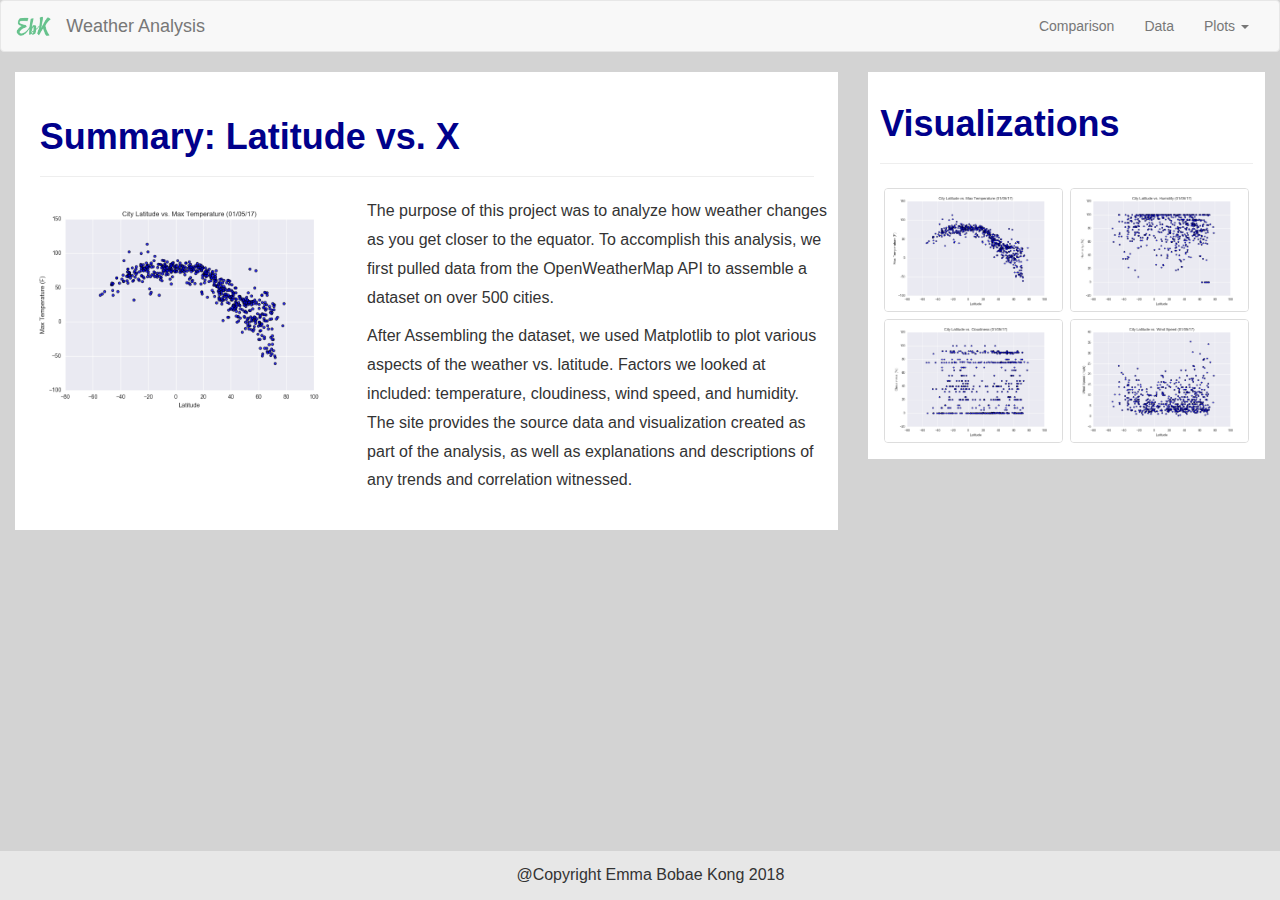
<file: index.html>
<!DOCTYPE html>
<html>

<head>
    <meta charset="utf-8" />
    <meta http-equiv="X-UA-Compatible" content="IE=edge">
    <title>Emma's Data Analytics</title>
    <meta name="viewport" content="width=device-width, initial-scale=1">
    <link rel="stylesheet" href="https://maxcdn.bootstrapcdn.com/bootstrap/3.3.6/css/bootstrap.min.css">
    <link rel="stylesheet" href="styles.css">
</head>

<body>

    <nav class="navbar navbar-default">
        <div class="container-fluid">
            <!-- Brand and toggle get grouped for better mobile display -->
            <div class="navbar-header">
                <button type="button" class="navbar-toggle collapsed" data-toggle="collapse" data-target="#bs-example-navbar-collapse-1"
                    aria-expanded="false">
                    <span class="sr-only">Toggle navigation</span>
                    <span class="icon-bar"></span>
                    <span class="icon-bar"></span>
                    <span class="icon-bar"></span>
                </button>
                <a class="navbar-brand" href="index.html">
                    <img alt="Brand_image" src=".\Resources\assets\EbK_mint.png" class="img-responsive">
                </a>
                <a class="navbar-brand" href="index.html" id="navbar-title">Weather Analysis</a>
            </div>

            <!-- Collect the nav links, forms, and other content for toggling -->
            <div class="collapse navbar-collapse" id="bs-example-navbar-collapse-1">
                <ul class="nav navbar-nav navbar-right">
                    <li>
                        <a href="comparison.html">Comparison</a>
                    </li>
                    <li>
                        <a href="data.html">Data</a>
                    </li>
                    <li class="dropdown">
                        <a href="#" class="dropdown-toggle" data-toggle="dropdown" role="button" aria-haspopup="true" aria-expanded="false">Plots
                            <span class="caret"></span>
                        </a>
                        <ul class="dropdown-menu">
                            <li>
                                <a href="temp.html">Max Temperature</a>
                            </li>
                            <li>
                                <a href="humidity.html">Humidity</a>
                            </li>
                            <li>
                                <a href="cloud.html">Cloudiness</a>
                            </li>
                            <li>
                                <a href="wind.html">Wind Speed</a>
                            </li>
                        </ul>
                    </li>
                </ul>
            </div>
            <!-- /.navbar-collapse -->
        </div>
        <!-- /.container-fluid -->
    </nav>


    <div class="container-fluid">
        <div class="row">
            <div class="col-xs-12 col-md-8" >
            <div class="col-md-12 column">
                <article>
                    <h1>Summary: Latitude vs. X</h1>
                    <hr>
                    <div class="row">
                        <img src=".\Resources\assets\images\Fig1.png" alt="figure1" class="summary-img">
                
                        <div class="summary-column">
                            <p>
                                The purpose of this project was to analyze how weather changes as you get closer to the equator. To accomplish this analysis,
                                we first pulled data from the OpenWeatherMap API to assemble a dataset on over 500 cities.
                            </p>
                            <p>
                                After Assembling the dataset, we used Matplotlib to plot various aspects of the weather vs. latitude. Factors we looked at
                                included: temperature, cloudiness, wind speed, and humidity. The site provides the source data and
                                visualization created as part of the analysis, as well as explanations and descriptions of any trends
                                and correlation witnessed.
                            </p>
                        </div>
                    </div>
                </article>
            </div>
            </div>
            
            <div class="col-xs-12 col-md-4">
            <div class="col-md-12 column">
                <article>
                    <h1>Visualizations</h1>
                    <hr>
                    <div class="row">
                        <div class="col-xs-12 col-md-12">
                            <img src=".\Resources\assets\images\Fig1.png" alt="figure1" class="img-thumbnail">
                            <img src=".\Resources\assets\images\Fig2.png" alt="figure2" class="img-thumbnail">
                            <img src=".\Resources\assets\images\Fig3.png" alt="figure3" class="img-thumbnail">
                            <img src=".\Resources\assets\images\Fig4.png" alt="figure4" class="img-thumbnail">
                        </div>  
                    </div>
                </article>
            </div>
            </div>
        </div>
    </div>

    <div id="foot">
        <p> @Copyright Emma Bobae Kong 2018</p>
    </div>

    <!-- jQuery CDN -->
    <script type="text/javascript" src="https://code.jquery.com/jquery-2.1.4.min.js"></script>

    <!-- Bootstrap CDN -->
    <script src="https://maxcdn.bootstrapcdn.com/bootstrap/3.3.6/js/bootstrap.min.js"></script>


</body>



</html>
</file>
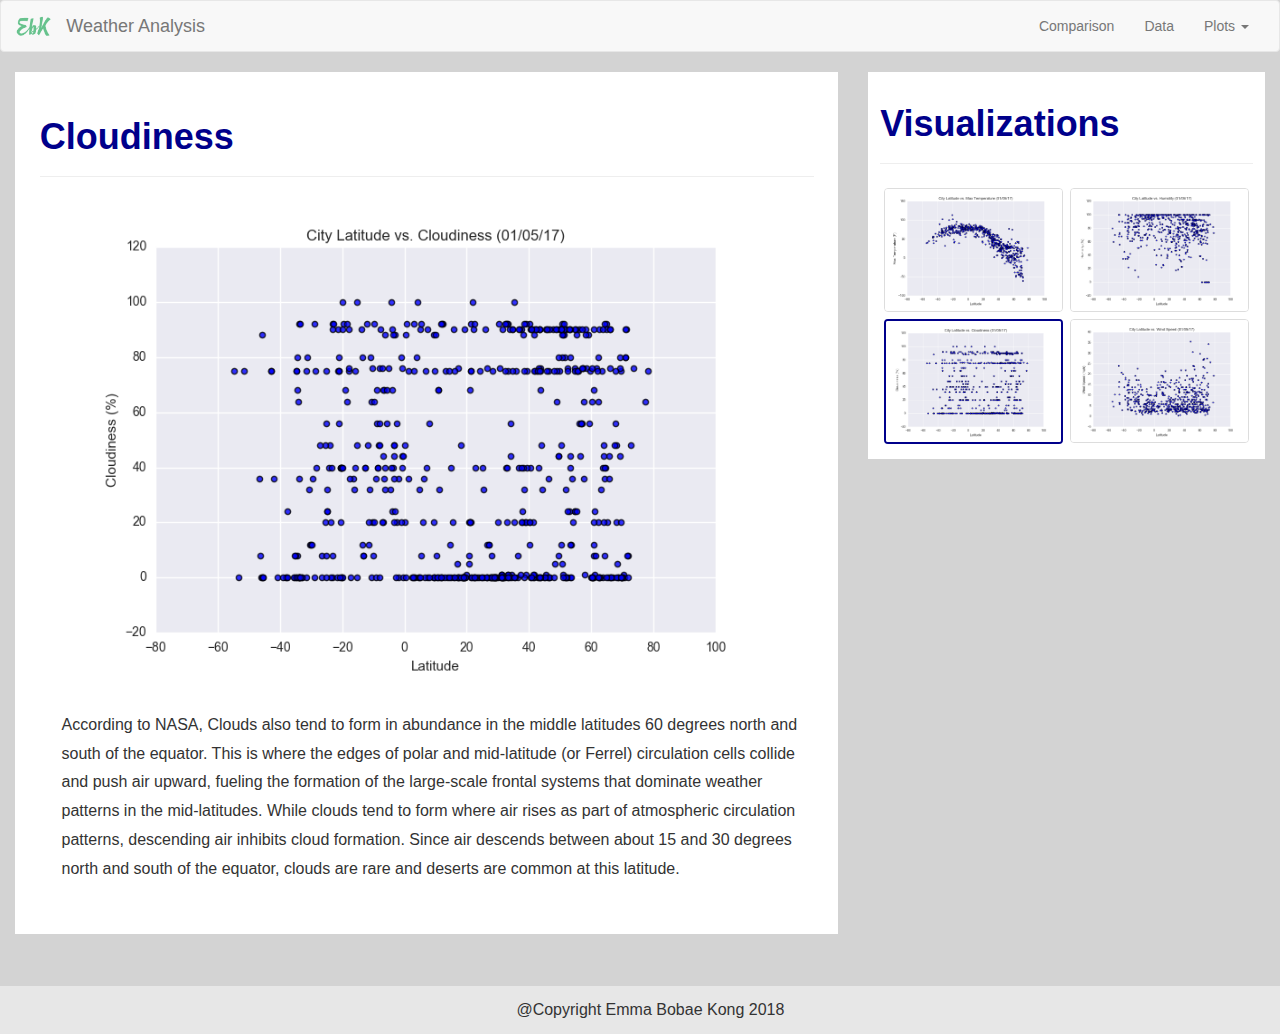
<file: cloud.html>
<!DOCTYPE html>
<html>

<head>
    <meta charset="utf-8" />
    <meta http-equiv="X-UA-Compatible" content="IE=edge">
    <title>Emma's Data Analytics</title>
    <meta name="viewport" content="width=device-width, initial-scale=1">
    <link rel="stylesheet" href="https://maxcdn.bootstrapcdn.com/bootstrap/3.3.6/css/bootstrap.min.css">
    <link rel="stylesheet" href="styles.css">
</head>

<body>

    <nav class="navbar navbar-default">
        <div class="container-fluid">
            <!-- Brand and toggle get grouped for better mobile display -->
            <div class="navbar-header">
                <button type="button" class="navbar-toggle collapsed" data-toggle="collapse" data-target="#bs-example-navbar-collapse-1"
                    aria-expanded="false">
                    <span class="sr-only">Toggle navigation</span>
                    <span class="icon-bar"></span>
                    <span class="icon-bar"></span>
                    <span class="icon-bar"></span>
                </button>
                <a class="navbar-brand" href="index.html">
                    <img alt="Brand_image" src=".\Resources\assets\EbK_mint.png" class="img-responsive">
                </a>
                <a class="navbar-brand" href="index.html" id="navbar-title">Weather Analysis</a>
            </div>

            <!-- Collect the nav links, forms, and other content for toggling -->
            <div class="collapse navbar-collapse" id="bs-example-navbar-collapse-1">
                <ul class="nav navbar-nav navbar-right">
                    <li>
                        <a href="comparison.html">Comparison</a>
                    </li>
                    <li>
                        <a href="data.html">Data</a>
                    </li>
                    <li class="dropdown">
                        <a href="#" class="dropdown-toggle" data-toggle="dropdown" role="button" aria-haspopup="true" aria-expanded="false">Plots
                            <span class="caret"></span>
                        </a>
                        <ul class="dropdown-menu">
                            <li>
                                    <a href="temp.html">Max Temperature</a>
                                </li>
                                <li>
                                    <a href="humidity.html">Humidity</a>
                                </li>
                                <li>
                                    <a href="cloud.html">Cloudiness</a>
                                </li>
                                <li>
                                    <a href="wind.html">Wind Speed</a>
                            </li>
                        </ul>
                    </li>
                </ul>
            </div>
            <!-- /.navbar-collapse -->
        </div>
        <!-- /.container-fluid -->
    </nav>


    <div class="container-fluid">
        <div class="row">
            <div class="col-xs-12 col-md-8" >
            <div class="col-md-12 column">
                <article>
                    <h1>Cloudiness</h1>
                    <hr>
                    <div class="row">
                        <img src=".\Resources\assets\images\Fig3.png" alt="figure3" class="plot-img">
                
                        <div class="plot-column">
                            <p>
                                According to NASA, Clouds also tend to form in abundance in the middle latitudes 60 degrees north and south of the equator. 
                                This is where the edges of polar and mid-latitude (or Ferrel) circulation cells collide and push air upward, fueling the formation of the large-scale frontal systems that dominate weather patterns in the mid-latitudes. 
                                While clouds tend to form where air rises as part of atmospheric circulation patterns, descending air inhibits cloud formation. 
                                Since air descends between about 15 and 30 degrees north and south of the equator, clouds are rare and deserts are common at this latitude.
                            </p>
                        </div>
                    </div>
                </article>
            </div>
            </div>
            
            <div class="col-xs-12 col-md-4">
            <div class="col-md-12 column">
                <article>
                    <h1>Visualizations</h1>
                    <hr>
                    <div class="row">
                        <div class="col-xs-12 col-md-12">
                            <img src=".\Resources\assets\images\Fig1.png" alt="figure1" class="img-thumbnail">
                            <img src=".\Resources\assets\images\Fig2.png" alt="figure2" class="img-thumbnail">
                            <img src=".\Resources\assets\images\Fig3.png" alt="figure3" class="img-thumbnail" id="select">
                            <img src=".\Resources\assets\images\Fig4.png" alt="figure4" class="img-thumbnail">
                        </div>  
                    </div>
                </article>
            </div>
            </div>
        </div>
        <div class="push"></div>
    </div>

    <footer>
        <p> @Copyright Emma Bobae Kong 2018</p>
    </footer>

    <!-- jQuery CDN -->
    <script type="text/javascript" src="https://code.jquery.com/jquery-2.1.4.min.js"></script>

    <!-- Bootstrap CDN -->
    <script src="https://maxcdn.bootstrapcdn.com/bootstrap/3.3.6/js/bootstrap.min.js"></script>


</body>



</html>
</file>
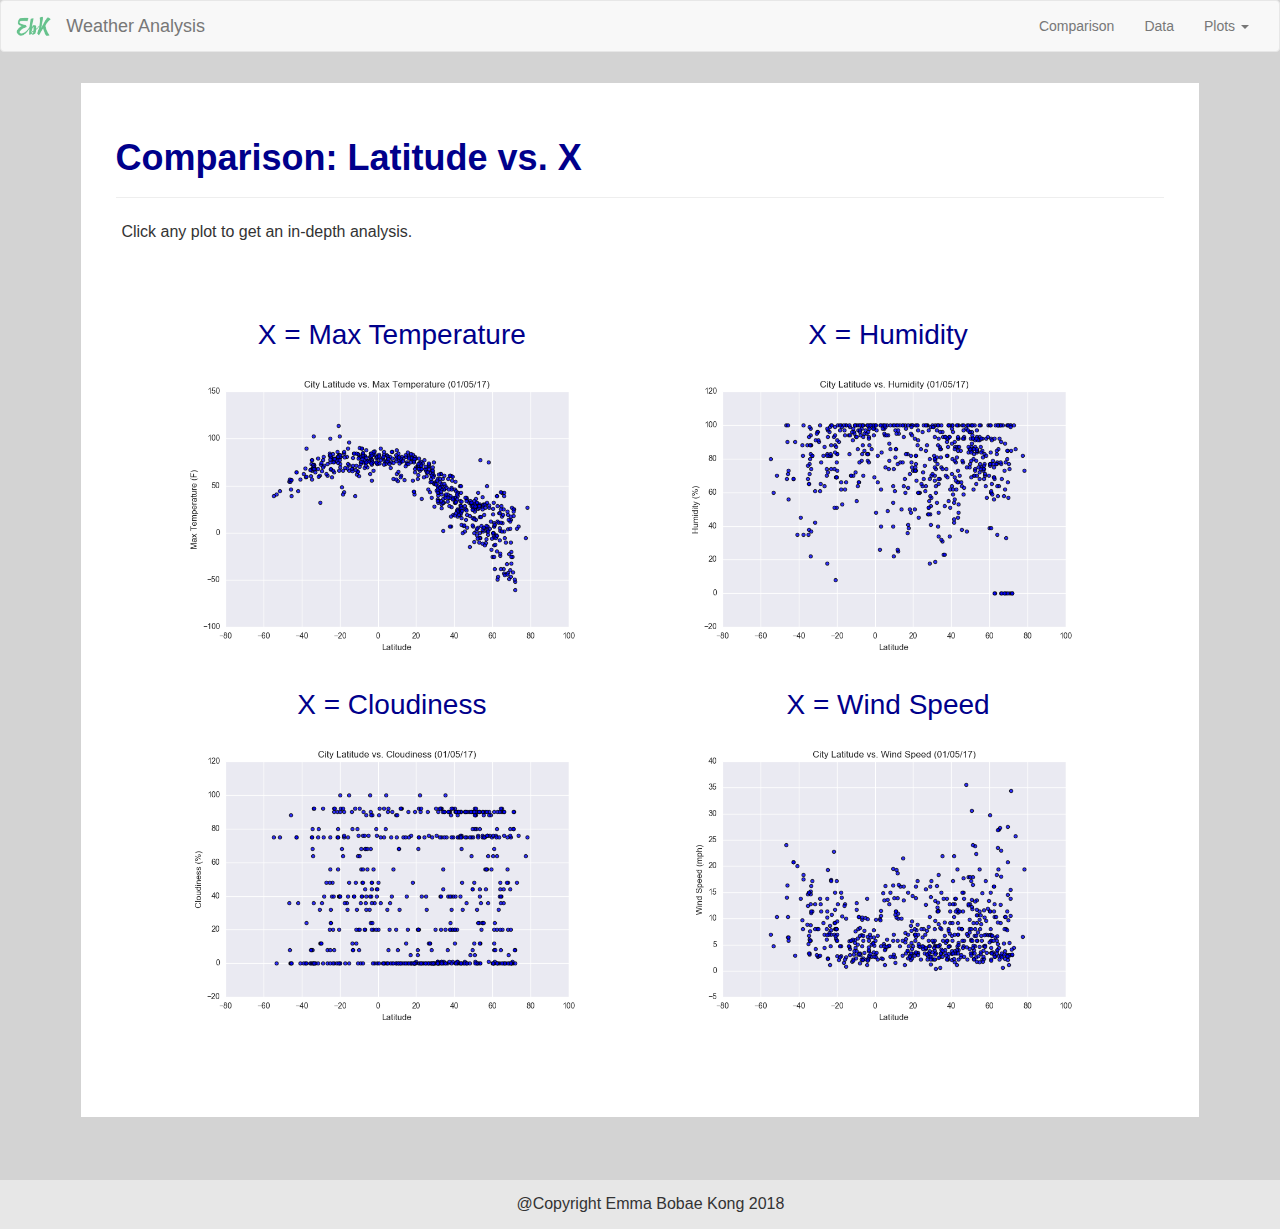
<file: comparison.html>
<!DOCTYPE html>
<html>

<head>
    <meta charset="utf-8" />
    <meta http-equiv="X-UA-Compatible" content="IE=edge">
    <title>Emma's Data Analytics</title>
    <meta name="viewport" content="width=device-width, initial-scale=1">
    <link rel="stylesheet" href="https://maxcdn.bootstrapcdn.com/bootstrap/3.3.6/css/bootstrap.min.css">
    <link rel="stylesheet" href="styles.css">
</head>

<body>

    <nav class="navbar navbar-default">
        <div class="container-fluid">
            <!-- Brand and toggle get grouped for better mobile display -->
            <div class="navbar-header">
                <button type="button" class="navbar-toggle collapsed" data-toggle="collapse" data-target="#bs-example-navbar-collapse-1"
                    aria-expanded="false">
                    <span class="sr-only">Toggle navigation</span>
                    <span class="icon-bar"></span>
                    <span class="icon-bar"></span>
                    <span class="icon-bar"></span>
                </button>
                <a class="navbar-brand" href="index.html">
                    <img alt="Brand_image" src=".\Resources\assets\EbK_mint.png" class="img-responsive">
                </a>
                <a class="navbar-brand" href="index.html" id="navbar-title">Weather Analysis</a>
            </div>

            <!-- Collect the nav links, forms, and other content for toggling -->
            <div class="collapse navbar-collapse" id="bs-example-navbar-collapse-1">
                <ul class="nav navbar-nav navbar-right">
                    <li>
                        <a href="comparison.html">Comparison</a>
                    </li>
                    <li>
                        <a href="data.html">Data</a>
                    </li>
                    <li class="dropdown">
                        <a href="#" class="dropdown-toggle" data-toggle="dropdown" role="button" aria-haspopup="true" aria-expanded="false">Plots
                            <span class="caret"></span>
                        </a>
                        <ul class="dropdown-menu">
                            <li>
                                    <a href="temp.html">Max Temperature</a>
                                </li>
                                <li>
                                    <a href="humidity.html">Humidity</a>
                                </li>
                                <li>
                                    <a href="cloud.html">Cloudiness</a>
                                </li>
                                <li>
                                    <a href="wind.html">Wind Speed</a>
                            </li>
                        </ul>
                    </li>
                </ul>
            </div>
            <!-- /.navbar-collapse -->
        </div>
        <!-- /.container-fluid -->
    </nav>


    <div class="container">
        <div class="row comparison-box">
            <article>
                <h1>Comparison: Latitude vs. X</h1>
                <hr>
                <div class="row">
                    <p>Click any plot to get an in-depth analysis.</p>
                    <div class="col-xs-12 col-md-12 comparison-box">
                        <div class="col-xs-12 col-md-6">
                            <h2>X = Max Temperature</h2>
                            <a href="temp.html"><img src=".\Resources\assets\images\Fig1.png" alt="figure1" class="img-comparison"></a>
                        </div>
                        <div class="col-xs-12 col-md-6">    
                            <h2>X = Humidity</h2>
                            <a href="humidity.html"><img src=".\Resources\assets\images\Fig2.png" alt="figure2" class="img-comparison"></a>
                        </div>
                        <div class="col-xs-12 col-md-6">
                            <h2>X = Cloudiness</h2>
                            <a href="cloud.html"><img src=".\Resources\assets\images\Fig3.png" alt="figure3" class="img-comparison"></a>
                        </div>
                        <div class="col-xs-12 col-md-6">
                            <h2>X = Wind Speed</h2>
                            <a href="wind.html"><img src=".\Resources\assets\images\Fig4.png" alt="figure4" class="img-comparison"></a>
                        </div>
                        
                    </div>  
                </div>
            </article>
        </div>
        <div class="push"></div>
    </div>

    <footer>
        <p> @Copyright Emma Bobae Kong 2018</p>
    </footer>

    <!-- jQuery CDN -->
    <script type="text/javascript" src="https://code.jquery.com/jquery-2.1.4.min.js"></script>

    <!-- Bootstrap CDN -->
    <script src="https://maxcdn.bootstrapcdn.com/bootstrap/3.3.6/js/bootstrap.min.js"></script>


</body>



</html>
</file>
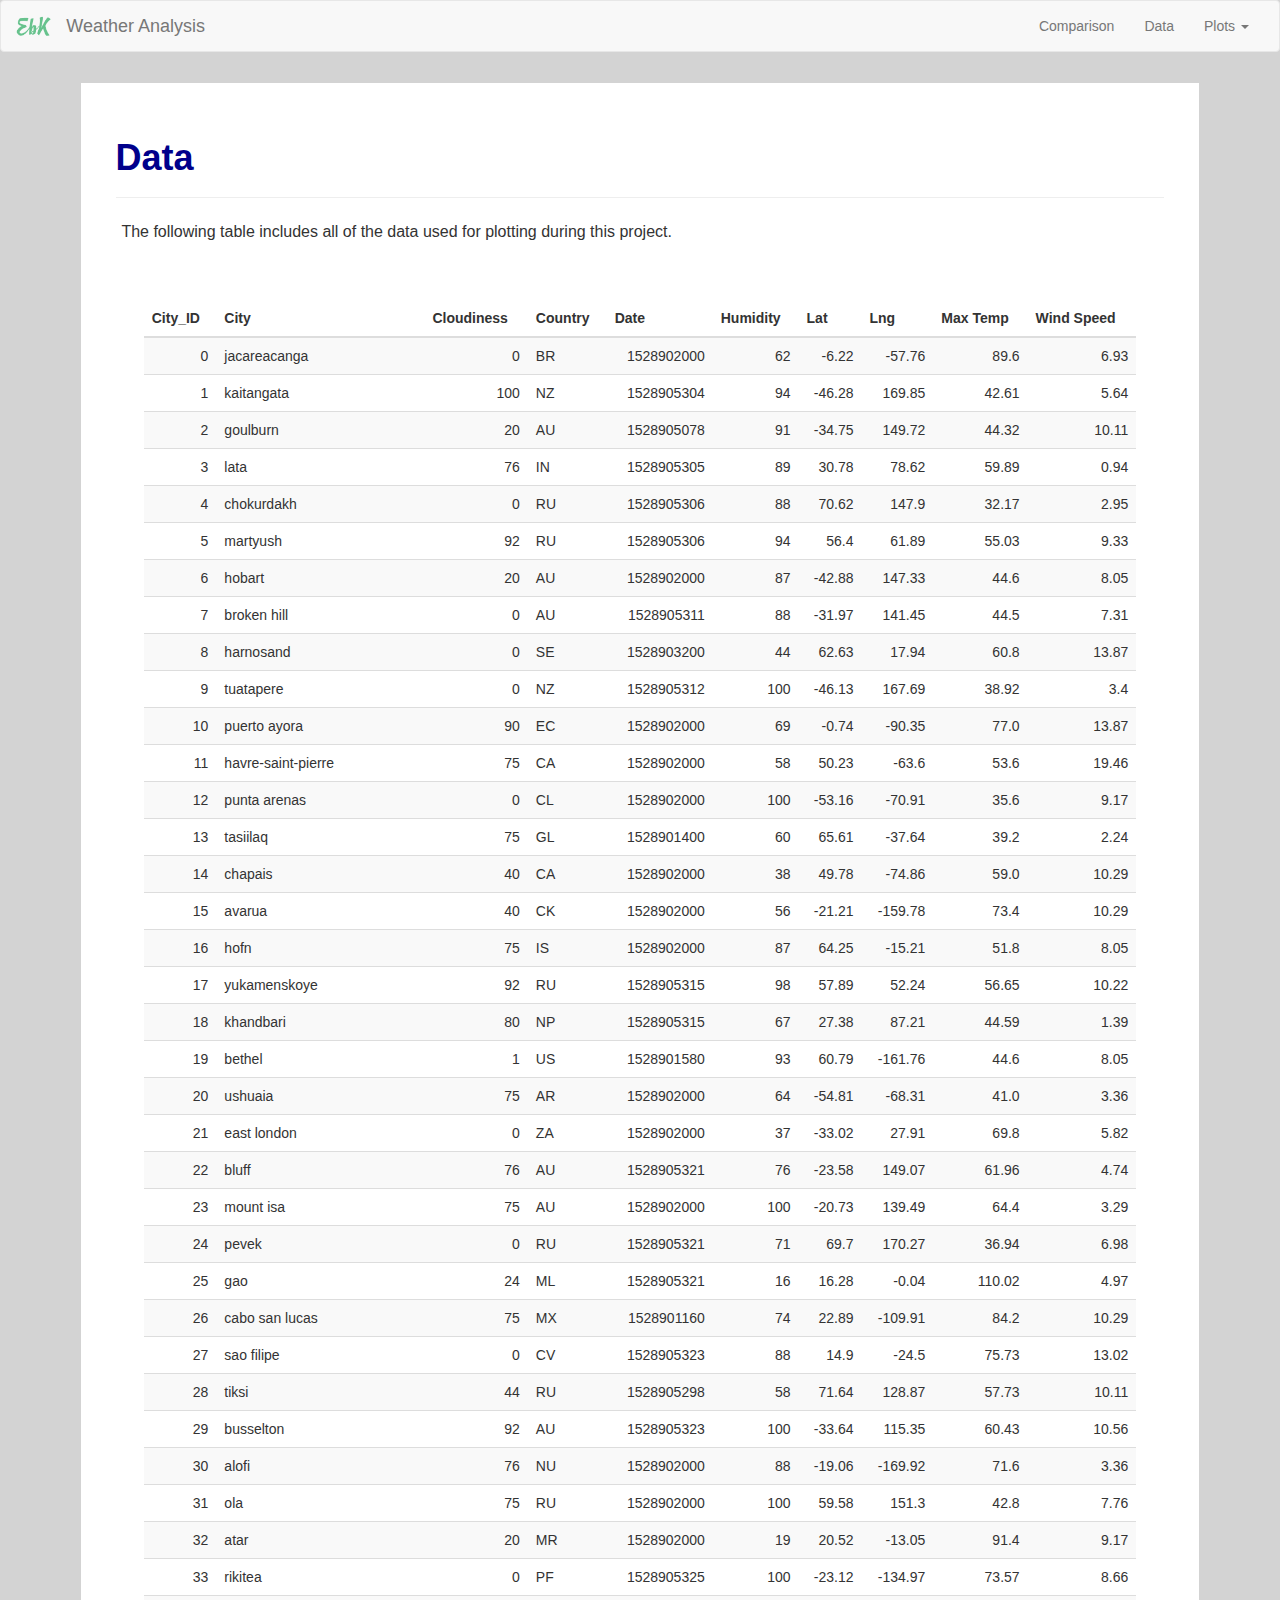
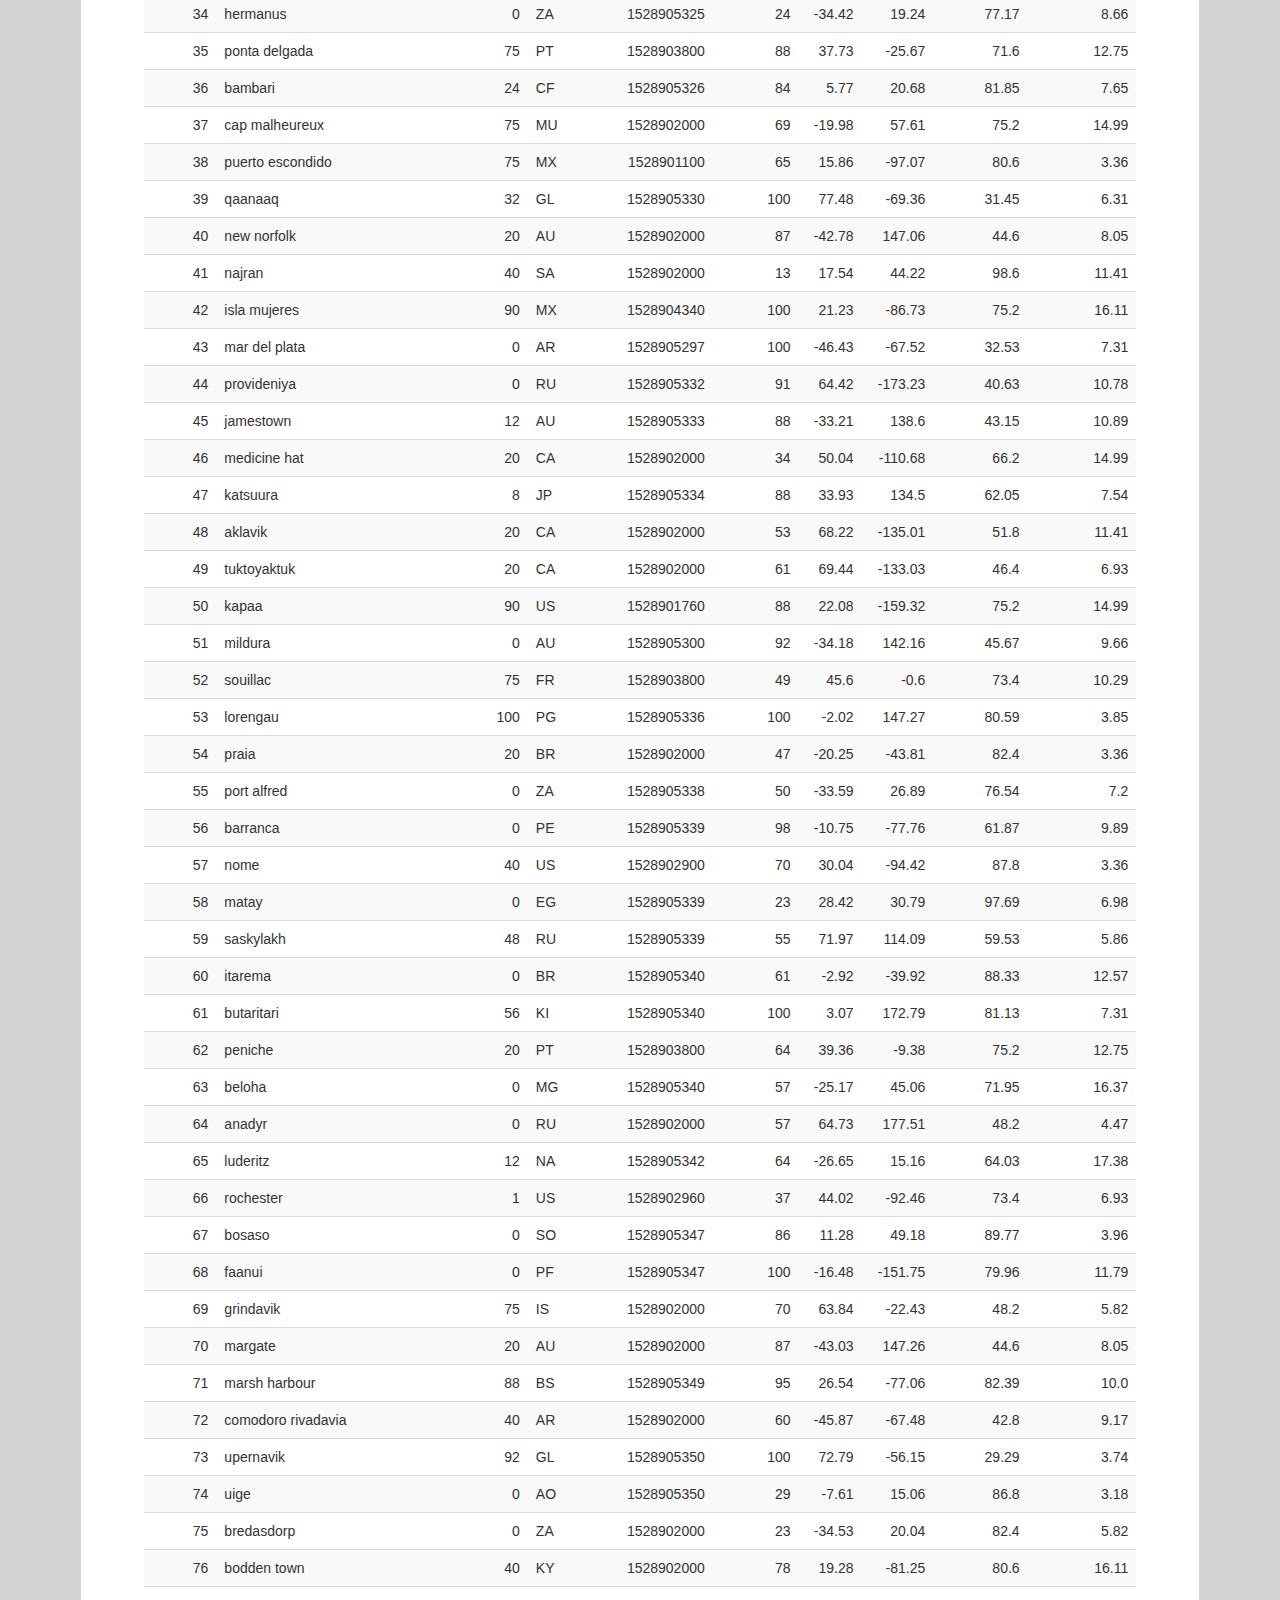
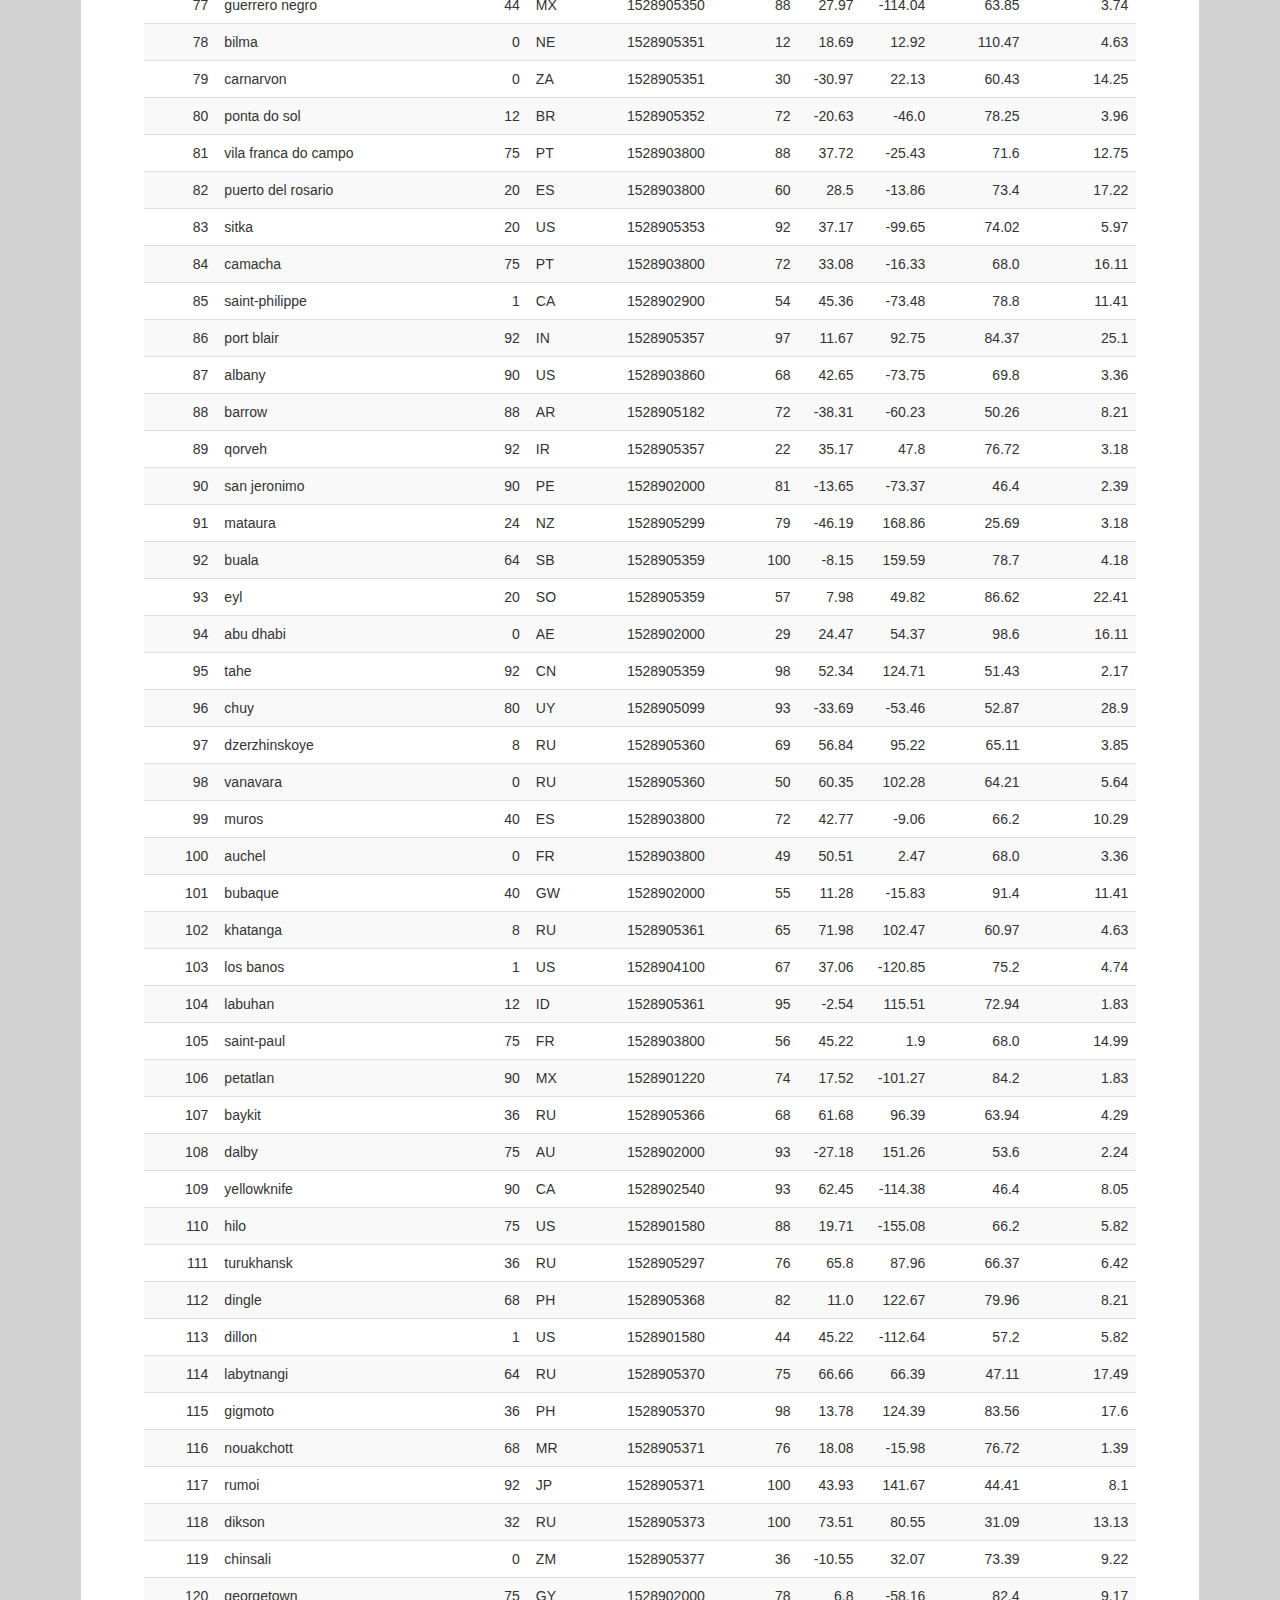
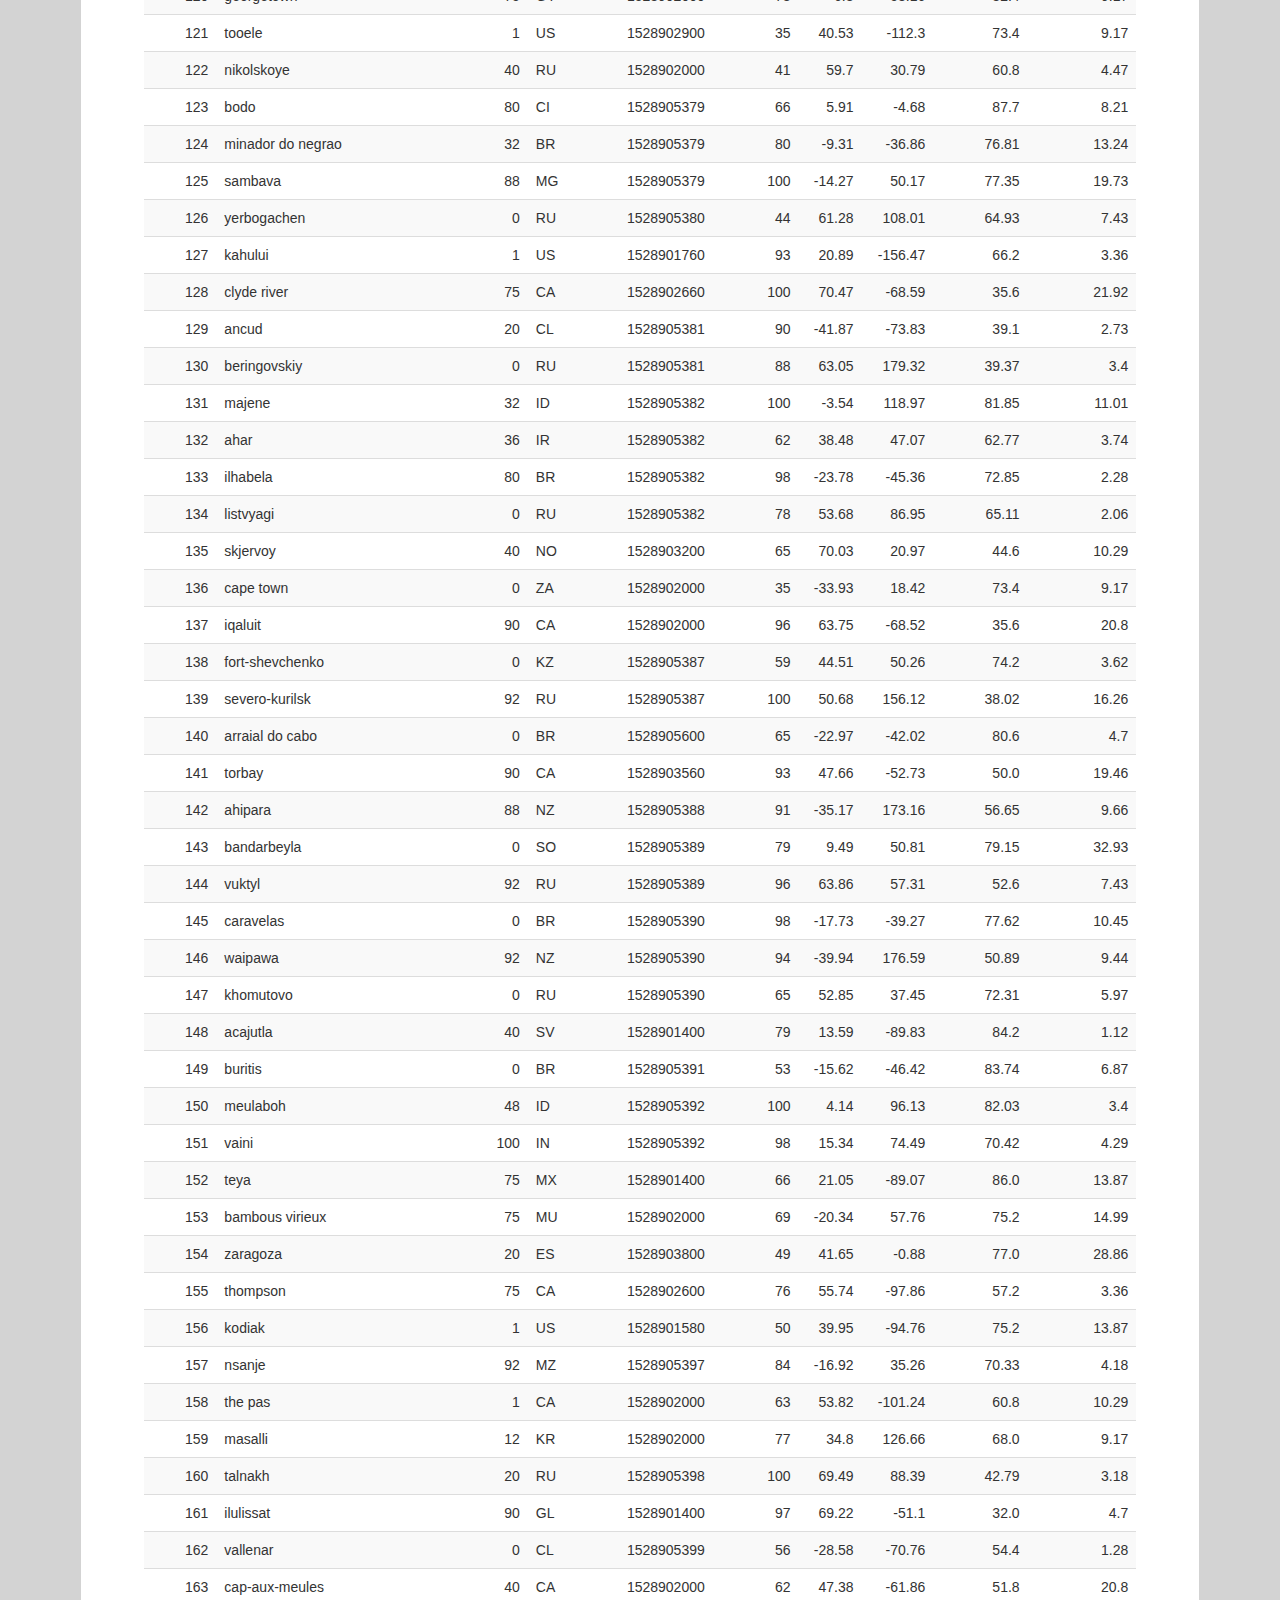
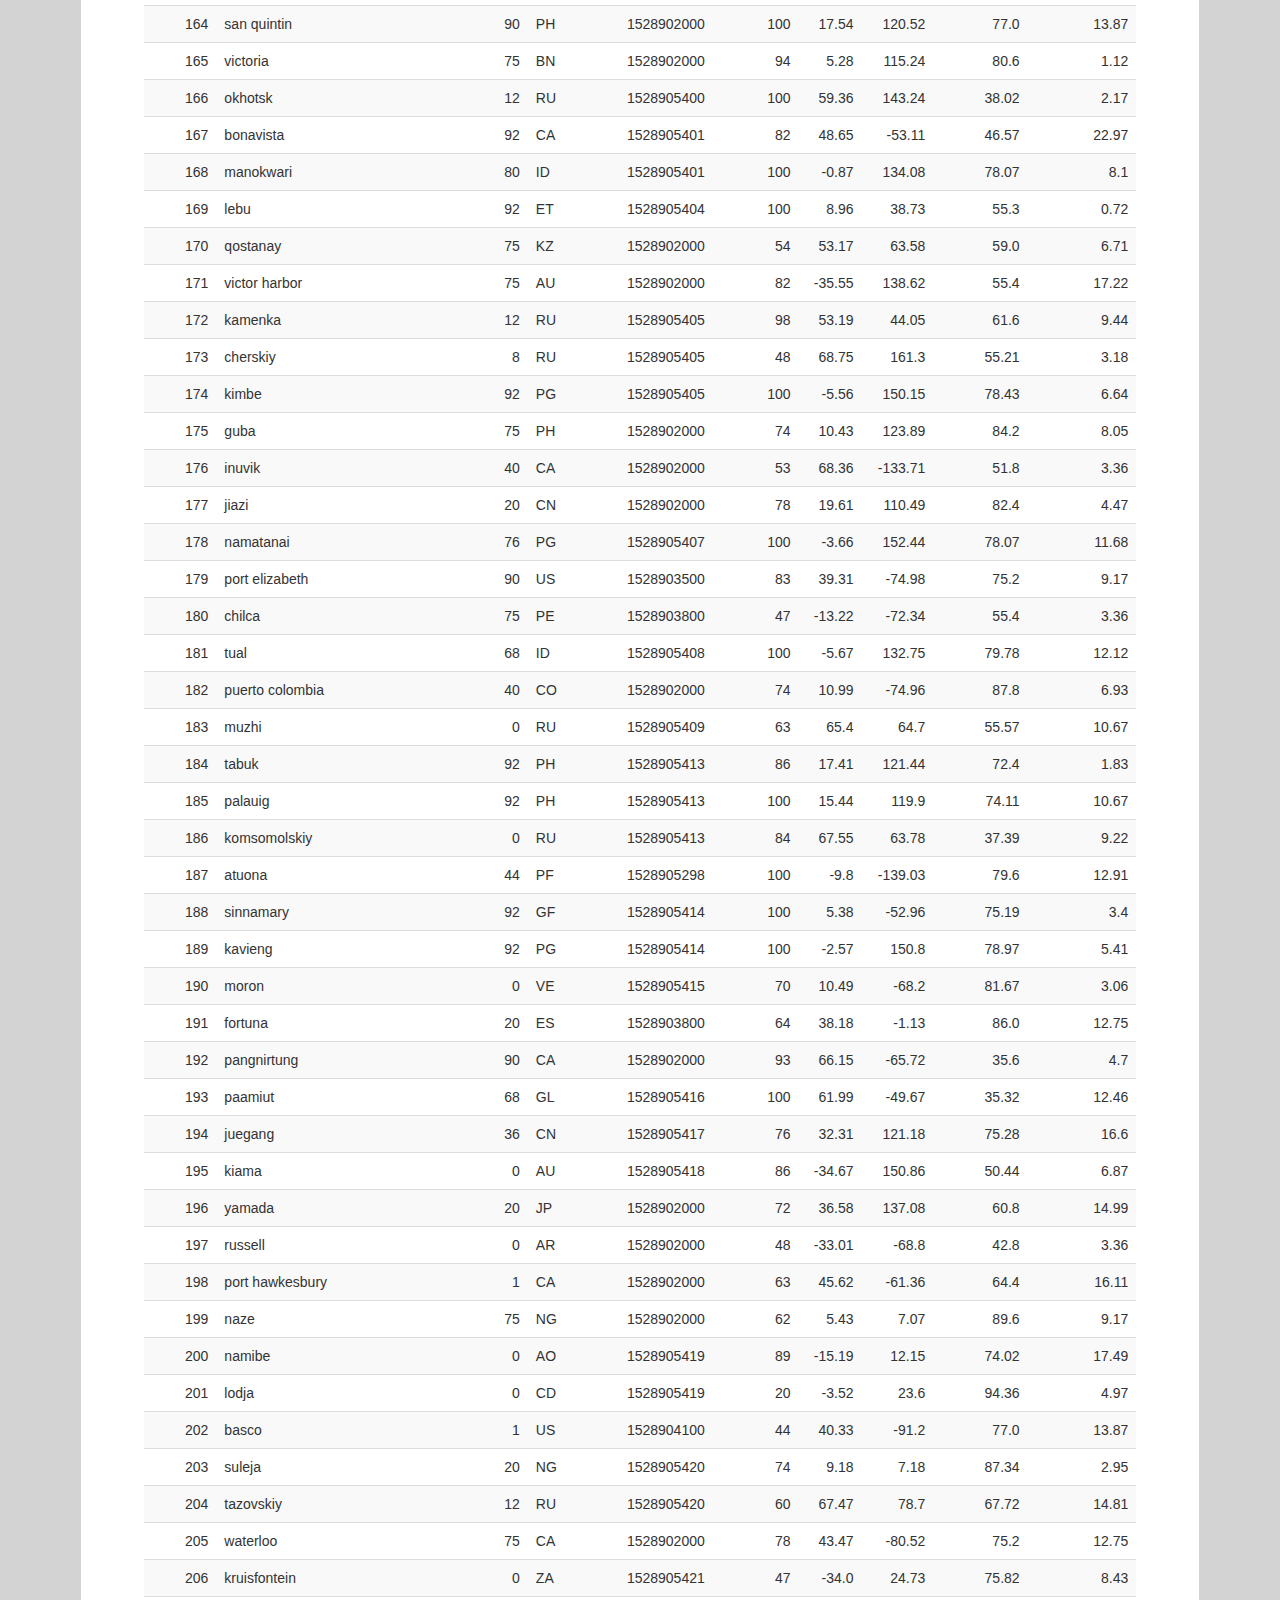
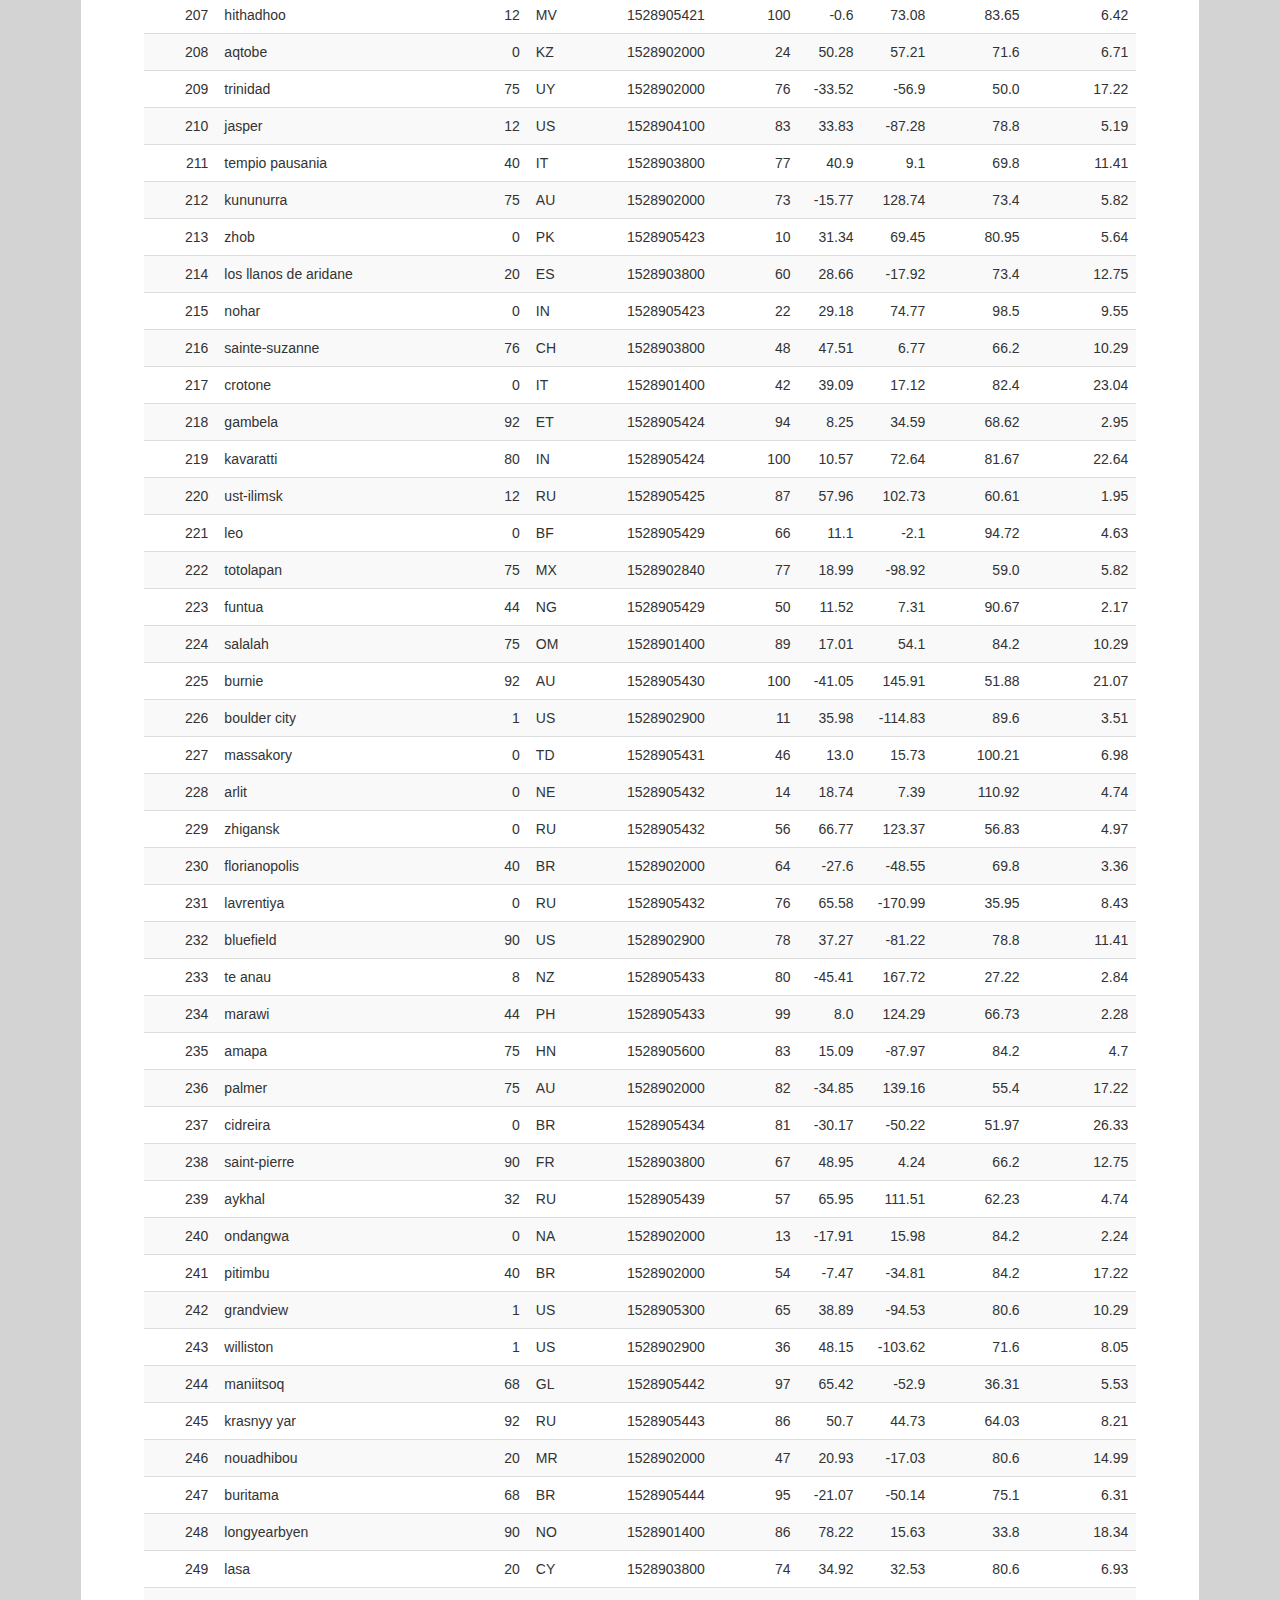
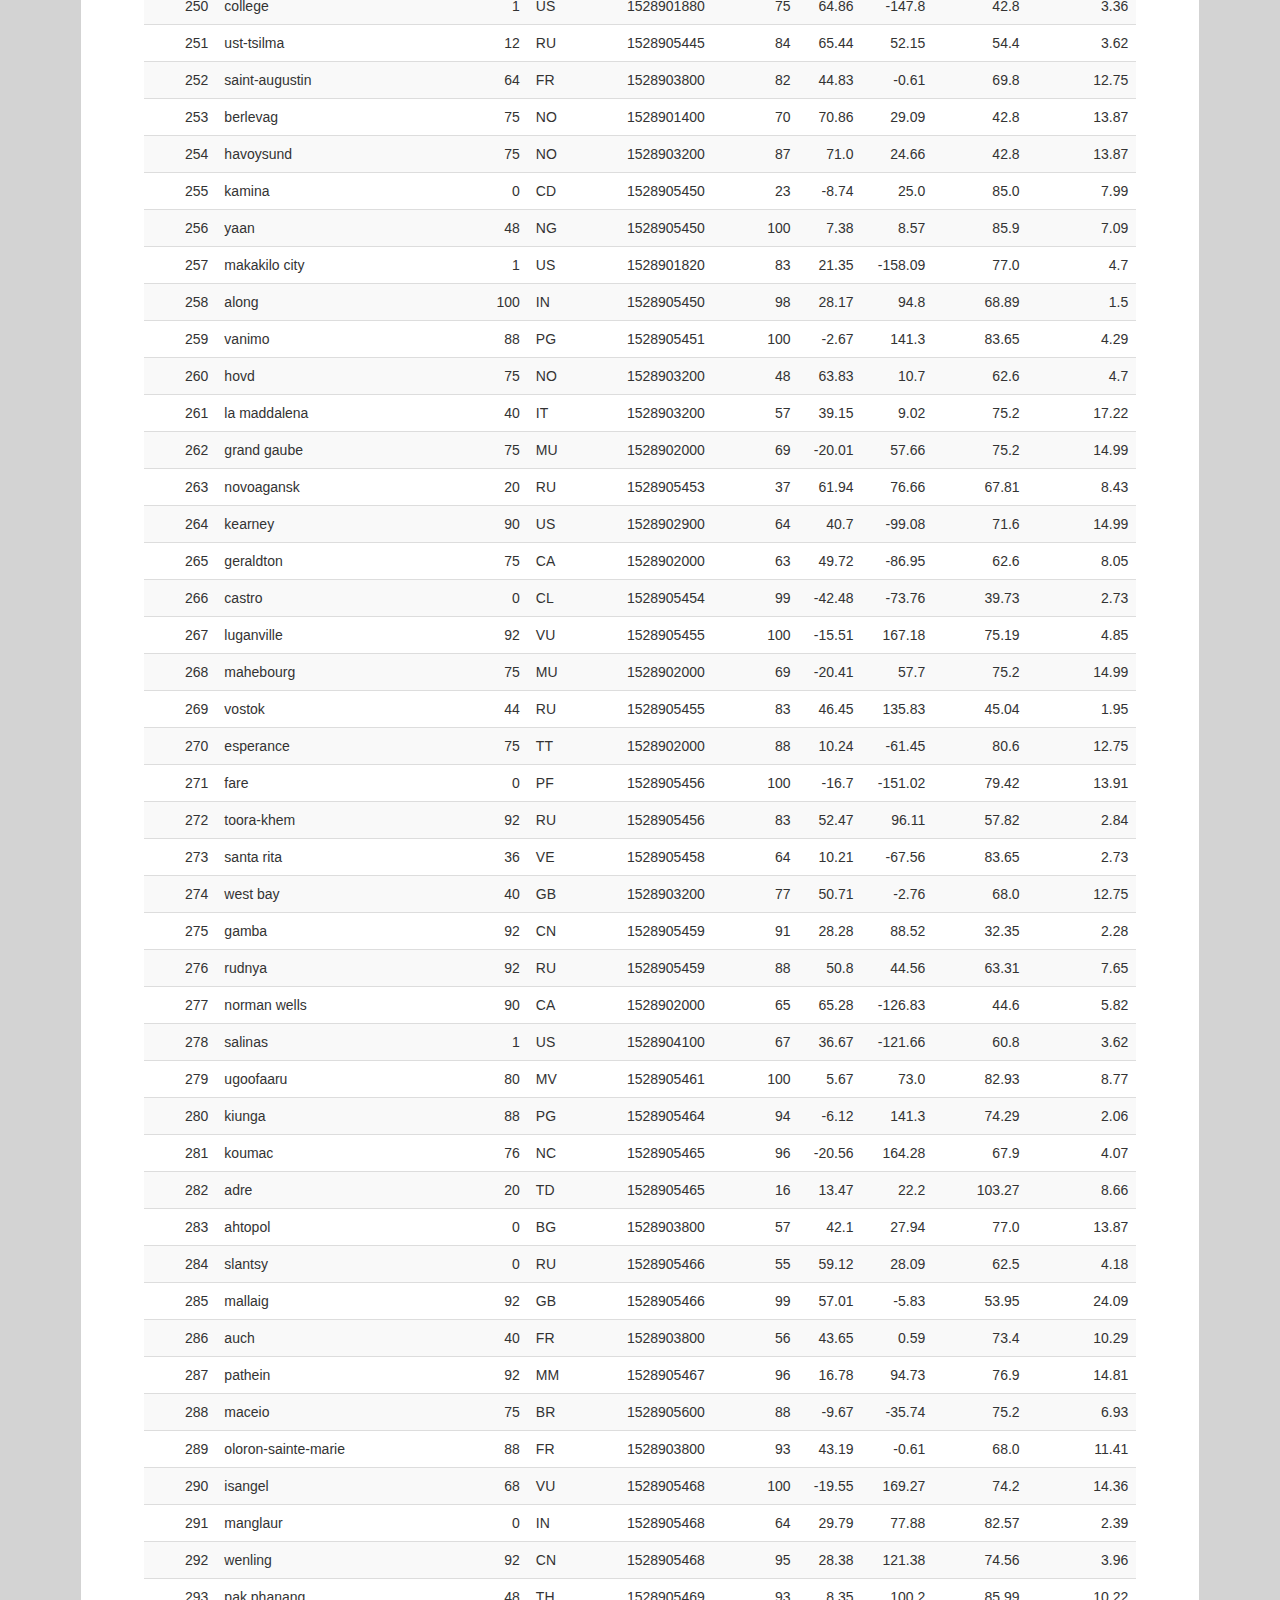
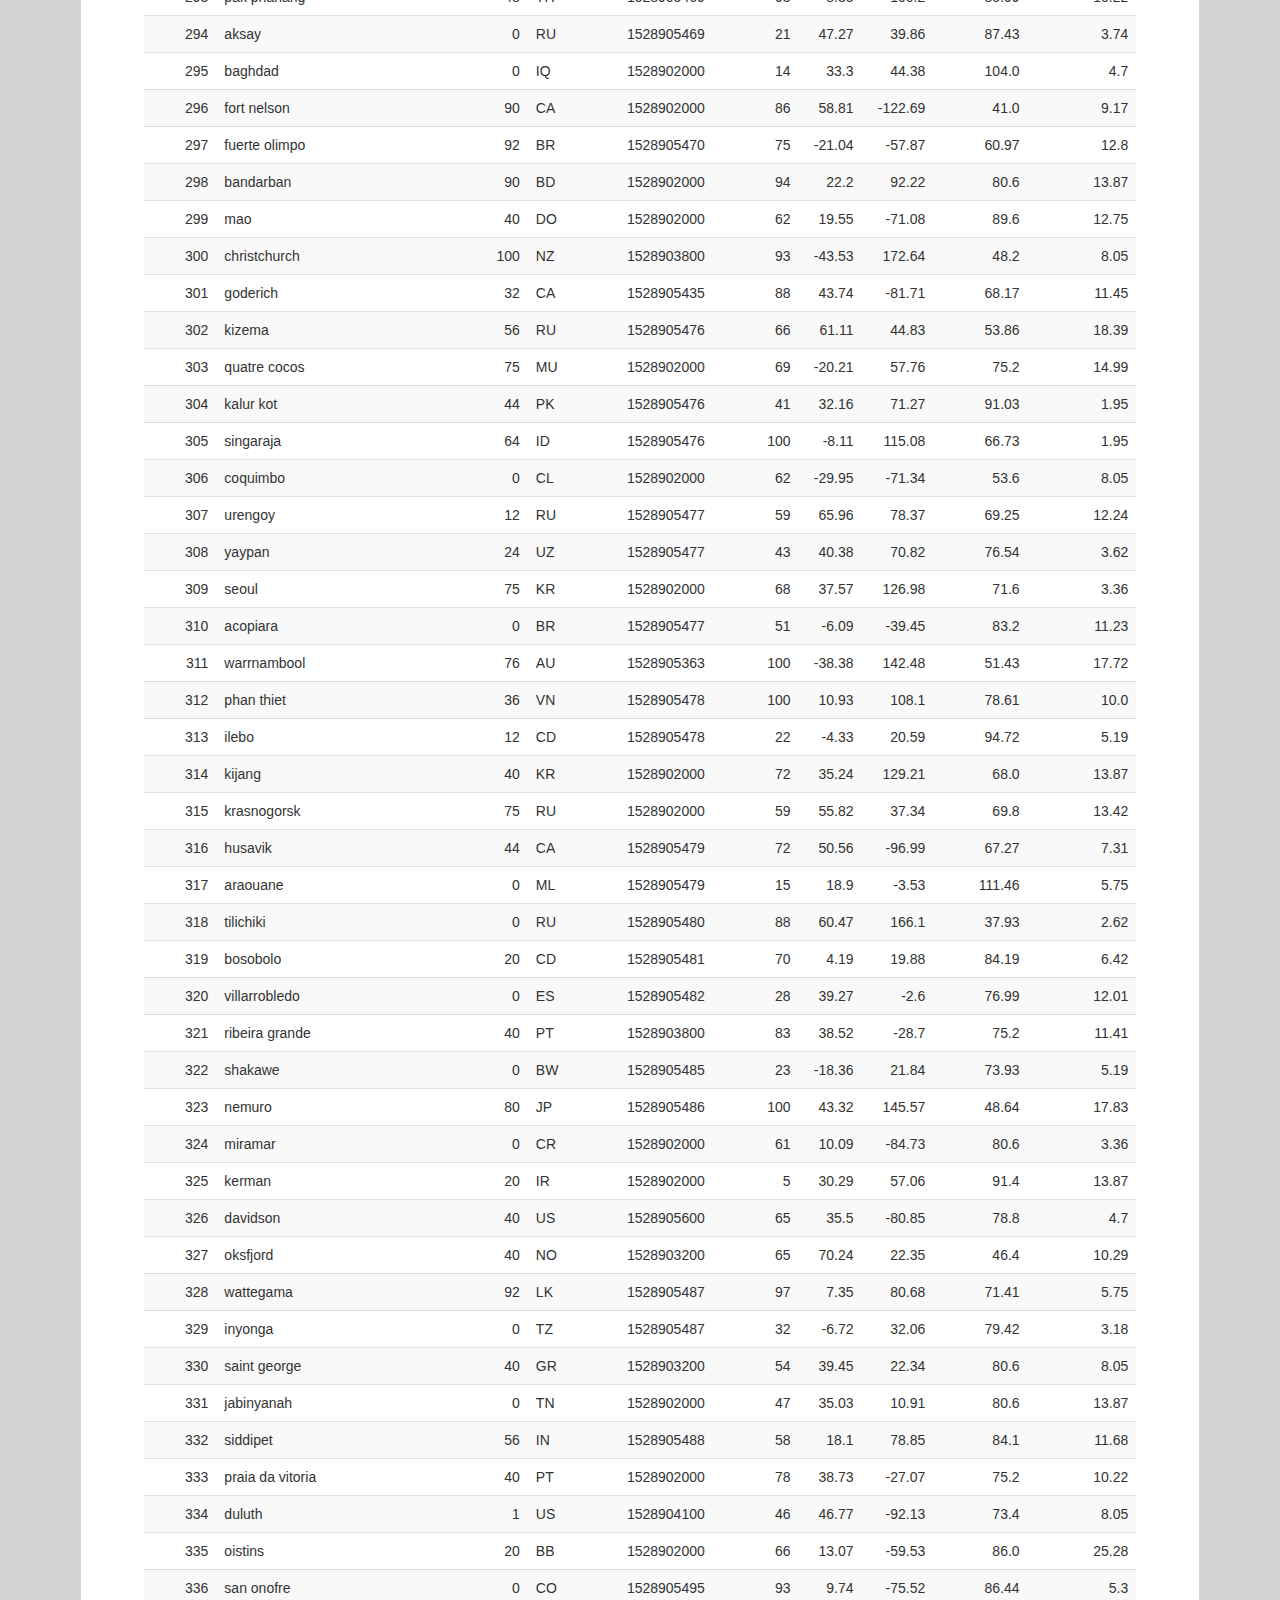
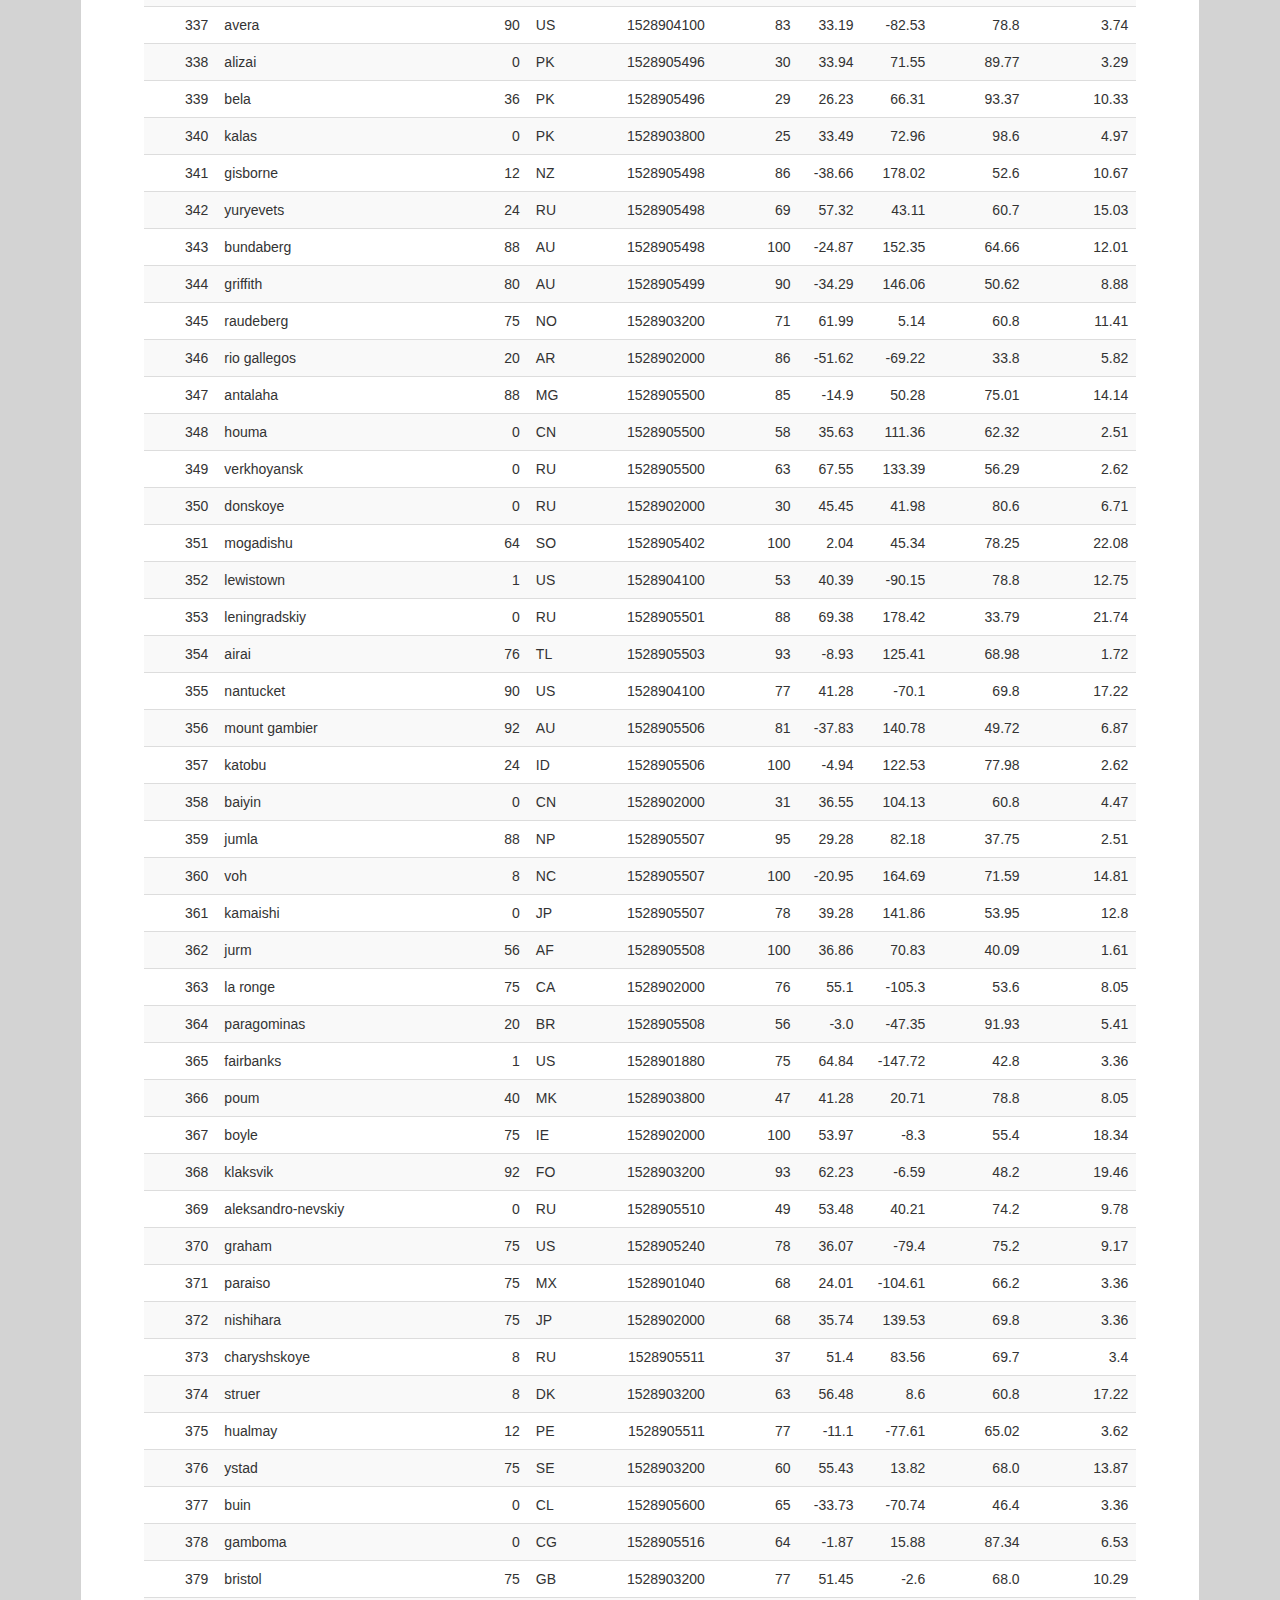
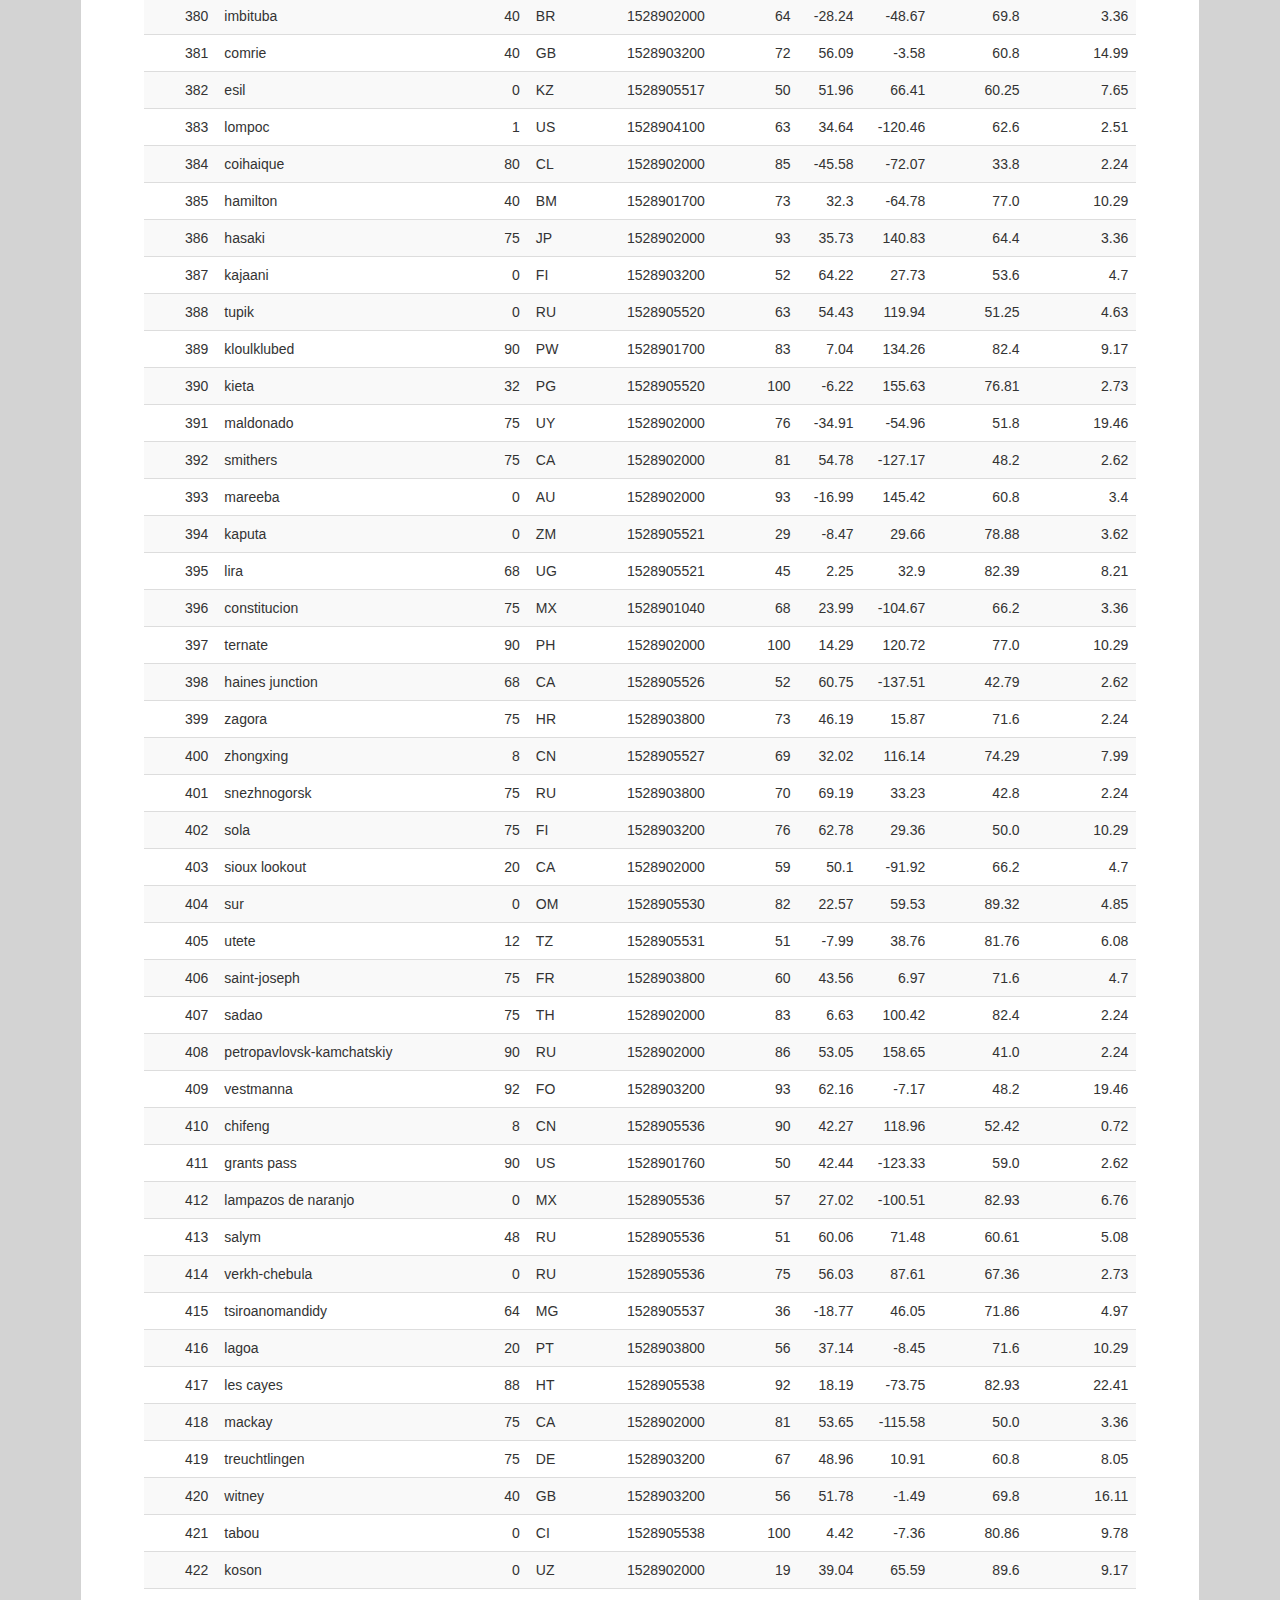
<file: data.html>
<!DOCTYPE html>
<html>

<head>
    <meta charset="utf-8" />
    <meta http-equiv="X-UA-Compatible" content="IE=edge">
    <title>Emma's Data Analytics</title>
    <meta name="viewport" content="width=device-width, initial-scale=1">
    <link rel="stylesheet" href="https://maxcdn.bootstrapcdn.com/bootstrap/3.3.6/css/bootstrap.min.css">
    <link rel="stylesheet" href="styles.css">
</head>

<body>

    <nav class="navbar navbar-default">
        <div class="container-fluid">
            <!-- Brand and toggle get grouped for better mobile display -->
            <div class="navbar-header">
                <button type="button" class="navbar-toggle collapsed" data-toggle="collapse" data-target="#bs-example-navbar-collapse-1"
                    aria-expanded="false">
                    <span class="sr-only">Toggle navigation</span>
                    <span class="icon-bar"></span>
                    <span class="icon-bar"></span>
                    <span class="icon-bar"></span>
                </button>
                <a class="navbar-brand" href="index.html">
                    <img alt="Brand_image" src=".\Resources\assets\EbK_mint.png" class="img-responsive">
                </a>
                <a class="navbar-brand" href="index.html" id="navbar-title">Weather Analysis</a>
            </div>

            <!-- Collect the nav links, forms, and other content for toggling -->
            <div class="collapse navbar-collapse" id="bs-example-navbar-collapse-1">
                <ul class="nav navbar-nav navbar-right">
                    <li>
                        <a href="comparison.html">Comparison</a>
                    </li>
                    <li>
                        <a href="data.html">Data</a>
                    </li>
                    <li class="dropdown">
                        <a href="#" class="dropdown-toggle" data-toggle="dropdown" role="button" aria-haspopup="true" aria-expanded="false">Plots
                            <span class="caret"></span>
                        </a>
                        <ul class="dropdown-menu">
                            <li>
                                    <a href="temp.html">Max Temperature</a>
                                </li>
                                <li>
                                    <a href="humidity.html">Humidity</a>
                                </li>
                                <li>
                                    <a href="cloud.html">Cloudiness</a>
                                </li>
                                <li>
                                    <a href="wind.html">Wind Speed</a>
                            </li>
                        </ul>
                    </li>
                </ul>
            </div>
            <!-- /.navbar-collapse -->
        </div>
        <!-- /.container-fluid -->
    </nav>


    <div class="container">
        <div class="row comparison-box">
            <article>
                <h1>Data</h1>
                <hr>
                <div class="row">
                    <p>The following table includes all of the data used for plotting during this project.</p>
                    <div class="col-xs-12 col-md-12 comparison-box">
                            <table class="table table-striped table-hover">
                                    <thead><tr><th title="Field #1">City_ID</th>
                                    <th title="Field #2">City</th>
                                    <th title="Field #3">Cloudiness</th>
                                    <th title="Field #4">Country</th>
                                    <th title="Field #5">Date</th>
                                    <th title="Field #6">Humidity</th>
                                    <th title="Field #7">Lat</th>
                                    <th title="Field #8">Lng</th>
                                    <th title="Field #9">Max Temp</th>
                                    <th title="Field #10">Wind Speed</th>
                                    </tr></thead>
                                    <tbody><tr>
                                    <td align="right">0</td>
                                    <td>jacareacanga</td>
                                    <td align="right">0</td>
                                    <td>BR</td>
                                    <td align="right">1528902000</td>
                                    <td align="right">62</td>
                                    <td align="right">-6.22</td>
                                    <td align="right">-57.76</td>
                                    <td align="right">89.6</td>
                                    <td align="right">6.93</td>
                                    </tr>
                                    <tr>
                                    <td align="right">1</td>
                                    <td>kaitangata</td>
                                    <td align="right">100</td>
                                    <td>NZ</td>
                                    <td align="right">1528905304</td>
                                    <td align="right">94</td>
                                    <td align="right">-46.28</td>
                                    <td align="right">169.85</td>
                                    <td align="right">42.61</td>
                                    <td align="right">5.64</td>
                                    </tr>
                                    <tr>
                                    <td align="right">2</td>
                                    <td>goulburn</td>
                                    <td align="right">20</td>
                                    <td>AU</td>
                                    <td align="right">1528905078</td>
                                    <td align="right">91</td>
                                    <td align="right">-34.75</td>
                                    <td align="right">149.72</td>
                                    <td align="right">44.32</td>
                                    <td align="right">10.11</td>
                                    </tr>
                                    <tr>
                                    <td align="right">3</td>
                                    <td>lata</td>
                                    <td align="right">76</td>
                                    <td>IN</td>
                                    <td align="right">1528905305</td>
                                    <td align="right">89</td>
                                    <td align="right">30.78</td>
                                    <td align="right">78.62</td>
                                    <td align="right">59.89</td>
                                    <td align="right">0.94</td>
                                    </tr>
                                    <tr>
                                    <td align="right">4</td>
                                    <td>chokurdakh</td>
                                    <td align="right">0</td>
                                    <td>RU</td>
                                    <td align="right">1528905306</td>
                                    <td align="right">88</td>
                                    <td align="right">70.62</td>
                                    <td align="right">147.9</td>
                                    <td align="right">32.17</td>
                                    <td align="right">2.95</td>
                                    </tr>
                                    <tr>
                                    <td align="right">5</td>
                                    <td>martyush</td>
                                    <td align="right">92</td>
                                    <td>RU</td>
                                    <td align="right">1528905306</td>
                                    <td align="right">94</td>
                                    <td align="right">56.4</td>
                                    <td align="right">61.89</td>
                                    <td align="right">55.03</td>
                                    <td align="right">9.33</td>
                                    </tr>
                                    <tr>
                                    <td align="right">6</td>
                                    <td>hobart</td>
                                    <td align="right">20</td>
                                    <td>AU</td>
                                    <td align="right">1528902000</td>
                                    <td align="right">87</td>
                                    <td align="right">-42.88</td>
                                    <td align="right">147.33</td>
                                    <td align="right">44.6</td>
                                    <td align="right">8.05</td>
                                    </tr>
                                    <tr>
                                    <td align="right">7</td>
                                    <td>broken hill</td>
                                    <td align="right">0</td>
                                    <td>AU</td>
                                    <td align="right">1528905311</td>
                                    <td align="right">88</td>
                                    <td align="right">-31.97</td>
                                    <td align="right">141.45</td>
                                    <td align="right">44.5</td>
                                    <td align="right">7.31</td>
                                    </tr>
                                    <tr>
                                    <td align="right">8</td>
                                    <td>harnosand</td>
                                    <td align="right">0</td>
                                    <td>SE</td>
                                    <td align="right">1528903200</td>
                                    <td align="right">44</td>
                                    <td align="right">62.63</td>
                                    <td align="right">17.94</td>
                                    <td align="right">60.8</td>
                                    <td align="right">13.87</td>
                                    </tr>
                                    <tr>
                                    <td align="right">9</td>
                                    <td>tuatapere</td>
                                    <td align="right">0</td>
                                    <td>NZ</td>
                                    <td align="right">1528905312</td>
                                    <td align="right">100</td>
                                    <td align="right">-46.13</td>
                                    <td align="right">167.69</td>
                                    <td align="right">38.92</td>
                                    <td align="right">3.4</td>
                                    </tr>
                                    <tr>
                                    <td align="right">10</td>
                                    <td>puerto ayora</td>
                                    <td align="right">90</td>
                                    <td>EC</td>
                                    <td align="right">1528902000</td>
                                    <td align="right">69</td>
                                    <td align="right">-0.74</td>
                                    <td align="right">-90.35</td>
                                    <td align="right">77.0</td>
                                    <td align="right">13.87</td>
                                    </tr>
                                    <tr>
                                    <td align="right">11</td>
                                    <td>havre-saint-pierre</td>
                                    <td align="right">75</td>
                                    <td>CA</td>
                                    <td align="right">1528902000</td>
                                    <td align="right">58</td>
                                    <td align="right">50.23</td>
                                    <td align="right">-63.6</td>
                                    <td align="right">53.6</td>
                                    <td align="right">19.46</td>
                                    </tr>
                                    <tr>
                                    <td align="right">12</td>
                                    <td>punta arenas</td>
                                    <td align="right">0</td>
                                    <td>CL</td>
                                    <td align="right">1528902000</td>
                                    <td align="right">100</td>
                                    <td align="right">-53.16</td>
                                    <td align="right">-70.91</td>
                                    <td align="right">35.6</td>
                                    <td align="right">9.17</td>
                                    </tr>
                                    <tr>
                                    <td align="right">13</td>
                                    <td>tasiilaq</td>
                                    <td align="right">75</td>
                                    <td>GL</td>
                                    <td align="right">1528901400</td>
                                    <td align="right">60</td>
                                    <td align="right">65.61</td>
                                    <td align="right">-37.64</td>
                                    <td align="right">39.2</td>
                                    <td align="right">2.24</td>
                                    </tr>
                                    <tr>
                                    <td align="right">14</td>
                                    <td>chapais</td>
                                    <td align="right">40</td>
                                    <td>CA</td>
                                    <td align="right">1528902000</td>
                                    <td align="right">38</td>
                                    <td align="right">49.78</td>
                                    <td align="right">-74.86</td>
                                    <td align="right">59.0</td>
                                    <td align="right">10.29</td>
                                    </tr>
                                    <tr>
                                    <td align="right">15</td>
                                    <td>avarua</td>
                                    <td align="right">40</td>
                                    <td>CK</td>
                                    <td align="right">1528902000</td>
                                    <td align="right">56</td>
                                    <td align="right">-21.21</td>
                                    <td align="right">-159.78</td>
                                    <td align="right">73.4</td>
                                    <td align="right">10.29</td>
                                    </tr>
                                    <tr>
                                    <td align="right">16</td>
                                    <td>hofn</td>
                                    <td align="right">75</td>
                                    <td>IS</td>
                                    <td align="right">1528902000</td>
                                    <td align="right">87</td>
                                    <td align="right">64.25</td>
                                    <td align="right">-15.21</td>
                                    <td align="right">51.8</td>
                                    <td align="right">8.05</td>
                                    </tr>
                                    <tr>
                                    <td align="right">17</td>
                                    <td>yukamenskoye</td>
                                    <td align="right">92</td>
                                    <td>RU</td>
                                    <td align="right">1528905315</td>
                                    <td align="right">98</td>
                                    <td align="right">57.89</td>
                                    <td align="right">52.24</td>
                                    <td align="right">56.65</td>
                                    <td align="right">10.22</td>
                                    </tr>
                                    <tr>
                                    <td align="right">18</td>
                                    <td>khandbari</td>
                                    <td align="right">80</td>
                                    <td>NP</td>
                                    <td align="right">1528905315</td>
                                    <td align="right">67</td>
                                    <td align="right">27.38</td>
                                    <td align="right">87.21</td>
                                    <td align="right">44.59</td>
                                    <td align="right">1.39</td>
                                    </tr>
                                    <tr>
                                    <td align="right">19</td>
                                    <td>bethel</td>
                                    <td align="right">1</td>
                                    <td>US</td>
                                    <td align="right">1528901580</td>
                                    <td align="right">93</td>
                                    <td align="right">60.79</td>
                                    <td align="right">-161.76</td>
                                    <td align="right">44.6</td>
                                    <td align="right">8.05</td>
                                    </tr>
                                    <tr>
                                    <td align="right">20</td>
                                    <td>ushuaia</td>
                                    <td align="right">75</td>
                                    <td>AR</td>
                                    <td align="right">1528902000</td>
                                    <td align="right">64</td>
                                    <td align="right">-54.81</td>
                                    <td align="right">-68.31</td>
                                    <td align="right">41.0</td>
                                    <td align="right">3.36</td>
                                    </tr>
                                    <tr>
                                    <td align="right">21</td>
                                    <td>east london</td>
                                    <td align="right">0</td>
                                    <td>ZA</td>
                                    <td align="right">1528902000</td>
                                    <td align="right">37</td>
                                    <td align="right">-33.02</td>
                                    <td align="right">27.91</td>
                                    <td align="right">69.8</td>
                                    <td align="right">5.82</td>
                                    </tr>
                                    <tr>
                                    <td align="right">22</td>
                                    <td>bluff</td>
                                    <td align="right">76</td>
                                    <td>AU</td>
                                    <td align="right">1528905321</td>
                                    <td align="right">76</td>
                                    <td align="right">-23.58</td>
                                    <td align="right">149.07</td>
                                    <td align="right">61.96</td>
                                    <td align="right">4.74</td>
                                    </tr>
                                    <tr>
                                    <td align="right">23</td>
                                    <td>mount isa</td>
                                    <td align="right">75</td>
                                    <td>AU</td>
                                    <td align="right">1528902000</td>
                                    <td align="right">100</td>
                                    <td align="right">-20.73</td>
                                    <td align="right">139.49</td>
                                    <td align="right">64.4</td>
                                    <td align="right">3.29</td>
                                    </tr>
                                    <tr>
                                    <td align="right">24</td>
                                    <td>pevek</td>
                                    <td align="right">0</td>
                                    <td>RU</td>
                                    <td align="right">1528905321</td>
                                    <td align="right">71</td>
                                    <td align="right">69.7</td>
                                    <td align="right">170.27</td>
                                    <td align="right">36.94</td>
                                    <td align="right">6.98</td>
                                    </tr>
                                    <tr>
                                    <td align="right">25</td>
                                    <td>gao</td>
                                    <td align="right">24</td>
                                    <td>ML</td>
                                    <td align="right">1528905321</td>
                                    <td align="right">16</td>
                                    <td align="right">16.28</td>
                                    <td align="right">-0.04</td>
                                    <td align="right">110.02</td>
                                    <td align="right">4.97</td>
                                    </tr>
                                    <tr>
                                    <td align="right">26</td>
                                    <td>cabo san lucas</td>
                                    <td align="right">75</td>
                                    <td>MX</td>
                                    <td align="right">1528901160</td>
                                    <td align="right">74</td>
                                    <td align="right">22.89</td>
                                    <td align="right">-109.91</td>
                                    <td align="right">84.2</td>
                                    <td align="right">10.29</td>
                                    </tr>
                                    <tr>
                                    <td align="right">27</td>
                                    <td>sao filipe</td>
                                    <td align="right">0</td>
                                    <td>CV</td>
                                    <td align="right">1528905323</td>
                                    <td align="right">88</td>
                                    <td align="right">14.9</td>
                                    <td align="right">-24.5</td>
                                    <td align="right">75.73</td>
                                    <td align="right">13.02</td>
                                    </tr>
                                    <tr>
                                    <td align="right">28</td>
                                    <td>tiksi</td>
                                    <td align="right">44</td>
                                    <td>RU</td>
                                    <td align="right">1528905298</td>
                                    <td align="right">58</td>
                                    <td align="right">71.64</td>
                                    <td align="right">128.87</td>
                                    <td align="right">57.73</td>
                                    <td align="right">10.11</td>
                                    </tr>
                                    <tr>
                                    <td align="right">29</td>
                                    <td>busselton</td>
                                    <td align="right">92</td>
                                    <td>AU</td>
                                    <td align="right">1528905323</td>
                                    <td align="right">100</td>
                                    <td align="right">-33.64</td>
                                    <td align="right">115.35</td>
                                    <td align="right">60.43</td>
                                    <td align="right">10.56</td>
                                    </tr>
                                    <tr>
                                    <td align="right">30</td>
                                    <td>alofi</td>
                                    <td align="right">76</td>
                                    <td>NU</td>
                                    <td align="right">1528902000</td>
                                    <td align="right">88</td>
                                    <td align="right">-19.06</td>
                                    <td align="right">-169.92</td>
                                    <td align="right">71.6</td>
                                    <td align="right">3.36</td>
                                    </tr>
                                    <tr>
                                    <td align="right">31</td>
                                    <td>ola</td>
                                    <td align="right">75</td>
                                    <td>RU</td>
                                    <td align="right">1528902000</td>
                                    <td align="right">100</td>
                                    <td align="right">59.58</td>
                                    <td align="right">151.3</td>
                                    <td align="right">42.8</td>
                                    <td align="right">7.76</td>
                                    </tr>
                                    <tr>
                                    <td align="right">32</td>
                                    <td>atar</td>
                                    <td align="right">20</td>
                                    <td>MR</td>
                                    <td align="right">1528902000</td>
                                    <td align="right">19</td>
                                    <td align="right">20.52</td>
                                    <td align="right">-13.05</td>
                                    <td align="right">91.4</td>
                                    <td align="right">9.17</td>
                                    </tr>
                                    <tr>
                                    <td align="right">33</td>
                                    <td>rikitea</td>
                                    <td align="right">0</td>
                                    <td>PF</td>
                                    <td align="right">1528905325</td>
                                    <td align="right">100</td>
                                    <td align="right">-23.12</td>
                                    <td align="right">-134.97</td>
                                    <td align="right">73.57</td>
                                    <td align="right">8.66</td>
                                    </tr>
                                    <tr>
                                    <td align="right">34</td>
                                    <td>hermanus</td>
                                    <td align="right">0</td>
                                    <td>ZA</td>
                                    <td align="right">1528905325</td>
                                    <td align="right">24</td>
                                    <td align="right">-34.42</td>
                                    <td align="right">19.24</td>
                                    <td align="right">77.17</td>
                                    <td align="right">8.66</td>
                                    </tr>
                                    <tr>
                                    <td align="right">35</td>
                                    <td>ponta delgada</td>
                                    <td align="right">75</td>
                                    <td>PT</td>
                                    <td align="right">1528903800</td>
                                    <td align="right">88</td>
                                    <td align="right">37.73</td>
                                    <td align="right">-25.67</td>
                                    <td align="right">71.6</td>
                                    <td align="right">12.75</td>
                                    </tr>
                                    <tr>
                                    <td align="right">36</td>
                                    <td>bambari</td>
                                    <td align="right">24</td>
                                    <td>CF</td>
                                    <td align="right">1528905326</td>
                                    <td align="right">84</td>
                                    <td align="right">5.77</td>
                                    <td align="right">20.68</td>
                                    <td align="right">81.85</td>
                                    <td align="right">7.65</td>
                                    </tr>
                                    <tr>
                                    <td align="right">37</td>
                                    <td>cap malheureux</td>
                                    <td align="right">75</td>
                                    <td>MU</td>
                                    <td align="right">1528902000</td>
                                    <td align="right">69</td>
                                    <td align="right">-19.98</td>
                                    <td align="right">57.61</td>
                                    <td align="right">75.2</td>
                                    <td align="right">14.99</td>
                                    </tr>
                                    <tr>
                                    <td align="right">38</td>
                                    <td>puerto escondido</td>
                                    <td align="right">75</td>
                                    <td>MX</td>
                                    <td align="right">1528901100</td>
                                    <td align="right">65</td>
                                    <td align="right">15.86</td>
                                    <td align="right">-97.07</td>
                                    <td align="right">80.6</td>
                                    <td align="right">3.36</td>
                                    </tr>
                                    <tr>
                                    <td align="right">39</td>
                                    <td>qaanaaq</td>
                                    <td align="right">32</td>
                                    <td>GL</td>
                                    <td align="right">1528905330</td>
                                    <td align="right">100</td>
                                    <td align="right">77.48</td>
                                    <td align="right">-69.36</td>
                                    <td align="right">31.45</td>
                                    <td align="right">6.31</td>
                                    </tr>
                                    <tr>
                                    <td align="right">40</td>
                                    <td>new norfolk</td>
                                    <td align="right">20</td>
                                    <td>AU</td>
                                    <td align="right">1528902000</td>
                                    <td align="right">87</td>
                                    <td align="right">-42.78</td>
                                    <td align="right">147.06</td>
                                    <td align="right">44.6</td>
                                    <td align="right">8.05</td>
                                    </tr>
                                    <tr>
                                    <td align="right">41</td>
                                    <td>najran</td>
                                    <td align="right">40</td>
                                    <td>SA</td>
                                    <td align="right">1528902000</td>
                                    <td align="right">13</td>
                                    <td align="right">17.54</td>
                                    <td align="right">44.22</td>
                                    <td align="right">98.6</td>
                                    <td align="right">11.41</td>
                                    </tr>
                                    <tr>
                                    <td align="right">42</td>
                                    <td>isla mujeres</td>
                                    <td align="right">90</td>
                                    <td>MX</td>
                                    <td align="right">1528904340</td>
                                    <td align="right">100</td>
                                    <td align="right">21.23</td>
                                    <td align="right">-86.73</td>
                                    <td align="right">75.2</td>
                                    <td align="right">16.11</td>
                                    </tr>
                                    <tr>
                                    <td align="right">43</td>
                                    <td>mar del plata</td>
                                    <td align="right">0</td>
                                    <td>AR</td>
                                    <td align="right">1528905297</td>
                                    <td align="right">100</td>
                                    <td align="right">-46.43</td>
                                    <td align="right">-67.52</td>
                                    <td align="right">32.53</td>
                                    <td align="right">7.31</td>
                                    </tr>
                                    <tr>
                                    <td align="right">44</td>
                                    <td>provideniya</td>
                                    <td align="right">0</td>
                                    <td>RU</td>
                                    <td align="right">1528905332</td>
                                    <td align="right">91</td>
                                    <td align="right">64.42</td>
                                    <td align="right">-173.23</td>
                                    <td align="right">40.63</td>
                                    <td align="right">10.78</td>
                                    </tr>
                                    <tr>
                                    <td align="right">45</td>
                                    <td>jamestown</td>
                                    <td align="right">12</td>
                                    <td>AU</td>
                                    <td align="right">1528905333</td>
                                    <td align="right">88</td>
                                    <td align="right">-33.21</td>
                                    <td align="right">138.6</td>
                                    <td align="right">43.15</td>
                                    <td align="right">10.89</td>
                                    </tr>
                                    <tr>
                                    <td align="right">46</td>
                                    <td>medicine hat</td>
                                    <td align="right">20</td>
                                    <td>CA</td>
                                    <td align="right">1528902000</td>
                                    <td align="right">34</td>
                                    <td align="right">50.04</td>
                                    <td align="right">-110.68</td>
                                    <td align="right">66.2</td>
                                    <td align="right">14.99</td>
                                    </tr>
                                    <tr>
                                    <td align="right">47</td>
                                    <td>katsuura</td>
                                    <td align="right">8</td>
                                    <td>JP</td>
                                    <td align="right">1528905334</td>
                                    <td align="right">88</td>
                                    <td align="right">33.93</td>
                                    <td align="right">134.5</td>
                                    <td align="right">62.05</td>
                                    <td align="right">7.54</td>
                                    </tr>
                                    <tr>
                                    <td align="right">48</td>
                                    <td>aklavik</td>
                                    <td align="right">20</td>
                                    <td>CA</td>
                                    <td align="right">1528902000</td>
                                    <td align="right">53</td>
                                    <td align="right">68.22</td>
                                    <td align="right">-135.01</td>
                                    <td align="right">51.8</td>
                                    <td align="right">11.41</td>
                                    </tr>
                                    <tr>
                                    <td align="right">49</td>
                                    <td>tuktoyaktuk</td>
                                    <td align="right">20</td>
                                    <td>CA</td>
                                    <td align="right">1528902000</td>
                                    <td align="right">61</td>
                                    <td align="right">69.44</td>
                                    <td align="right">-133.03</td>
                                    <td align="right">46.4</td>
                                    <td align="right">6.93</td>
                                    </tr>
                                    <tr>
                                    <td align="right">50</td>
                                    <td>kapaa</td>
                                    <td align="right">90</td>
                                    <td>US</td>
                                    <td align="right">1528901760</td>
                                    <td align="right">88</td>
                                    <td align="right">22.08</td>
                                    <td align="right">-159.32</td>
                                    <td align="right">75.2</td>
                                    <td align="right">14.99</td>
                                    </tr>
                                    <tr>
                                    <td align="right">51</td>
                                    <td>mildura</td>
                                    <td align="right">0</td>
                                    <td>AU</td>
                                    <td align="right">1528905300</td>
                                    <td align="right">92</td>
                                    <td align="right">-34.18</td>
                                    <td align="right">142.16</td>
                                    <td align="right">45.67</td>
                                    <td align="right">9.66</td>
                                    </tr>
                                    <tr>
                                    <td align="right">52</td>
                                    <td>souillac</td>
                                    <td align="right">75</td>
                                    <td>FR</td>
                                    <td align="right">1528903800</td>
                                    <td align="right">49</td>
                                    <td align="right">45.6</td>
                                    <td align="right">-0.6</td>
                                    <td align="right">73.4</td>
                                    <td align="right">10.29</td>
                                    </tr>
                                    <tr>
                                    <td align="right">53</td>
                                    <td>lorengau</td>
                                    <td align="right">100</td>
                                    <td>PG</td>
                                    <td align="right">1528905336</td>
                                    <td align="right">100</td>
                                    <td align="right">-2.02</td>
                                    <td align="right">147.27</td>
                                    <td align="right">80.59</td>
                                    <td align="right">3.85</td>
                                    </tr>
                                    <tr>
                                    <td align="right">54</td>
                                    <td>praia</td>
                                    <td align="right">20</td>
                                    <td>BR</td>
                                    <td align="right">1528902000</td>
                                    <td align="right">47</td>
                                    <td align="right">-20.25</td>
                                    <td align="right">-43.81</td>
                                    <td align="right">82.4</td>
                                    <td align="right">3.36</td>
                                    </tr>
                                    <tr>
                                    <td align="right">55</td>
                                    <td>port alfred</td>
                                    <td align="right">0</td>
                                    <td>ZA</td>
                                    <td align="right">1528905338</td>
                                    <td align="right">50</td>
                                    <td align="right">-33.59</td>
                                    <td align="right">26.89</td>
                                    <td align="right">76.54</td>
                                    <td align="right">7.2</td>
                                    </tr>
                                    <tr>
                                    <td align="right">56</td>
                                    <td>barranca</td>
                                    <td align="right">0</td>
                                    <td>PE</td>
                                    <td align="right">1528905339</td>
                                    <td align="right">98</td>
                                    <td align="right">-10.75</td>
                                    <td align="right">-77.76</td>
                                    <td align="right">61.87</td>
                                    <td align="right">9.89</td>
                                    </tr>
                                    <tr>
                                    <td align="right">57</td>
                                    <td>nome</td>
                                    <td align="right">40</td>
                                    <td>US</td>
                                    <td align="right">1528902900</td>
                                    <td align="right">70</td>
                                    <td align="right">30.04</td>
                                    <td align="right">-94.42</td>
                                    <td align="right">87.8</td>
                                    <td align="right">3.36</td>
                                    </tr>
                                    <tr>
                                    <td align="right">58</td>
                                    <td>matay</td>
                                    <td align="right">0</td>
                                    <td>EG</td>
                                    <td align="right">1528905339</td>
                                    <td align="right">23</td>
                                    <td align="right">28.42</td>
                                    <td align="right">30.79</td>
                                    <td align="right">97.69</td>
                                    <td align="right">6.98</td>
                                    </tr>
                                    <tr>
                                    <td align="right">59</td>
                                    <td>saskylakh</td>
                                    <td align="right">48</td>
                                    <td>RU</td>
                                    <td align="right">1528905339</td>
                                    <td align="right">55</td>
                                    <td align="right">71.97</td>
                                    <td align="right">114.09</td>
                                    <td align="right">59.53</td>
                                    <td align="right">5.86</td>
                                    </tr>
                                    <tr>
                                    <td align="right">60</td>
                                    <td>itarema</td>
                                    <td align="right">0</td>
                                    <td>BR</td>
                                    <td align="right">1528905340</td>
                                    <td align="right">61</td>
                                    <td align="right">-2.92</td>
                                    <td align="right">-39.92</td>
                                    <td align="right">88.33</td>
                                    <td align="right">12.57</td>
                                    </tr>
                                    <tr>
                                    <td align="right">61</td>
                                    <td>butaritari</td>
                                    <td align="right">56</td>
                                    <td>KI</td>
                                    <td align="right">1528905340</td>
                                    <td align="right">100</td>
                                    <td align="right">3.07</td>
                                    <td align="right">172.79</td>
                                    <td align="right">81.13</td>
                                    <td align="right">7.31</td>
                                    </tr>
                                    <tr>
                                    <td align="right">62</td>
                                    <td>peniche</td>
                                    <td align="right">20</td>
                                    <td>PT</td>
                                    <td align="right">1528903800</td>
                                    <td align="right">64</td>
                                    <td align="right">39.36</td>
                                    <td align="right">-9.38</td>
                                    <td align="right">75.2</td>
                                    <td align="right">12.75</td>
                                    </tr>
                                    <tr>
                                    <td align="right">63</td>
                                    <td>beloha</td>
                                    <td align="right">0</td>
                                    <td>MG</td>
                                    <td align="right">1528905340</td>
                                    <td align="right">57</td>
                                    <td align="right">-25.17</td>
                                    <td align="right">45.06</td>
                                    <td align="right">71.95</td>
                                    <td align="right">16.37</td>
                                    </tr>
                                    <tr>
                                    <td align="right">64</td>
                                    <td>anadyr</td>
                                    <td align="right">0</td>
                                    <td>RU</td>
                                    <td align="right">1528902000</td>
                                    <td align="right">57</td>
                                    <td align="right">64.73</td>
                                    <td align="right">177.51</td>
                                    <td align="right">48.2</td>
                                    <td align="right">4.47</td>
                                    </tr>
                                    <tr>
                                    <td align="right">65</td>
                                    <td>luderitz</td>
                                    <td align="right">12</td>
                                    <td>NA</td>
                                    <td align="right">1528905342</td>
                                    <td align="right">64</td>
                                    <td align="right">-26.65</td>
                                    <td align="right">15.16</td>
                                    <td align="right">64.03</td>
                                    <td align="right">17.38</td>
                                    </tr>
                                    <tr>
                                    <td align="right">66</td>
                                    <td>rochester</td>
                                    <td align="right">1</td>
                                    <td>US</td>
                                    <td align="right">1528902960</td>
                                    <td align="right">37</td>
                                    <td align="right">44.02</td>
                                    <td align="right">-92.46</td>
                                    <td align="right">73.4</td>
                                    <td align="right">6.93</td>
                                    </tr>
                                    <tr>
                                    <td align="right">67</td>
                                    <td>bosaso</td>
                                    <td align="right">0</td>
                                    <td>SO</td>
                                    <td align="right">1528905347</td>
                                    <td align="right">86</td>
                                    <td align="right">11.28</td>
                                    <td align="right">49.18</td>
                                    <td align="right">89.77</td>
                                    <td align="right">3.96</td>
                                    </tr>
                                    <tr>
                                    <td align="right">68</td>
                                    <td>faanui</td>
                                    <td align="right">0</td>
                                    <td>PF</td>
                                    <td align="right">1528905347</td>
                                    <td align="right">100</td>
                                    <td align="right">-16.48</td>
                                    <td align="right">-151.75</td>
                                    <td align="right">79.96</td>
                                    <td align="right">11.79</td>
                                    </tr>
                                    <tr>
                                    <td align="right">69</td>
                                    <td>grindavik</td>
                                    <td align="right">75</td>
                                    <td>IS</td>
                                    <td align="right">1528902000</td>
                                    <td align="right">70</td>
                                    <td align="right">63.84</td>
                                    <td align="right">-22.43</td>
                                    <td align="right">48.2</td>
                                    <td align="right">5.82</td>
                                    </tr>
                                    <tr>
                                    <td align="right">70</td>
                                    <td>margate</td>
                                    <td align="right">20</td>
                                    <td>AU</td>
                                    <td align="right">1528902000</td>
                                    <td align="right">87</td>
                                    <td align="right">-43.03</td>
                                    <td align="right">147.26</td>
                                    <td align="right">44.6</td>
                                    <td align="right">8.05</td>
                                    </tr>
                                    <tr>
                                    <td align="right">71</td>
                                    <td>marsh harbour</td>
                                    <td align="right">88</td>
                                    <td>BS</td>
                                    <td align="right">1528905349</td>
                                    <td align="right">95</td>
                                    <td align="right">26.54</td>
                                    <td align="right">-77.06</td>
                                    <td align="right">82.39</td>
                                    <td align="right">10.0</td>
                                    </tr>
                                    <tr>
                                    <td align="right">72</td>
                                    <td>comodoro rivadavia</td>
                                    <td align="right">40</td>
                                    <td>AR</td>
                                    <td align="right">1528902000</td>
                                    <td align="right">60</td>
                                    <td align="right">-45.87</td>
                                    <td align="right">-67.48</td>
                                    <td align="right">42.8</td>
                                    <td align="right">9.17</td>
                                    </tr>
                                    <tr>
                                    <td align="right">73</td>
                                    <td>upernavik</td>
                                    <td align="right">92</td>
                                    <td>GL</td>
                                    <td align="right">1528905350</td>
                                    <td align="right">100</td>
                                    <td align="right">72.79</td>
                                    <td align="right">-56.15</td>
                                    <td align="right">29.29</td>
                                    <td align="right">3.74</td>
                                    </tr>
                                    <tr>
                                    <td align="right">74</td>
                                    <td>uige</td>
                                    <td align="right">0</td>
                                    <td>AO</td>
                                    <td align="right">1528905350</td>
                                    <td align="right">29</td>
                                    <td align="right">-7.61</td>
                                    <td align="right">15.06</td>
                                    <td align="right">86.8</td>
                                    <td align="right">3.18</td>
                                    </tr>
                                    <tr>
                                    <td align="right">75</td>
                                    <td>bredasdorp</td>
                                    <td align="right">0</td>
                                    <td>ZA</td>
                                    <td align="right">1528902000</td>
                                    <td align="right">23</td>
                                    <td align="right">-34.53</td>
                                    <td align="right">20.04</td>
                                    <td align="right">82.4</td>
                                    <td align="right">5.82</td>
                                    </tr>
                                    <tr>
                                    <td align="right">76</td>
                                    <td>bodden town</td>
                                    <td align="right">40</td>
                                    <td>KY</td>
                                    <td align="right">1528902000</td>
                                    <td align="right">78</td>
                                    <td align="right">19.28</td>
                                    <td align="right">-81.25</td>
                                    <td align="right">80.6</td>
                                    <td align="right">16.11</td>
                                    </tr>
                                    <tr>
                                    <td align="right">77</td>
                                    <td>guerrero negro</td>
                                    <td align="right">44</td>
                                    <td>MX</td>
                                    <td align="right">1528905350</td>
                                    <td align="right">88</td>
                                    <td align="right">27.97</td>
                                    <td align="right">-114.04</td>
                                    <td align="right">63.85</td>
                                    <td align="right">3.74</td>
                                    </tr>
                                    <tr>
                                    <td align="right">78</td>
                                    <td>bilma</td>
                                    <td align="right">0</td>
                                    <td>NE</td>
                                    <td align="right">1528905351</td>
                                    <td align="right">12</td>
                                    <td align="right">18.69</td>
                                    <td align="right">12.92</td>
                                    <td align="right">110.47</td>
                                    <td align="right">4.63</td>
                                    </tr>
                                    <tr>
                                    <td align="right">79</td>
                                    <td>carnarvon</td>
                                    <td align="right">0</td>
                                    <td>ZA</td>
                                    <td align="right">1528905351</td>
                                    <td align="right">30</td>
                                    <td align="right">-30.97</td>
                                    <td align="right">22.13</td>
                                    <td align="right">60.43</td>
                                    <td align="right">14.25</td>
                                    </tr>
                                    <tr>
                                    <td align="right">80</td>
                                    <td>ponta do sol</td>
                                    <td align="right">12</td>
                                    <td>BR</td>
                                    <td align="right">1528905352</td>
                                    <td align="right">72</td>
                                    <td align="right">-20.63</td>
                                    <td align="right">-46.0</td>
                                    <td align="right">78.25</td>
                                    <td align="right">3.96</td>
                                    </tr>
                                    <tr>
                                    <td align="right">81</td>
                                    <td>vila franca do campo</td>
                                    <td align="right">75</td>
                                    <td>PT</td>
                                    <td align="right">1528903800</td>
                                    <td align="right">88</td>
                                    <td align="right">37.72</td>
                                    <td align="right">-25.43</td>
                                    <td align="right">71.6</td>
                                    <td align="right">12.75</td>
                                    </tr>
                                    <tr>
                                    <td align="right">82</td>
                                    <td>puerto del rosario</td>
                                    <td align="right">20</td>
                                    <td>ES</td>
                                    <td align="right">1528903800</td>
                                    <td align="right">60</td>
                                    <td align="right">28.5</td>
                                    <td align="right">-13.86</td>
                                    <td align="right">73.4</td>
                                    <td align="right">17.22</td>
                                    </tr>
                                    <tr>
                                    <td align="right">83</td>
                                    <td>sitka</td>
                                    <td align="right">20</td>
                                    <td>US</td>
                                    <td align="right">1528905353</td>
                                    <td align="right">92</td>
                                    <td align="right">37.17</td>
                                    <td align="right">-99.65</td>
                                    <td align="right">74.02</td>
                                    <td align="right">5.97</td>
                                    </tr>
                                    <tr>
                                    <td align="right">84</td>
                                    <td>camacha</td>
                                    <td align="right">75</td>
                                    <td>PT</td>
                                    <td align="right">1528903800</td>
                                    <td align="right">72</td>
                                    <td align="right">33.08</td>
                                    <td align="right">-16.33</td>
                                    <td align="right">68.0</td>
                                    <td align="right">16.11</td>
                                    </tr>
                                    <tr>
                                    <td align="right">85</td>
                                    <td>saint-philippe</td>
                                    <td align="right">1</td>
                                    <td>CA</td>
                                    <td align="right">1528902900</td>
                                    <td align="right">54</td>
                                    <td align="right">45.36</td>
                                    <td align="right">-73.48</td>
                                    <td align="right">78.8</td>
                                    <td align="right">11.41</td>
                                    </tr>
                                    <tr>
                                    <td align="right">86</td>
                                    <td>port blair</td>
                                    <td align="right">92</td>
                                    <td>IN</td>
                                    <td align="right">1528905357</td>
                                    <td align="right">97</td>
                                    <td align="right">11.67</td>
                                    <td align="right">92.75</td>
                                    <td align="right">84.37</td>
                                    <td align="right">25.1</td>
                                    </tr>
                                    <tr>
                                    <td align="right">87</td>
                                    <td>albany</td>
                                    <td align="right">90</td>
                                    <td>US</td>
                                    <td align="right">1528903860</td>
                                    <td align="right">68</td>
                                    <td align="right">42.65</td>
                                    <td align="right">-73.75</td>
                                    <td align="right">69.8</td>
                                    <td align="right">3.36</td>
                                    </tr>
                                    <tr>
                                    <td align="right">88</td>
                                    <td>barrow</td>
                                    <td align="right">88</td>
                                    <td>AR</td>
                                    <td align="right">1528905182</td>
                                    <td align="right">72</td>
                                    <td align="right">-38.31</td>
                                    <td align="right">-60.23</td>
                                    <td align="right">50.26</td>
                                    <td align="right">8.21</td>
                                    </tr>
                                    <tr>
                                    <td align="right">89</td>
                                    <td>qorveh</td>
                                    <td align="right">92</td>
                                    <td>IR</td>
                                    <td align="right">1528905357</td>
                                    <td align="right">22</td>
                                    <td align="right">35.17</td>
                                    <td align="right">47.8</td>
                                    <td align="right">76.72</td>
                                    <td align="right">3.18</td>
                                    </tr>
                                    <tr>
                                    <td align="right">90</td>
                                    <td>san jeronimo</td>
                                    <td align="right">90</td>
                                    <td>PE</td>
                                    <td align="right">1528902000</td>
                                    <td align="right">81</td>
                                    <td align="right">-13.65</td>
                                    <td align="right">-73.37</td>
                                    <td align="right">46.4</td>
                                    <td align="right">2.39</td>
                                    </tr>
                                    <tr>
                                    <td align="right">91</td>
                                    <td>mataura</td>
                                    <td align="right">24</td>
                                    <td>NZ</td>
                                    <td align="right">1528905299</td>
                                    <td align="right">79</td>
                                    <td align="right">-46.19</td>
                                    <td align="right">168.86</td>
                                    <td align="right">25.69</td>
                                    <td align="right">3.18</td>
                                    </tr>
                                    <tr>
                                    <td align="right">92</td>
                                    <td>buala</td>
                                    <td align="right">64</td>
                                    <td>SB</td>
                                    <td align="right">1528905359</td>
                                    <td align="right">100</td>
                                    <td align="right">-8.15</td>
                                    <td align="right">159.59</td>
                                    <td align="right">78.7</td>
                                    <td align="right">4.18</td>
                                    </tr>
                                    <tr>
                                    <td align="right">93</td>
                                    <td>eyl</td>
                                    <td align="right">20</td>
                                    <td>SO</td>
                                    <td align="right">1528905359</td>
                                    <td align="right">57</td>
                                    <td align="right">7.98</td>
                                    <td align="right">49.82</td>
                                    <td align="right">86.62</td>
                                    <td align="right">22.41</td>
                                    </tr>
                                    <tr>
                                    <td align="right">94</td>
                                    <td>abu dhabi</td>
                                    <td align="right">0</td>
                                    <td>AE</td>
                                    <td align="right">1528902000</td>
                                    <td align="right">29</td>
                                    <td align="right">24.47</td>
                                    <td align="right">54.37</td>
                                    <td align="right">98.6</td>
                                    <td align="right">16.11</td>
                                    </tr>
                                    <tr>
                                    <td align="right">95</td>
                                    <td>tahe</td>
                                    <td align="right">92</td>
                                    <td>CN</td>
                                    <td align="right">1528905359</td>
                                    <td align="right">98</td>
                                    <td align="right">52.34</td>
                                    <td align="right">124.71</td>
                                    <td align="right">51.43</td>
                                    <td align="right">2.17</td>
                                    </tr>
                                    <tr>
                                    <td align="right">96</td>
                                    <td>chuy</td>
                                    <td align="right">80</td>
                                    <td>UY</td>
                                    <td align="right">1528905099</td>
                                    <td align="right">93</td>
                                    <td align="right">-33.69</td>
                                    <td align="right">-53.46</td>
                                    <td align="right">52.87</td>
                                    <td align="right">28.9</td>
                                    </tr>
                                    <tr>
                                    <td align="right">97</td>
                                    <td>dzerzhinskoye</td>
                                    <td align="right">8</td>
                                    <td>RU</td>
                                    <td align="right">1528905360</td>
                                    <td align="right">69</td>
                                    <td align="right">56.84</td>
                                    <td align="right">95.22</td>
                                    <td align="right">65.11</td>
                                    <td align="right">3.85</td>
                                    </tr>
                                    <tr>
                                    <td align="right">98</td>
                                    <td>vanavara</td>
                                    <td align="right">0</td>
                                    <td>RU</td>
                                    <td align="right">1528905360</td>
                                    <td align="right">50</td>
                                    <td align="right">60.35</td>
                                    <td align="right">102.28</td>
                                    <td align="right">64.21</td>
                                    <td align="right">5.64</td>
                                    </tr>
                                    <tr>
                                    <td align="right">99</td>
                                    <td>muros</td>
                                    <td align="right">40</td>
                                    <td>ES</td>
                                    <td align="right">1528903800</td>
                                    <td align="right">72</td>
                                    <td align="right">42.77</td>
                                    <td align="right">-9.06</td>
                                    <td align="right">66.2</td>
                                    <td align="right">10.29</td>
                                    </tr>
                                    <tr>
                                    <td align="right">100</td>
                                    <td>auchel</td>
                                    <td align="right">0</td>
                                    <td>FR</td>
                                    <td align="right">1528903800</td>
                                    <td align="right">49</td>
                                    <td align="right">50.51</td>
                                    <td align="right">2.47</td>
                                    <td align="right">68.0</td>
                                    <td align="right">3.36</td>
                                    </tr>
                                    <tr>
                                    <td align="right">101</td>
                                    <td>bubaque</td>
                                    <td align="right">40</td>
                                    <td>GW</td>
                                    <td align="right">1528902000</td>
                                    <td align="right">55</td>
                                    <td align="right">11.28</td>
                                    <td align="right">-15.83</td>
                                    <td align="right">91.4</td>
                                    <td align="right">11.41</td>
                                    </tr>
                                    <tr>
                                    <td align="right">102</td>
                                    <td>khatanga</td>
                                    <td align="right">8</td>
                                    <td>RU</td>
                                    <td align="right">1528905361</td>
                                    <td align="right">65</td>
                                    <td align="right">71.98</td>
                                    <td align="right">102.47</td>
                                    <td align="right">60.97</td>
                                    <td align="right">4.63</td>
                                    </tr>
                                    <tr>
                                    <td align="right">103</td>
                                    <td>los banos</td>
                                    <td align="right">1</td>
                                    <td>US</td>
                                    <td align="right">1528904100</td>
                                    <td align="right">67</td>
                                    <td align="right">37.06</td>
                                    <td align="right">-120.85</td>
                                    <td align="right">75.2</td>
                                    <td align="right">4.74</td>
                                    </tr>
                                    <tr>
                                    <td align="right">104</td>
                                    <td>labuhan</td>
                                    <td align="right">12</td>
                                    <td>ID</td>
                                    <td align="right">1528905361</td>
                                    <td align="right">95</td>
                                    <td align="right">-2.54</td>
                                    <td align="right">115.51</td>
                                    <td align="right">72.94</td>
                                    <td align="right">1.83</td>
                                    </tr>
                                    <tr>
                                    <td align="right">105</td>
                                    <td>saint-paul</td>
                                    <td align="right">75</td>
                                    <td>FR</td>
                                    <td align="right">1528903800</td>
                                    <td align="right">56</td>
                                    <td align="right">45.22</td>
                                    <td align="right">1.9</td>
                                    <td align="right">68.0</td>
                                    <td align="right">14.99</td>
                                    </tr>
                                    <tr>
                                    <td align="right">106</td>
                                    <td>petatlan</td>
                                    <td align="right">90</td>
                                    <td>MX</td>
                                    <td align="right">1528901220</td>
                                    <td align="right">74</td>
                                    <td align="right">17.52</td>
                                    <td align="right">-101.27</td>
                                    <td align="right">84.2</td>
                                    <td align="right">1.83</td>
                                    </tr>
                                    <tr>
                                    <td align="right">107</td>
                                    <td>baykit</td>
                                    <td align="right">36</td>
                                    <td>RU</td>
                                    <td align="right">1528905366</td>
                                    <td align="right">68</td>
                                    <td align="right">61.68</td>
                                    <td align="right">96.39</td>
                                    <td align="right">63.94</td>
                                    <td align="right">4.29</td>
                                    </tr>
                                    <tr>
                                    <td align="right">108</td>
                                    <td>dalby</td>
                                    <td align="right">75</td>
                                    <td>AU</td>
                                    <td align="right">1528902000</td>
                                    <td align="right">93</td>
                                    <td align="right">-27.18</td>
                                    <td align="right">151.26</td>
                                    <td align="right">53.6</td>
                                    <td align="right">2.24</td>
                                    </tr>
                                    <tr>
                                    <td align="right">109</td>
                                    <td>yellowknife</td>
                                    <td align="right">90</td>
                                    <td>CA</td>
                                    <td align="right">1528902540</td>
                                    <td align="right">93</td>
                                    <td align="right">62.45</td>
                                    <td align="right">-114.38</td>
                                    <td align="right">46.4</td>
                                    <td align="right">8.05</td>
                                    </tr>
                                    <tr>
                                    <td align="right">110</td>
                                    <td>hilo</td>
                                    <td align="right">75</td>
                                    <td>US</td>
                                    <td align="right">1528901580</td>
                                    <td align="right">88</td>
                                    <td align="right">19.71</td>
                                    <td align="right">-155.08</td>
                                    <td align="right">66.2</td>
                                    <td align="right">5.82</td>
                                    </tr>
                                    <tr>
                                    <td align="right">111</td>
                                    <td>turukhansk</td>
                                    <td align="right">36</td>
                                    <td>RU</td>
                                    <td align="right">1528905297</td>
                                    <td align="right">76</td>
                                    <td align="right">65.8</td>
                                    <td align="right">87.96</td>
                                    <td align="right">66.37</td>
                                    <td align="right">6.42</td>
                                    </tr>
                                    <tr>
                                    <td align="right">112</td>
                                    <td>dingle</td>
                                    <td align="right">68</td>
                                    <td>PH</td>
                                    <td align="right">1528905368</td>
                                    <td align="right">82</td>
                                    <td align="right">11.0</td>
                                    <td align="right">122.67</td>
                                    <td align="right">79.96</td>
                                    <td align="right">8.21</td>
                                    </tr>
                                    <tr>
                                    <td align="right">113</td>
                                    <td>dillon</td>
                                    <td align="right">1</td>
                                    <td>US</td>
                                    <td align="right">1528901580</td>
                                    <td align="right">44</td>
                                    <td align="right">45.22</td>
                                    <td align="right">-112.64</td>
                                    <td align="right">57.2</td>
                                    <td align="right">5.82</td>
                                    </tr>
                                    <tr>
                                    <td align="right">114</td>
                                    <td>labytnangi</td>
                                    <td align="right">64</td>
                                    <td>RU</td>
                                    <td align="right">1528905370</td>
                                    <td align="right">75</td>
                                    <td align="right">66.66</td>
                                    <td align="right">66.39</td>
                                    <td align="right">47.11</td>
                                    <td align="right">17.49</td>
                                    </tr>
                                    <tr>
                                    <td align="right">115</td>
                                    <td>gigmoto</td>
                                    <td align="right">36</td>
                                    <td>PH</td>
                                    <td align="right">1528905370</td>
                                    <td align="right">98</td>
                                    <td align="right">13.78</td>
                                    <td align="right">124.39</td>
                                    <td align="right">83.56</td>
                                    <td align="right">17.6</td>
                                    </tr>
                                    <tr>
                                    <td align="right">116</td>
                                    <td>nouakchott</td>
                                    <td align="right">68</td>
                                    <td>MR</td>
                                    <td align="right">1528905371</td>
                                    <td align="right">76</td>
                                    <td align="right">18.08</td>
                                    <td align="right">-15.98</td>
                                    <td align="right">76.72</td>
                                    <td align="right">1.39</td>
                                    </tr>
                                    <tr>
                                    <td align="right">117</td>
                                    <td>rumoi</td>
                                    <td align="right">92</td>
                                    <td>JP</td>
                                    <td align="right">1528905371</td>
                                    <td align="right">100</td>
                                    <td align="right">43.93</td>
                                    <td align="right">141.67</td>
                                    <td align="right">44.41</td>
                                    <td align="right">8.1</td>
                                    </tr>
                                    <tr>
                                    <td align="right">118</td>
                                    <td>dikson</td>
                                    <td align="right">32</td>
                                    <td>RU</td>
                                    <td align="right">1528905373</td>
                                    <td align="right">100</td>
                                    <td align="right">73.51</td>
                                    <td align="right">80.55</td>
                                    <td align="right">31.09</td>
                                    <td align="right">13.13</td>
                                    </tr>
                                    <tr>
                                    <td align="right">119</td>
                                    <td>chinsali</td>
                                    <td align="right">0</td>
                                    <td>ZM</td>
                                    <td align="right">1528905377</td>
                                    <td align="right">36</td>
                                    <td align="right">-10.55</td>
                                    <td align="right">32.07</td>
                                    <td align="right">73.39</td>
                                    <td align="right">9.22</td>
                                    </tr>
                                    <tr>
                                    <td align="right">120</td>
                                    <td>georgetown</td>
                                    <td align="right">75</td>
                                    <td>GY</td>
                                    <td align="right">1528902000</td>
                                    <td align="right">78</td>
                                    <td align="right">6.8</td>
                                    <td align="right">-58.16</td>
                                    <td align="right">82.4</td>
                                    <td align="right">9.17</td>
                                    </tr>
                                    <tr>
                                    <td align="right">121</td>
                                    <td>tooele</td>
                                    <td align="right">1</td>
                                    <td>US</td>
                                    <td align="right">1528902900</td>
                                    <td align="right">35</td>
                                    <td align="right">40.53</td>
                                    <td align="right">-112.3</td>
                                    <td align="right">73.4</td>
                                    <td align="right">9.17</td>
                                    </tr>
                                    <tr>
                                    <td align="right">122</td>
                                    <td>nikolskoye</td>
                                    <td align="right">40</td>
                                    <td>RU</td>
                                    <td align="right">1528902000</td>
                                    <td align="right">41</td>
                                    <td align="right">59.7</td>
                                    <td align="right">30.79</td>
                                    <td align="right">60.8</td>
                                    <td align="right">4.47</td>
                                    </tr>
                                    <tr>
                                    <td align="right">123</td>
                                    <td>bodo</td>
                                    <td align="right">80</td>
                                    <td>CI</td>
                                    <td align="right">1528905379</td>
                                    <td align="right">66</td>
                                    <td align="right">5.91</td>
                                    <td align="right">-4.68</td>
                                    <td align="right">87.7</td>
                                    <td align="right">8.21</td>
                                    </tr>
                                    <tr>
                                    <td align="right">124</td>
                                    <td>minador do negrao</td>
                                    <td align="right">32</td>
                                    <td>BR</td>
                                    <td align="right">1528905379</td>
                                    <td align="right">80</td>
                                    <td align="right">-9.31</td>
                                    <td align="right">-36.86</td>
                                    <td align="right">76.81</td>
                                    <td align="right">13.24</td>
                                    </tr>
                                    <tr>
                                    <td align="right">125</td>
                                    <td>sambava</td>
                                    <td align="right">88</td>
                                    <td>MG</td>
                                    <td align="right">1528905379</td>
                                    <td align="right">100</td>
                                    <td align="right">-14.27</td>
                                    <td align="right">50.17</td>
                                    <td align="right">77.35</td>
                                    <td align="right">19.73</td>
                                    </tr>
                                    <tr>
                                    <td align="right">126</td>
                                    <td>yerbogachen</td>
                                    <td align="right">0</td>
                                    <td>RU</td>
                                    <td align="right">1528905380</td>
                                    <td align="right">44</td>
                                    <td align="right">61.28</td>
                                    <td align="right">108.01</td>
                                    <td align="right">64.93</td>
                                    <td align="right">7.43</td>
                                    </tr>
                                    <tr>
                                    <td align="right">127</td>
                                    <td>kahului</td>
                                    <td align="right">1</td>
                                    <td>US</td>
                                    <td align="right">1528901760</td>
                                    <td align="right">93</td>
                                    <td align="right">20.89</td>
                                    <td align="right">-156.47</td>
                                    <td align="right">66.2</td>
                                    <td align="right">3.36</td>
                                    </tr>
                                    <tr>
                                    <td align="right">128</td>
                                    <td>clyde river</td>
                                    <td align="right">75</td>
                                    <td>CA</td>
                                    <td align="right">1528902660</td>
                                    <td align="right">100</td>
                                    <td align="right">70.47</td>
                                    <td align="right">-68.59</td>
                                    <td align="right">35.6</td>
                                    <td align="right">21.92</td>
                                    </tr>
                                    <tr>
                                    <td align="right">129</td>
                                    <td>ancud</td>
                                    <td align="right">20</td>
                                    <td>CL</td>
                                    <td align="right">1528905381</td>
                                    <td align="right">90</td>
                                    <td align="right">-41.87</td>
                                    <td align="right">-73.83</td>
                                    <td align="right">39.1</td>
                                    <td align="right">2.73</td>
                                    </tr>
                                    <tr>
                                    <td align="right">130</td>
                                    <td>beringovskiy</td>
                                    <td align="right">0</td>
                                    <td>RU</td>
                                    <td align="right">1528905381</td>
                                    <td align="right">88</td>
                                    <td align="right">63.05</td>
                                    <td align="right">179.32</td>
                                    <td align="right">39.37</td>
                                    <td align="right">3.4</td>
                                    </tr>
                                    <tr>
                                    <td align="right">131</td>
                                    <td>majene</td>
                                    <td align="right">32</td>
                                    <td>ID</td>
                                    <td align="right">1528905382</td>
                                    <td align="right">100</td>
                                    <td align="right">-3.54</td>
                                    <td align="right">118.97</td>
                                    <td align="right">81.85</td>
                                    <td align="right">11.01</td>
                                    </tr>
                                    <tr>
                                    <td align="right">132</td>
                                    <td>ahar</td>
                                    <td align="right">36</td>
                                    <td>IR</td>
                                    <td align="right">1528905382</td>
                                    <td align="right">62</td>
                                    <td align="right">38.48</td>
                                    <td align="right">47.07</td>
                                    <td align="right">62.77</td>
                                    <td align="right">3.74</td>
                                    </tr>
                                    <tr>
                                    <td align="right">133</td>
                                    <td>ilhabela</td>
                                    <td align="right">80</td>
                                    <td>BR</td>
                                    <td align="right">1528905382</td>
                                    <td align="right">98</td>
                                    <td align="right">-23.78</td>
                                    <td align="right">-45.36</td>
                                    <td align="right">72.85</td>
                                    <td align="right">2.28</td>
                                    </tr>
                                    <tr>
                                    <td align="right">134</td>
                                    <td>listvyagi</td>
                                    <td align="right">0</td>
                                    <td>RU</td>
                                    <td align="right">1528905382</td>
                                    <td align="right">78</td>
                                    <td align="right">53.68</td>
                                    <td align="right">86.95</td>
                                    <td align="right">65.11</td>
                                    <td align="right">2.06</td>
                                    </tr>
                                    <tr>
                                    <td align="right">135</td>
                                    <td>skjervoy</td>
                                    <td align="right">40</td>
                                    <td>NO</td>
                                    <td align="right">1528903200</td>
                                    <td align="right">65</td>
                                    <td align="right">70.03</td>
                                    <td align="right">20.97</td>
                                    <td align="right">44.6</td>
                                    <td align="right">10.29</td>
                                    </tr>
                                    <tr>
                                    <td align="right">136</td>
                                    <td>cape town</td>
                                    <td align="right">0</td>
                                    <td>ZA</td>
                                    <td align="right">1528902000</td>
                                    <td align="right">35</td>
                                    <td align="right">-33.93</td>
                                    <td align="right">18.42</td>
                                    <td align="right">73.4</td>
                                    <td align="right">9.17</td>
                                    </tr>
                                    <tr>
                                    <td align="right">137</td>
                                    <td>iqaluit</td>
                                    <td align="right">90</td>
                                    <td>CA</td>
                                    <td align="right">1528902000</td>
                                    <td align="right">96</td>
                                    <td align="right">63.75</td>
                                    <td align="right">-68.52</td>
                                    <td align="right">35.6</td>
                                    <td align="right">20.8</td>
                                    </tr>
                                    <tr>
                                    <td align="right">138</td>
                                    <td>fort-shevchenko</td>
                                    <td align="right">0</td>
                                    <td>KZ</td>
                                    <td align="right">1528905387</td>
                                    <td align="right">59</td>
                                    <td align="right">44.51</td>
                                    <td align="right">50.26</td>
                                    <td align="right">74.2</td>
                                    <td align="right">3.62</td>
                                    </tr>
                                    <tr>
                                    <td align="right">139</td>
                                    <td>severo-kurilsk</td>
                                    <td align="right">92</td>
                                    <td>RU</td>
                                    <td align="right">1528905387</td>
                                    <td align="right">100</td>
                                    <td align="right">50.68</td>
                                    <td align="right">156.12</td>
                                    <td align="right">38.02</td>
                                    <td align="right">16.26</td>
                                    </tr>
                                    <tr>
                                    <td align="right">140</td>
                                    <td>arraial do cabo</td>
                                    <td align="right">0</td>
                                    <td>BR</td>
                                    <td align="right">1528905600</td>
                                    <td align="right">65</td>
                                    <td align="right">-22.97</td>
                                    <td align="right">-42.02</td>
                                    <td align="right">80.6</td>
                                    <td align="right">4.7</td>
                                    </tr>
                                    <tr>
                                    <td align="right">141</td>
                                    <td>torbay</td>
                                    <td align="right">90</td>
                                    <td>CA</td>
                                    <td align="right">1528903560</td>
                                    <td align="right">93</td>
                                    <td align="right">47.66</td>
                                    <td align="right">-52.73</td>
                                    <td align="right">50.0</td>
                                    <td align="right">19.46</td>
                                    </tr>
                                    <tr>
                                    <td align="right">142</td>
                                    <td>ahipara</td>
                                    <td align="right">88</td>
                                    <td>NZ</td>
                                    <td align="right">1528905388</td>
                                    <td align="right">91</td>
                                    <td align="right">-35.17</td>
                                    <td align="right">173.16</td>
                                    <td align="right">56.65</td>
                                    <td align="right">9.66</td>
                                    </tr>
                                    <tr>
                                    <td align="right">143</td>
                                    <td>bandarbeyla</td>
                                    <td align="right">0</td>
                                    <td>SO</td>
                                    <td align="right">1528905389</td>
                                    <td align="right">79</td>
                                    <td align="right">9.49</td>
                                    <td align="right">50.81</td>
                                    <td align="right">79.15</td>
                                    <td align="right">32.93</td>
                                    </tr>
                                    <tr>
                                    <td align="right">144</td>
                                    <td>vuktyl</td>
                                    <td align="right">92</td>
                                    <td>RU</td>
                                    <td align="right">1528905389</td>
                                    <td align="right">96</td>
                                    <td align="right">63.86</td>
                                    <td align="right">57.31</td>
                                    <td align="right">52.6</td>
                                    <td align="right">7.43</td>
                                    </tr>
                                    <tr>
                                    <td align="right">145</td>
                                    <td>caravelas</td>
                                    <td align="right">0</td>
                                    <td>BR</td>
                                    <td align="right">1528905390</td>
                                    <td align="right">98</td>
                                    <td align="right">-17.73</td>
                                    <td align="right">-39.27</td>
                                    <td align="right">77.62</td>
                                    <td align="right">10.45</td>
                                    </tr>
                                    <tr>
                                    <td align="right">146</td>
                                    <td>waipawa</td>
                                    <td align="right">92</td>
                                    <td>NZ</td>
                                    <td align="right">1528905390</td>
                                    <td align="right">94</td>
                                    <td align="right">-39.94</td>
                                    <td align="right">176.59</td>
                                    <td align="right">50.89</td>
                                    <td align="right">9.44</td>
                                    </tr>
                                    <tr>
                                    <td align="right">147</td>
                                    <td>khomutovo</td>
                                    <td align="right">0</td>
                                    <td>RU</td>
                                    <td align="right">1528905390</td>
                                    <td align="right">65</td>
                                    <td align="right">52.85</td>
                                    <td align="right">37.45</td>
                                    <td align="right">72.31</td>
                                    <td align="right">5.97</td>
                                    </tr>
                                    <tr>
                                    <td align="right">148</td>
                                    <td>acajutla</td>
                                    <td align="right">40</td>
                                    <td>SV</td>
                                    <td align="right">1528901400</td>
                                    <td align="right">79</td>
                                    <td align="right">13.59</td>
                                    <td align="right">-89.83</td>
                                    <td align="right">84.2</td>
                                    <td align="right">1.12</td>
                                    </tr>
                                    <tr>
                                    <td align="right">149</td>
                                    <td>buritis</td>
                                    <td align="right">0</td>
                                    <td>BR</td>
                                    <td align="right">1528905391</td>
                                    <td align="right">53</td>
                                    <td align="right">-15.62</td>
                                    <td align="right">-46.42</td>
                                    <td align="right">83.74</td>
                                    <td align="right">6.87</td>
                                    </tr>
                                    <tr>
                                    <td align="right">150</td>
                                    <td>meulaboh</td>
                                    <td align="right">48</td>
                                    <td>ID</td>
                                    <td align="right">1528905392</td>
                                    <td align="right">100</td>
                                    <td align="right">4.14</td>
                                    <td align="right">96.13</td>
                                    <td align="right">82.03</td>
                                    <td align="right">3.4</td>
                                    </tr>
                                    <tr>
                                    <td align="right">151</td>
                                    <td>vaini</td>
                                    <td align="right">100</td>
                                    <td>IN</td>
                                    <td align="right">1528905392</td>
                                    <td align="right">98</td>
                                    <td align="right">15.34</td>
                                    <td align="right">74.49</td>
                                    <td align="right">70.42</td>
                                    <td align="right">4.29</td>
                                    </tr>
                                    <tr>
                                    <td align="right">152</td>
                                    <td>teya</td>
                                    <td align="right">75</td>
                                    <td>MX</td>
                                    <td align="right">1528901400</td>
                                    <td align="right">66</td>
                                    <td align="right">21.05</td>
                                    <td align="right">-89.07</td>
                                    <td align="right">86.0</td>
                                    <td align="right">13.87</td>
                                    </tr>
                                    <tr>
                                    <td align="right">153</td>
                                    <td>bambous virieux</td>
                                    <td align="right">75</td>
                                    <td>MU</td>
                                    <td align="right">1528902000</td>
                                    <td align="right">69</td>
                                    <td align="right">-20.34</td>
                                    <td align="right">57.76</td>
                                    <td align="right">75.2</td>
                                    <td align="right">14.99</td>
                                    </tr>
                                    <tr>
                                    <td align="right">154</td>
                                    <td>zaragoza</td>
                                    <td align="right">20</td>
                                    <td>ES</td>
                                    <td align="right">1528903800</td>
                                    <td align="right">49</td>
                                    <td align="right">41.65</td>
                                    <td align="right">-0.88</td>
                                    <td align="right">77.0</td>
                                    <td align="right">28.86</td>
                                    </tr>
                                    <tr>
                                    <td align="right">155</td>
                                    <td>thompson</td>
                                    <td align="right">75</td>
                                    <td>CA</td>
                                    <td align="right">1528902600</td>
                                    <td align="right">76</td>
                                    <td align="right">55.74</td>
                                    <td align="right">-97.86</td>
                                    <td align="right">57.2</td>
                                    <td align="right">3.36</td>
                                    </tr>
                                    <tr>
                                    <td align="right">156</td>
                                    <td>kodiak</td>
                                    <td align="right">1</td>
                                    <td>US</td>
                                    <td align="right">1528901580</td>
                                    <td align="right">50</td>
                                    <td align="right">39.95</td>
                                    <td align="right">-94.76</td>
                                    <td align="right">75.2</td>
                                    <td align="right">13.87</td>
                                    </tr>
                                    <tr>
                                    <td align="right">157</td>
                                    <td>nsanje</td>
                                    <td align="right">92</td>
                                    <td>MZ</td>
                                    <td align="right">1528905397</td>
                                    <td align="right">84</td>
                                    <td align="right">-16.92</td>
                                    <td align="right">35.26</td>
                                    <td align="right">70.33</td>
                                    <td align="right">4.18</td>
                                    </tr>
                                    <tr>
                                    <td align="right">158</td>
                                    <td>the pas</td>
                                    <td align="right">1</td>
                                    <td>CA</td>
                                    <td align="right">1528902000</td>
                                    <td align="right">63</td>
                                    <td align="right">53.82</td>
                                    <td align="right">-101.24</td>
                                    <td align="right">60.8</td>
                                    <td align="right">10.29</td>
                                    </tr>
                                    <tr>
                                    <td align="right">159</td>
                                    <td>masalli</td>
                                    <td align="right">12</td>
                                    <td>KR</td>
                                    <td align="right">1528902000</td>
                                    <td align="right">77</td>
                                    <td align="right">34.8</td>
                                    <td align="right">126.66</td>
                                    <td align="right">68.0</td>
                                    <td align="right">9.17</td>
                                    </tr>
                                    <tr>
                                    <td align="right">160</td>
                                    <td>talnakh</td>
                                    <td align="right">20</td>
                                    <td>RU</td>
                                    <td align="right">1528905398</td>
                                    <td align="right">100</td>
                                    <td align="right">69.49</td>
                                    <td align="right">88.39</td>
                                    <td align="right">42.79</td>
                                    <td align="right">3.18</td>
                                    </tr>
                                    <tr>
                                    <td align="right">161</td>
                                    <td>ilulissat</td>
                                    <td align="right">90</td>
                                    <td>GL</td>
                                    <td align="right">1528901400</td>
                                    <td align="right">97</td>
                                    <td align="right">69.22</td>
                                    <td align="right">-51.1</td>
                                    <td align="right">32.0</td>
                                    <td align="right">4.7</td>
                                    </tr>
                                    <tr>
                                    <td align="right">162</td>
                                    <td>vallenar</td>
                                    <td align="right">0</td>
                                    <td>CL</td>
                                    <td align="right">1528905399</td>
                                    <td align="right">56</td>
                                    <td align="right">-28.58</td>
                                    <td align="right">-70.76</td>
                                    <td align="right">54.4</td>
                                    <td align="right">1.28</td>
                                    </tr>
                                    <tr>
                                    <td align="right">163</td>
                                    <td>cap-aux-meules</td>
                                    <td align="right">40</td>
                                    <td>CA</td>
                                    <td align="right">1528902000</td>
                                    <td align="right">62</td>
                                    <td align="right">47.38</td>
                                    <td align="right">-61.86</td>
                                    <td align="right">51.8</td>
                                    <td align="right">20.8</td>
                                    </tr>
                                    <tr>
                                    <td align="right">164</td>
                                    <td>san quintin</td>
                                    <td align="right">90</td>
                                    <td>PH</td>
                                    <td align="right">1528902000</td>
                                    <td align="right">100</td>
                                    <td align="right">17.54</td>
                                    <td align="right">120.52</td>
                                    <td align="right">77.0</td>
                                    <td align="right">13.87</td>
                                    </tr>
                                    <tr>
                                    <td align="right">165</td>
                                    <td>victoria</td>
                                    <td align="right">75</td>
                                    <td>BN</td>
                                    <td align="right">1528902000</td>
                                    <td align="right">94</td>
                                    <td align="right">5.28</td>
                                    <td align="right">115.24</td>
                                    <td align="right">80.6</td>
                                    <td align="right">1.12</td>
                                    </tr>
                                    <tr>
                                    <td align="right">166</td>
                                    <td>okhotsk</td>
                                    <td align="right">12</td>
                                    <td>RU</td>
                                    <td align="right">1528905400</td>
                                    <td align="right">100</td>
                                    <td align="right">59.36</td>
                                    <td align="right">143.24</td>
                                    <td align="right">38.02</td>
                                    <td align="right">2.17</td>
                                    </tr>
                                    <tr>
                                    <td align="right">167</td>
                                    <td>bonavista</td>
                                    <td align="right">92</td>
                                    <td>CA</td>
                                    <td align="right">1528905401</td>
                                    <td align="right">82</td>
                                    <td align="right">48.65</td>
                                    <td align="right">-53.11</td>
                                    <td align="right">46.57</td>
                                    <td align="right">22.97</td>
                                    </tr>
                                    <tr>
                                    <td align="right">168</td>
                                    <td>manokwari</td>
                                    <td align="right">80</td>
                                    <td>ID</td>
                                    <td align="right">1528905401</td>
                                    <td align="right">100</td>
                                    <td align="right">-0.87</td>
                                    <td align="right">134.08</td>
                                    <td align="right">78.07</td>
                                    <td align="right">8.1</td>
                                    </tr>
                                    <tr>
                                    <td align="right">169</td>
                                    <td>lebu</td>
                                    <td align="right">92</td>
                                    <td>ET</td>
                                    <td align="right">1528905404</td>
                                    <td align="right">100</td>
                                    <td align="right">8.96</td>
                                    <td align="right">38.73</td>
                                    <td align="right">55.3</td>
                                    <td align="right">0.72</td>
                                    </tr>
                                    <tr>
                                    <td align="right">170</td>
                                    <td>qostanay</td>
                                    <td align="right">75</td>
                                    <td>KZ</td>
                                    <td align="right">1528902000</td>
                                    <td align="right">54</td>
                                    <td align="right">53.17</td>
                                    <td align="right">63.58</td>
                                    <td align="right">59.0</td>
                                    <td align="right">6.71</td>
                                    </tr>
                                    <tr>
                                    <td align="right">171</td>
                                    <td>victor harbor</td>
                                    <td align="right">75</td>
                                    <td>AU</td>
                                    <td align="right">1528902000</td>
                                    <td align="right">82</td>
                                    <td align="right">-35.55</td>
                                    <td align="right">138.62</td>
                                    <td align="right">55.4</td>
                                    <td align="right">17.22</td>
                                    </tr>
                                    <tr>
                                    <td align="right">172</td>
                                    <td>kamenka</td>
                                    <td align="right">12</td>
                                    <td>RU</td>
                                    <td align="right">1528905405</td>
                                    <td align="right">98</td>
                                    <td align="right">53.19</td>
                                    <td align="right">44.05</td>
                                    <td align="right">61.6</td>
                                    <td align="right">9.44</td>
                                    </tr>
                                    <tr>
                                    <td align="right">173</td>
                                    <td>cherskiy</td>
                                    <td align="right">8</td>
                                    <td>RU</td>
                                    <td align="right">1528905405</td>
                                    <td align="right">48</td>
                                    <td align="right">68.75</td>
                                    <td align="right">161.3</td>
                                    <td align="right">55.21</td>
                                    <td align="right">3.18</td>
                                    </tr>
                                    <tr>
                                    <td align="right">174</td>
                                    <td>kimbe</td>
                                    <td align="right">92</td>
                                    <td>PG</td>
                                    <td align="right">1528905405</td>
                                    <td align="right">100</td>
                                    <td align="right">-5.56</td>
                                    <td align="right">150.15</td>
                                    <td align="right">78.43</td>
                                    <td align="right">6.64</td>
                                    </tr>
                                    <tr>
                                    <td align="right">175</td>
                                    <td>guba</td>
                                    <td align="right">75</td>
                                    <td>PH</td>
                                    <td align="right">1528902000</td>
                                    <td align="right">74</td>
                                    <td align="right">10.43</td>
                                    <td align="right">123.89</td>
                                    <td align="right">84.2</td>
                                    <td align="right">8.05</td>
                                    </tr>
                                    <tr>
                                    <td align="right">176</td>
                                    <td>inuvik</td>
                                    <td align="right">40</td>
                                    <td>CA</td>
                                    <td align="right">1528902000</td>
                                    <td align="right">53</td>
                                    <td align="right">68.36</td>
                                    <td align="right">-133.71</td>
                                    <td align="right">51.8</td>
                                    <td align="right">3.36</td>
                                    </tr>
                                    <tr>
                                    <td align="right">177</td>
                                    <td>jiazi</td>
                                    <td align="right">20</td>
                                    <td>CN</td>
                                    <td align="right">1528902000</td>
                                    <td align="right">78</td>
                                    <td align="right">19.61</td>
                                    <td align="right">110.49</td>
                                    <td align="right">82.4</td>
                                    <td align="right">4.47</td>
                                    </tr>
                                    <tr>
                                    <td align="right">178</td>
                                    <td>namatanai</td>
                                    <td align="right">76</td>
                                    <td>PG</td>
                                    <td align="right">1528905407</td>
                                    <td align="right">100</td>
                                    <td align="right">-3.66</td>
                                    <td align="right">152.44</td>
                                    <td align="right">78.07</td>
                                    <td align="right">11.68</td>
                                    </tr>
                                    <tr>
                                    <td align="right">179</td>
                                    <td>port elizabeth</td>
                                    <td align="right">90</td>
                                    <td>US</td>
                                    <td align="right">1528903500</td>
                                    <td align="right">83</td>
                                    <td align="right">39.31</td>
                                    <td align="right">-74.98</td>
                                    <td align="right">75.2</td>
                                    <td align="right">9.17</td>
                                    </tr>
                                    <tr>
                                    <td align="right">180</td>
                                    <td>chilca</td>
                                    <td align="right">75</td>
                                    <td>PE</td>
                                    <td align="right">1528903800</td>
                                    <td align="right">47</td>
                                    <td align="right">-13.22</td>
                                    <td align="right">-72.34</td>
                                    <td align="right">55.4</td>
                                    <td align="right">3.36</td>
                                    </tr>
                                    <tr>
                                    <td align="right">181</td>
                                    <td>tual</td>
                                    <td align="right">68</td>
                                    <td>ID</td>
                                    <td align="right">1528905408</td>
                                    <td align="right">100</td>
                                    <td align="right">-5.67</td>
                                    <td align="right">132.75</td>
                                    <td align="right">79.78</td>
                                    <td align="right">12.12</td>
                                    </tr>
                                    <tr>
                                    <td align="right">182</td>
                                    <td>puerto colombia</td>
                                    <td align="right">40</td>
                                    <td>CO</td>
                                    <td align="right">1528902000</td>
                                    <td align="right">74</td>
                                    <td align="right">10.99</td>
                                    <td align="right">-74.96</td>
                                    <td align="right">87.8</td>
                                    <td align="right">6.93</td>
                                    </tr>
                                    <tr>
                                    <td align="right">183</td>
                                    <td>muzhi</td>
                                    <td align="right">0</td>
                                    <td>RU</td>
                                    <td align="right">1528905409</td>
                                    <td align="right">63</td>
                                    <td align="right">65.4</td>
                                    <td align="right">64.7</td>
                                    <td align="right">55.57</td>
                                    <td align="right">10.67</td>
                                    </tr>
                                    <tr>
                                    <td align="right">184</td>
                                    <td>tabuk</td>
                                    <td align="right">92</td>
                                    <td>PH</td>
                                    <td align="right">1528905413</td>
                                    <td align="right">86</td>
                                    <td align="right">17.41</td>
                                    <td align="right">121.44</td>
                                    <td align="right">72.4</td>
                                    <td align="right">1.83</td>
                                    </tr>
                                    <tr>
                                    <td align="right">185</td>
                                    <td>palauig</td>
                                    <td align="right">92</td>
                                    <td>PH</td>
                                    <td align="right">1528905413</td>
                                    <td align="right">100</td>
                                    <td align="right">15.44</td>
                                    <td align="right">119.9</td>
                                    <td align="right">74.11</td>
                                    <td align="right">10.67</td>
                                    </tr>
                                    <tr>
                                    <td align="right">186</td>
                                    <td>komsomolskiy</td>
                                    <td align="right">0</td>
                                    <td>RU</td>
                                    <td align="right">1528905413</td>
                                    <td align="right">84</td>
                                    <td align="right">67.55</td>
                                    <td align="right">63.78</td>
                                    <td align="right">37.39</td>
                                    <td align="right">9.22</td>
                                    </tr>
                                    <tr>
                                    <td align="right">187</td>
                                    <td>atuona</td>
                                    <td align="right">44</td>
                                    <td>PF</td>
                                    <td align="right">1528905298</td>
                                    <td align="right">100</td>
                                    <td align="right">-9.8</td>
                                    <td align="right">-139.03</td>
                                    <td align="right">79.6</td>
                                    <td align="right">12.91</td>
                                    </tr>
                                    <tr>
                                    <td align="right">188</td>
                                    <td>sinnamary</td>
                                    <td align="right">92</td>
                                    <td>GF</td>
                                    <td align="right">1528905414</td>
                                    <td align="right">100</td>
                                    <td align="right">5.38</td>
                                    <td align="right">-52.96</td>
                                    <td align="right">75.19</td>
                                    <td align="right">3.4</td>
                                    </tr>
                                    <tr>
                                    <td align="right">189</td>
                                    <td>kavieng</td>
                                    <td align="right">92</td>
                                    <td>PG</td>
                                    <td align="right">1528905414</td>
                                    <td align="right">100</td>
                                    <td align="right">-2.57</td>
                                    <td align="right">150.8</td>
                                    <td align="right">78.97</td>
                                    <td align="right">5.41</td>
                                    </tr>
                                    <tr>
                                    <td align="right">190</td>
                                    <td>moron</td>
                                    <td align="right">0</td>
                                    <td>VE</td>
                                    <td align="right">1528905415</td>
                                    <td align="right">70</td>
                                    <td align="right">10.49</td>
                                    <td align="right">-68.2</td>
                                    <td align="right">81.67</td>
                                    <td align="right">3.06</td>
                                    </tr>
                                    <tr>
                                    <td align="right">191</td>
                                    <td>fortuna</td>
                                    <td align="right">20</td>
                                    <td>ES</td>
                                    <td align="right">1528903800</td>
                                    <td align="right">64</td>
                                    <td align="right">38.18</td>
                                    <td align="right">-1.13</td>
                                    <td align="right">86.0</td>
                                    <td align="right">12.75</td>
                                    </tr>
                                    <tr>
                                    <td align="right">192</td>
                                    <td>pangnirtung</td>
                                    <td align="right">90</td>
                                    <td>CA</td>
                                    <td align="right">1528902000</td>
                                    <td align="right">93</td>
                                    <td align="right">66.15</td>
                                    <td align="right">-65.72</td>
                                    <td align="right">35.6</td>
                                    <td align="right">4.7</td>
                                    </tr>
                                    <tr>
                                    <td align="right">193</td>
                                    <td>paamiut</td>
                                    <td align="right">68</td>
                                    <td>GL</td>
                                    <td align="right">1528905416</td>
                                    <td align="right">100</td>
                                    <td align="right">61.99</td>
                                    <td align="right">-49.67</td>
                                    <td align="right">35.32</td>
                                    <td align="right">12.46</td>
                                    </tr>
                                    <tr>
                                    <td align="right">194</td>
                                    <td>juegang</td>
                                    <td align="right">36</td>
                                    <td>CN</td>
                                    <td align="right">1528905417</td>
                                    <td align="right">76</td>
                                    <td align="right">32.31</td>
                                    <td align="right">121.18</td>
                                    <td align="right">75.28</td>
                                    <td align="right">16.6</td>
                                    </tr>
                                    <tr>
                                    <td align="right">195</td>
                                    <td>kiama</td>
                                    <td align="right">0</td>
                                    <td>AU</td>
                                    <td align="right">1528905418</td>
                                    <td align="right">86</td>
                                    <td align="right">-34.67</td>
                                    <td align="right">150.86</td>
                                    <td align="right">50.44</td>
                                    <td align="right">6.87</td>
                                    </tr>
                                    <tr>
                                    <td align="right">196</td>
                                    <td>yamada</td>
                                    <td align="right">20</td>
                                    <td>JP</td>
                                    <td align="right">1528902000</td>
                                    <td align="right">72</td>
                                    <td align="right">36.58</td>
                                    <td align="right">137.08</td>
                                    <td align="right">60.8</td>
                                    <td align="right">14.99</td>
                                    </tr>
                                    <tr>
                                    <td align="right">197</td>
                                    <td>russell</td>
                                    <td align="right">0</td>
                                    <td>AR</td>
                                    <td align="right">1528902000</td>
                                    <td align="right">48</td>
                                    <td align="right">-33.01</td>
                                    <td align="right">-68.8</td>
                                    <td align="right">42.8</td>
                                    <td align="right">3.36</td>
                                    </tr>
                                    <tr>
                                    <td align="right">198</td>
                                    <td>port hawkesbury</td>
                                    <td align="right">1</td>
                                    <td>CA</td>
                                    <td align="right">1528902000</td>
                                    <td align="right">63</td>
                                    <td align="right">45.62</td>
                                    <td align="right">-61.36</td>
                                    <td align="right">64.4</td>
                                    <td align="right">16.11</td>
                                    </tr>
                                    <tr>
                                    <td align="right">199</td>
                                    <td>naze</td>
                                    <td align="right">75</td>
                                    <td>NG</td>
                                    <td align="right">1528902000</td>
                                    <td align="right">62</td>
                                    <td align="right">5.43</td>
                                    <td align="right">7.07</td>
                                    <td align="right">89.6</td>
                                    <td align="right">9.17</td>
                                    </tr>
                                    <tr>
                                    <td align="right">200</td>
                                    <td>namibe</td>
                                    <td align="right">0</td>
                                    <td>AO</td>
                                    <td align="right">1528905419</td>
                                    <td align="right">89</td>
                                    <td align="right">-15.19</td>
                                    <td align="right">12.15</td>
                                    <td align="right">74.02</td>
                                    <td align="right">17.49</td>
                                    </tr>
                                    <tr>
                                    <td align="right">201</td>
                                    <td>lodja</td>
                                    <td align="right">0</td>
                                    <td>CD</td>
                                    <td align="right">1528905419</td>
                                    <td align="right">20</td>
                                    <td align="right">-3.52</td>
                                    <td align="right">23.6</td>
                                    <td align="right">94.36</td>
                                    <td align="right">4.97</td>
                                    </tr>
                                    <tr>
                                    <td align="right">202</td>
                                    <td>basco</td>
                                    <td align="right">1</td>
                                    <td>US</td>
                                    <td align="right">1528904100</td>
                                    <td align="right">44</td>
                                    <td align="right">40.33</td>
                                    <td align="right">-91.2</td>
                                    <td align="right">77.0</td>
                                    <td align="right">13.87</td>
                                    </tr>
                                    <tr>
                                    <td align="right">203</td>
                                    <td>suleja</td>
                                    <td align="right">20</td>
                                    <td>NG</td>
                                    <td align="right">1528905420</td>
                                    <td align="right">74</td>
                                    <td align="right">9.18</td>
                                    <td align="right">7.18</td>
                                    <td align="right">87.34</td>
                                    <td align="right">2.95</td>
                                    </tr>
                                    <tr>
                                    <td align="right">204</td>
                                    <td>tazovskiy</td>
                                    <td align="right">12</td>
                                    <td>RU</td>
                                    <td align="right">1528905420</td>
                                    <td align="right">60</td>
                                    <td align="right">67.47</td>
                                    <td align="right">78.7</td>
                                    <td align="right">67.72</td>
                                    <td align="right">14.81</td>
                                    </tr>
                                    <tr>
                                    <td align="right">205</td>
                                    <td>waterloo</td>
                                    <td align="right">75</td>
                                    <td>CA</td>
                                    <td align="right">1528902000</td>
                                    <td align="right">78</td>
                                    <td align="right">43.47</td>
                                    <td align="right">-80.52</td>
                                    <td align="right">75.2</td>
                                    <td align="right">12.75</td>
                                    </tr>
                                    <tr>
                                    <td align="right">206</td>
                                    <td>kruisfontein</td>
                                    <td align="right">0</td>
                                    <td>ZA</td>
                                    <td align="right">1528905421</td>
                                    <td align="right">47</td>
                                    <td align="right">-34.0</td>
                                    <td align="right">24.73</td>
                                    <td align="right">75.82</td>
                                    <td align="right">8.43</td>
                                    </tr>
                                    <tr>
                                    <td align="right">207</td>
                                    <td>hithadhoo</td>
                                    <td align="right">12</td>
                                    <td>MV</td>
                                    <td align="right">1528905421</td>
                                    <td align="right">100</td>
                                    <td align="right">-0.6</td>
                                    <td align="right">73.08</td>
                                    <td align="right">83.65</td>
                                    <td align="right">6.42</td>
                                    </tr>
                                    <tr>
                                    <td align="right">208</td>
                                    <td>aqtobe</td>
                                    <td align="right">0</td>
                                    <td>KZ</td>
                                    <td align="right">1528902000</td>
                                    <td align="right">24</td>
                                    <td align="right">50.28</td>
                                    <td align="right">57.21</td>
                                    <td align="right">71.6</td>
                                    <td align="right">6.71</td>
                                    </tr>
                                    <tr>
                                    <td align="right">209</td>
                                    <td>trinidad</td>
                                    <td align="right">75</td>
                                    <td>UY</td>
                                    <td align="right">1528902000</td>
                                    <td align="right">76</td>
                                    <td align="right">-33.52</td>
                                    <td align="right">-56.9</td>
                                    <td align="right">50.0</td>
                                    <td align="right">17.22</td>
                                    </tr>
                                    <tr>
                                    <td align="right">210</td>
                                    <td>jasper</td>
                                    <td align="right">12</td>
                                    <td>US</td>
                                    <td align="right">1528904100</td>
                                    <td align="right">83</td>
                                    <td align="right">33.83</td>
                                    <td align="right">-87.28</td>
                                    <td align="right">78.8</td>
                                    <td align="right">5.19</td>
                                    </tr>
                                    <tr>
                                    <td align="right">211</td>
                                    <td>tempio pausania</td>
                                    <td align="right">40</td>
                                    <td>IT</td>
                                    <td align="right">1528903800</td>
                                    <td align="right">77</td>
                                    <td align="right">40.9</td>
                                    <td align="right">9.1</td>
                                    <td align="right">69.8</td>
                                    <td align="right">11.41</td>
                                    </tr>
                                    <tr>
                                    <td align="right">212</td>
                                    <td>kununurra</td>
                                    <td align="right">75</td>
                                    <td>AU</td>
                                    <td align="right">1528902000</td>
                                    <td align="right">73</td>
                                    <td align="right">-15.77</td>
                                    <td align="right">128.74</td>
                                    <td align="right">73.4</td>
                                    <td align="right">5.82</td>
                                    </tr>
                                    <tr>
                                    <td align="right">213</td>
                                    <td>zhob</td>
                                    <td align="right">0</td>
                                    <td>PK</td>
                                    <td align="right">1528905423</td>
                                    <td align="right">10</td>
                                    <td align="right">31.34</td>
                                    <td align="right">69.45</td>
                                    <td align="right">80.95</td>
                                    <td align="right">5.64</td>
                                    </tr>
                                    <tr>
                                    <td align="right">214</td>
                                    <td>los llanos de aridane</td>
                                    <td align="right">20</td>
                                    <td>ES</td>
                                    <td align="right">1528903800</td>
                                    <td align="right">60</td>
                                    <td align="right">28.66</td>
                                    <td align="right">-17.92</td>
                                    <td align="right">73.4</td>
                                    <td align="right">12.75</td>
                                    </tr>
                                    <tr>
                                    <td align="right">215</td>
                                    <td>nohar</td>
                                    <td align="right">0</td>
                                    <td>IN</td>
                                    <td align="right">1528905423</td>
                                    <td align="right">22</td>
                                    <td align="right">29.18</td>
                                    <td align="right">74.77</td>
                                    <td align="right">98.5</td>
                                    <td align="right">9.55</td>
                                    </tr>
                                    <tr>
                                    <td align="right">216</td>
                                    <td>sainte-suzanne</td>
                                    <td align="right">76</td>
                                    <td>CH</td>
                                    <td align="right">1528903800</td>
                                    <td align="right">48</td>
                                    <td align="right">47.51</td>
                                    <td align="right">6.77</td>
                                    <td align="right">66.2</td>
                                    <td align="right">10.29</td>
                                    </tr>
                                    <tr>
                                    <td align="right">217</td>
                                    <td>crotone</td>
                                    <td align="right">0</td>
                                    <td>IT</td>
                                    <td align="right">1528901400</td>
                                    <td align="right">42</td>
                                    <td align="right">39.09</td>
                                    <td align="right">17.12</td>
                                    <td align="right">82.4</td>
                                    <td align="right">23.04</td>
                                    </tr>
                                    <tr>
                                    <td align="right">218</td>
                                    <td>gambela</td>
                                    <td align="right">92</td>
                                    <td>ET</td>
                                    <td align="right">1528905424</td>
                                    <td align="right">94</td>
                                    <td align="right">8.25</td>
                                    <td align="right">34.59</td>
                                    <td align="right">68.62</td>
                                    <td align="right">2.95</td>
                                    </tr>
                                    <tr>
                                    <td align="right">219</td>
                                    <td>kavaratti</td>
                                    <td align="right">80</td>
                                    <td>IN</td>
                                    <td align="right">1528905424</td>
                                    <td align="right">100</td>
                                    <td align="right">10.57</td>
                                    <td align="right">72.64</td>
                                    <td align="right">81.67</td>
                                    <td align="right">22.64</td>
                                    </tr>
                                    <tr>
                                    <td align="right">220</td>
                                    <td>ust-ilimsk</td>
                                    <td align="right">12</td>
                                    <td>RU</td>
                                    <td align="right">1528905425</td>
                                    <td align="right">87</td>
                                    <td align="right">57.96</td>
                                    <td align="right">102.73</td>
                                    <td align="right">60.61</td>
                                    <td align="right">1.95</td>
                                    </tr>
                                    <tr>
                                    <td align="right">221</td>
                                    <td>leo</td>
                                    <td align="right">0</td>
                                    <td>BF</td>
                                    <td align="right">1528905429</td>
                                    <td align="right">66</td>
                                    <td align="right">11.1</td>
                                    <td align="right">-2.1</td>
                                    <td align="right">94.72</td>
                                    <td align="right">4.63</td>
                                    </tr>
                                    <tr>
                                    <td align="right">222</td>
                                    <td>totolapan</td>
                                    <td align="right">75</td>
                                    <td>MX</td>
                                    <td align="right">1528902840</td>
                                    <td align="right">77</td>
                                    <td align="right">18.99</td>
                                    <td align="right">-98.92</td>
                                    <td align="right">59.0</td>
                                    <td align="right">5.82</td>
                                    </tr>
                                    <tr>
                                    <td align="right">223</td>
                                    <td>funtua</td>
                                    <td align="right">44</td>
                                    <td>NG</td>
                                    <td align="right">1528905429</td>
                                    <td align="right">50</td>
                                    <td align="right">11.52</td>
                                    <td align="right">7.31</td>
                                    <td align="right">90.67</td>
                                    <td align="right">2.17</td>
                                    </tr>
                                    <tr>
                                    <td align="right">224</td>
                                    <td>salalah</td>
                                    <td align="right">75</td>
                                    <td>OM</td>
                                    <td align="right">1528901400</td>
                                    <td align="right">89</td>
                                    <td align="right">17.01</td>
                                    <td align="right">54.1</td>
                                    <td align="right">84.2</td>
                                    <td align="right">10.29</td>
                                    </tr>
                                    <tr>
                                    <td align="right">225</td>
                                    <td>burnie</td>
                                    <td align="right">92</td>
                                    <td>AU</td>
                                    <td align="right">1528905430</td>
                                    <td align="right">100</td>
                                    <td align="right">-41.05</td>
                                    <td align="right">145.91</td>
                                    <td align="right">51.88</td>
                                    <td align="right">21.07</td>
                                    </tr>
                                    <tr>
                                    <td align="right">226</td>
                                    <td>boulder city</td>
                                    <td align="right">1</td>
                                    <td>US</td>
                                    <td align="right">1528902900</td>
                                    <td align="right">11</td>
                                    <td align="right">35.98</td>
                                    <td align="right">-114.83</td>
                                    <td align="right">89.6</td>
                                    <td align="right">3.51</td>
                                    </tr>
                                    <tr>
                                    <td align="right">227</td>
                                    <td>massakory</td>
                                    <td align="right">0</td>
                                    <td>TD</td>
                                    <td align="right">1528905431</td>
                                    <td align="right">46</td>
                                    <td align="right">13.0</td>
                                    <td align="right">15.73</td>
                                    <td align="right">100.21</td>
                                    <td align="right">6.98</td>
                                    </tr>
                                    <tr>
                                    <td align="right">228</td>
                                    <td>arlit</td>
                                    <td align="right">0</td>
                                    <td>NE</td>
                                    <td align="right">1528905432</td>
                                    <td align="right">14</td>
                                    <td align="right">18.74</td>
                                    <td align="right">7.39</td>
                                    <td align="right">110.92</td>
                                    <td align="right">4.74</td>
                                    </tr>
                                    <tr>
                                    <td align="right">229</td>
                                    <td>zhigansk</td>
                                    <td align="right">0</td>
                                    <td>RU</td>
                                    <td align="right">1528905432</td>
                                    <td align="right">56</td>
                                    <td align="right">66.77</td>
                                    <td align="right">123.37</td>
                                    <td align="right">56.83</td>
                                    <td align="right">4.97</td>
                                    </tr>
                                    <tr>
                                    <td align="right">230</td>
                                    <td>florianopolis</td>
                                    <td align="right">40</td>
                                    <td>BR</td>
                                    <td align="right">1528902000</td>
                                    <td align="right">64</td>
                                    <td align="right">-27.6</td>
                                    <td align="right">-48.55</td>
                                    <td align="right">69.8</td>
                                    <td align="right">3.36</td>
                                    </tr>
                                    <tr>
                                    <td align="right">231</td>
                                    <td>lavrentiya</td>
                                    <td align="right">0</td>
                                    <td>RU</td>
                                    <td align="right">1528905432</td>
                                    <td align="right">76</td>
                                    <td align="right">65.58</td>
                                    <td align="right">-170.99</td>
                                    <td align="right">35.95</td>
                                    <td align="right">8.43</td>
                                    </tr>
                                    <tr>
                                    <td align="right">232</td>
                                    <td>bluefield</td>
                                    <td align="right">90</td>
                                    <td>US</td>
                                    <td align="right">1528902900</td>
                                    <td align="right">78</td>
                                    <td align="right">37.27</td>
                                    <td align="right">-81.22</td>
                                    <td align="right">78.8</td>
                                    <td align="right">11.41</td>
                                    </tr>
                                    <tr>
                                    <td align="right">233</td>
                                    <td>te anau</td>
                                    <td align="right">8</td>
                                    <td>NZ</td>
                                    <td align="right">1528905433</td>
                                    <td align="right">80</td>
                                    <td align="right">-45.41</td>
                                    <td align="right">167.72</td>
                                    <td align="right">27.22</td>
                                    <td align="right">2.84</td>
                                    </tr>
                                    <tr>
                                    <td align="right">234</td>
                                    <td>marawi</td>
                                    <td align="right">44</td>
                                    <td>PH</td>
                                    <td align="right">1528905433</td>
                                    <td align="right">99</td>
                                    <td align="right">8.0</td>
                                    <td align="right">124.29</td>
                                    <td align="right">66.73</td>
                                    <td align="right">2.28</td>
                                    </tr>
                                    <tr>
                                    <td align="right">235</td>
                                    <td>amapa</td>
                                    <td align="right">75</td>
                                    <td>HN</td>
                                    <td align="right">1528905600</td>
                                    <td align="right">83</td>
                                    <td align="right">15.09</td>
                                    <td align="right">-87.97</td>
                                    <td align="right">84.2</td>
                                    <td align="right">4.7</td>
                                    </tr>
                                    <tr>
                                    <td align="right">236</td>
                                    <td>palmer</td>
                                    <td align="right">75</td>
                                    <td>AU</td>
                                    <td align="right">1528902000</td>
                                    <td align="right">82</td>
                                    <td align="right">-34.85</td>
                                    <td align="right">139.16</td>
                                    <td align="right">55.4</td>
                                    <td align="right">17.22</td>
                                    </tr>
                                    <tr>
                                    <td align="right">237</td>
                                    <td>cidreira</td>
                                    <td align="right">0</td>
                                    <td>BR</td>
                                    <td align="right">1528905434</td>
                                    <td align="right">81</td>
                                    <td align="right">-30.17</td>
                                    <td align="right">-50.22</td>
                                    <td align="right">51.97</td>
                                    <td align="right">26.33</td>
                                    </tr>
                                    <tr>
                                    <td align="right">238</td>
                                    <td>saint-pierre</td>
                                    <td align="right">90</td>
                                    <td>FR</td>
                                    <td align="right">1528903800</td>
                                    <td align="right">67</td>
                                    <td align="right">48.95</td>
                                    <td align="right">4.24</td>
                                    <td align="right">66.2</td>
                                    <td align="right">12.75</td>
                                    </tr>
                                    <tr>
                                    <td align="right">239</td>
                                    <td>aykhal</td>
                                    <td align="right">32</td>
                                    <td>RU</td>
                                    <td align="right">1528905439</td>
                                    <td align="right">57</td>
                                    <td align="right">65.95</td>
                                    <td align="right">111.51</td>
                                    <td align="right">62.23</td>
                                    <td align="right">4.74</td>
                                    </tr>
                                    <tr>
                                    <td align="right">240</td>
                                    <td>ondangwa</td>
                                    <td align="right">0</td>
                                    <td>NA</td>
                                    <td align="right">1528902000</td>
                                    <td align="right">13</td>
                                    <td align="right">-17.91</td>
                                    <td align="right">15.98</td>
                                    <td align="right">84.2</td>
                                    <td align="right">2.24</td>
                                    </tr>
                                    <tr>
                                    <td align="right">241</td>
                                    <td>pitimbu</td>
                                    <td align="right">40</td>
                                    <td>BR</td>
                                    <td align="right">1528902000</td>
                                    <td align="right">54</td>
                                    <td align="right">-7.47</td>
                                    <td align="right">-34.81</td>
                                    <td align="right">84.2</td>
                                    <td align="right">17.22</td>
                                    </tr>
                                    <tr>
                                    <td align="right">242</td>
                                    <td>grandview</td>
                                    <td align="right">1</td>
                                    <td>US</td>
                                    <td align="right">1528905300</td>
                                    <td align="right">65</td>
                                    <td align="right">38.89</td>
                                    <td align="right">-94.53</td>
                                    <td align="right">80.6</td>
                                    <td align="right">10.29</td>
                                    </tr>
                                    <tr>
                                    <td align="right">243</td>
                                    <td>williston</td>
                                    <td align="right">1</td>
                                    <td>US</td>
                                    <td align="right">1528902900</td>
                                    <td align="right">36</td>
                                    <td align="right">48.15</td>
                                    <td align="right">-103.62</td>
                                    <td align="right">71.6</td>
                                    <td align="right">8.05</td>
                                    </tr>
                                    <tr>
                                    <td align="right">244</td>
                                    <td>maniitsoq</td>
                                    <td align="right">68</td>
                                    <td>GL</td>
                                    <td align="right">1528905442</td>
                                    <td align="right">97</td>
                                    <td align="right">65.42</td>
                                    <td align="right">-52.9</td>
                                    <td align="right">36.31</td>
                                    <td align="right">5.53</td>
                                    </tr>
                                    <tr>
                                    <td align="right">245</td>
                                    <td>krasnyy yar</td>
                                    <td align="right">92</td>
                                    <td>RU</td>
                                    <td align="right">1528905443</td>
                                    <td align="right">86</td>
                                    <td align="right">50.7</td>
                                    <td align="right">44.73</td>
                                    <td align="right">64.03</td>
                                    <td align="right">8.21</td>
                                    </tr>
                                    <tr>
                                    <td align="right">246</td>
                                    <td>nouadhibou</td>
                                    <td align="right">20</td>
                                    <td>MR</td>
                                    <td align="right">1528902000</td>
                                    <td align="right">47</td>
                                    <td align="right">20.93</td>
                                    <td align="right">-17.03</td>
                                    <td align="right">80.6</td>
                                    <td align="right">14.99</td>
                                    </tr>
                                    <tr>
                                    <td align="right">247</td>
                                    <td>buritama</td>
                                    <td align="right">68</td>
                                    <td>BR</td>
                                    <td align="right">1528905444</td>
                                    <td align="right">95</td>
                                    <td align="right">-21.07</td>
                                    <td align="right">-50.14</td>
                                    <td align="right">75.1</td>
                                    <td align="right">6.31</td>
                                    </tr>
                                    <tr>
                                    <td align="right">248</td>
                                    <td>longyearbyen</td>
                                    <td align="right">90</td>
                                    <td>NO</td>
                                    <td align="right">1528901400</td>
                                    <td align="right">86</td>
                                    <td align="right">78.22</td>
                                    <td align="right">15.63</td>
                                    <td align="right">33.8</td>
                                    <td align="right">18.34</td>
                                    </tr>
                                    <tr>
                                    <td align="right">249</td>
                                    <td>lasa</td>
                                    <td align="right">20</td>
                                    <td>CY</td>
                                    <td align="right">1528903800</td>
                                    <td align="right">74</td>
                                    <td align="right">34.92</td>
                                    <td align="right">32.53</td>
                                    <td align="right">80.6</td>
                                    <td align="right">6.93</td>
                                    </tr>
                                    <tr>
                                    <td align="right">250</td>
                                    <td>college</td>
                                    <td align="right">1</td>
                                    <td>US</td>
                                    <td align="right">1528901880</td>
                                    <td align="right">75</td>
                                    <td align="right">64.86</td>
                                    <td align="right">-147.8</td>
                                    <td align="right">42.8</td>
                                    <td align="right">3.36</td>
                                    </tr>
                                    <tr>
                                    <td align="right">251</td>
                                    <td>ust-tsilma</td>
                                    <td align="right">12</td>
                                    <td>RU</td>
                                    <td align="right">1528905445</td>
                                    <td align="right">84</td>
                                    <td align="right">65.44</td>
                                    <td align="right">52.15</td>
                                    <td align="right">54.4</td>
                                    <td align="right">3.62</td>
                                    </tr>
                                    <tr>
                                    <td align="right">252</td>
                                    <td>saint-augustin</td>
                                    <td align="right">64</td>
                                    <td>FR</td>
                                    <td align="right">1528903800</td>
                                    <td align="right">82</td>
                                    <td align="right">44.83</td>
                                    <td align="right">-0.61</td>
                                    <td align="right">69.8</td>
                                    <td align="right">12.75</td>
                                    </tr>
                                    <tr>
                                    <td align="right">253</td>
                                    <td>berlevag</td>
                                    <td align="right">75</td>
                                    <td>NO</td>
                                    <td align="right">1528901400</td>
                                    <td align="right">70</td>
                                    <td align="right">70.86</td>
                                    <td align="right">29.09</td>
                                    <td align="right">42.8</td>
                                    <td align="right">13.87</td>
                                    </tr>
                                    <tr>
                                    <td align="right">254</td>
                                    <td>havoysund</td>
                                    <td align="right">75</td>
                                    <td>NO</td>
                                    <td align="right">1528903200</td>
                                    <td align="right">87</td>
                                    <td align="right">71.0</td>
                                    <td align="right">24.66</td>
                                    <td align="right">42.8</td>
                                    <td align="right">13.87</td>
                                    </tr>
                                    <tr>
                                    <td align="right">255</td>
                                    <td>kamina</td>
                                    <td align="right">0</td>
                                    <td>CD</td>
                                    <td align="right">1528905450</td>
                                    <td align="right">23</td>
                                    <td align="right">-8.74</td>
                                    <td align="right">25.0</td>
                                    <td align="right">85.0</td>
                                    <td align="right">7.99</td>
                                    </tr>
                                    <tr>
                                    <td align="right">256</td>
                                    <td>yaan</td>
                                    <td align="right">48</td>
                                    <td>NG</td>
                                    <td align="right">1528905450</td>
                                    <td align="right">100</td>
                                    <td align="right">7.38</td>
                                    <td align="right">8.57</td>
                                    <td align="right">85.9</td>
                                    <td align="right">7.09</td>
                                    </tr>
                                    <tr>
                                    <td align="right">257</td>
                                    <td>makakilo city</td>
                                    <td align="right">1</td>
                                    <td>US</td>
                                    <td align="right">1528901820</td>
                                    <td align="right">83</td>
                                    <td align="right">21.35</td>
                                    <td align="right">-158.09</td>
                                    <td align="right">77.0</td>
                                    <td align="right">4.7</td>
                                    </tr>
                                    <tr>
                                    <td align="right">258</td>
                                    <td>along</td>
                                    <td align="right">100</td>
                                    <td>IN</td>
                                    <td align="right">1528905450</td>
                                    <td align="right">98</td>
                                    <td align="right">28.17</td>
                                    <td align="right">94.8</td>
                                    <td align="right">68.89</td>
                                    <td align="right">1.5</td>
                                    </tr>
                                    <tr>
                                    <td align="right">259</td>
                                    <td>vanimo</td>
                                    <td align="right">88</td>
                                    <td>PG</td>
                                    <td align="right">1528905451</td>
                                    <td align="right">100</td>
                                    <td align="right">-2.67</td>
                                    <td align="right">141.3</td>
                                    <td align="right">83.65</td>
                                    <td align="right">4.29</td>
                                    </tr>
                                    <tr>
                                    <td align="right">260</td>
                                    <td>hovd</td>
                                    <td align="right">75</td>
                                    <td>NO</td>
                                    <td align="right">1528903200</td>
                                    <td align="right">48</td>
                                    <td align="right">63.83</td>
                                    <td align="right">10.7</td>
                                    <td align="right">62.6</td>
                                    <td align="right">4.7</td>
                                    </tr>
                                    <tr>
                                    <td align="right">261</td>
                                    <td>la maddalena</td>
                                    <td align="right">40</td>
                                    <td>IT</td>
                                    <td align="right">1528903200</td>
                                    <td align="right">57</td>
                                    <td align="right">39.15</td>
                                    <td align="right">9.02</td>
                                    <td align="right">75.2</td>
                                    <td align="right">17.22</td>
                                    </tr>
                                    <tr>
                                    <td align="right">262</td>
                                    <td>grand gaube</td>
                                    <td align="right">75</td>
                                    <td>MU</td>
                                    <td align="right">1528902000</td>
                                    <td align="right">69</td>
                                    <td align="right">-20.01</td>
                                    <td align="right">57.66</td>
                                    <td align="right">75.2</td>
                                    <td align="right">14.99</td>
                                    </tr>
                                    <tr>
                                    <td align="right">263</td>
                                    <td>novoagansk</td>
                                    <td align="right">20</td>
                                    <td>RU</td>
                                    <td align="right">1528905453</td>
                                    <td align="right">37</td>
                                    <td align="right">61.94</td>
                                    <td align="right">76.66</td>
                                    <td align="right">67.81</td>
                                    <td align="right">8.43</td>
                                    </tr>
                                    <tr>
                                    <td align="right">264</td>
                                    <td>kearney</td>
                                    <td align="right">90</td>
                                    <td>US</td>
                                    <td align="right">1528902900</td>
                                    <td align="right">64</td>
                                    <td align="right">40.7</td>
                                    <td align="right">-99.08</td>
                                    <td align="right">71.6</td>
                                    <td align="right">14.99</td>
                                    </tr>
                                    <tr>
                                    <td align="right">265</td>
                                    <td>geraldton</td>
                                    <td align="right">75</td>
                                    <td>CA</td>
                                    <td align="right">1528902000</td>
                                    <td align="right">63</td>
                                    <td align="right">49.72</td>
                                    <td align="right">-86.95</td>
                                    <td align="right">62.6</td>
                                    <td align="right">8.05</td>
                                    </tr>
                                    <tr>
                                    <td align="right">266</td>
                                    <td>castro</td>
                                    <td align="right">0</td>
                                    <td>CL</td>
                                    <td align="right">1528905454</td>
                                    <td align="right">99</td>
                                    <td align="right">-42.48</td>
                                    <td align="right">-73.76</td>
                                    <td align="right">39.73</td>
                                    <td align="right">2.73</td>
                                    </tr>
                                    <tr>
                                    <td align="right">267</td>
                                    <td>luganville</td>
                                    <td align="right">92</td>
                                    <td>VU</td>
                                    <td align="right">1528905455</td>
                                    <td align="right">100</td>
                                    <td align="right">-15.51</td>
                                    <td align="right">167.18</td>
                                    <td align="right">75.19</td>
                                    <td align="right">4.85</td>
                                    </tr>
                                    <tr>
                                    <td align="right">268</td>
                                    <td>mahebourg</td>
                                    <td align="right">75</td>
                                    <td>MU</td>
                                    <td align="right">1528902000</td>
                                    <td align="right">69</td>
                                    <td align="right">-20.41</td>
                                    <td align="right">57.7</td>
                                    <td align="right">75.2</td>
                                    <td align="right">14.99</td>
                                    </tr>
                                    <tr>
                                    <td align="right">269</td>
                                    <td>vostok</td>
                                    <td align="right">44</td>
                                    <td>RU</td>
                                    <td align="right">1528905455</td>
                                    <td align="right">83</td>
                                    <td align="right">46.45</td>
                                    <td align="right">135.83</td>
                                    <td align="right">45.04</td>
                                    <td align="right">1.95</td>
                                    </tr>
                                    <tr>
                                    <td align="right">270</td>
                                    <td>esperance</td>
                                    <td align="right">75</td>
                                    <td>TT</td>
                                    <td align="right">1528902000</td>
                                    <td align="right">88</td>
                                    <td align="right">10.24</td>
                                    <td align="right">-61.45</td>
                                    <td align="right">80.6</td>
                                    <td align="right">12.75</td>
                                    </tr>
                                    <tr>
                                    <td align="right">271</td>
                                    <td>fare</td>
                                    <td align="right">0</td>
                                    <td>PF</td>
                                    <td align="right">1528905456</td>
                                    <td align="right">100</td>
                                    <td align="right">-16.7</td>
                                    <td align="right">-151.02</td>
                                    <td align="right">79.42</td>
                                    <td align="right">13.91</td>
                                    </tr>
                                    <tr>
                                    <td align="right">272</td>
                                    <td>toora-khem</td>
                                    <td align="right">92</td>
                                    <td>RU</td>
                                    <td align="right">1528905456</td>
                                    <td align="right">83</td>
                                    <td align="right">52.47</td>
                                    <td align="right">96.11</td>
                                    <td align="right">57.82</td>
                                    <td align="right">2.84</td>
                                    </tr>
                                    <tr>
                                    <td align="right">273</td>
                                    <td>santa rita</td>
                                    <td align="right">36</td>
                                    <td>VE</td>
                                    <td align="right">1528905458</td>
                                    <td align="right">64</td>
                                    <td align="right">10.21</td>
                                    <td align="right">-67.56</td>
                                    <td align="right">83.65</td>
                                    <td align="right">2.73</td>
                                    </tr>
                                    <tr>
                                    <td align="right">274</td>
                                    <td>west bay</td>
                                    <td align="right">40</td>
                                    <td>GB</td>
                                    <td align="right">1528903200</td>
                                    <td align="right">77</td>
                                    <td align="right">50.71</td>
                                    <td align="right">-2.76</td>
                                    <td align="right">68.0</td>
                                    <td align="right">12.75</td>
                                    </tr>
                                    <tr>
                                    <td align="right">275</td>
                                    <td>gamba</td>
                                    <td align="right">92</td>
                                    <td>CN</td>
                                    <td align="right">1528905459</td>
                                    <td align="right">91</td>
                                    <td align="right">28.28</td>
                                    <td align="right">88.52</td>
                                    <td align="right">32.35</td>
                                    <td align="right">2.28</td>
                                    </tr>
                                    <tr>
                                    <td align="right">276</td>
                                    <td>rudnya</td>
                                    <td align="right">92</td>
                                    <td>RU</td>
                                    <td align="right">1528905459</td>
                                    <td align="right">88</td>
                                    <td align="right">50.8</td>
                                    <td align="right">44.56</td>
                                    <td align="right">63.31</td>
                                    <td align="right">7.65</td>
                                    </tr>
                                    <tr>
                                    <td align="right">277</td>
                                    <td>norman wells</td>
                                    <td align="right">90</td>
                                    <td>CA</td>
                                    <td align="right">1528902000</td>
                                    <td align="right">65</td>
                                    <td align="right">65.28</td>
                                    <td align="right">-126.83</td>
                                    <td align="right">44.6</td>
                                    <td align="right">5.82</td>
                                    </tr>
                                    <tr>
                                    <td align="right">278</td>
                                    <td>salinas</td>
                                    <td align="right">1</td>
                                    <td>US</td>
                                    <td align="right">1528904100</td>
                                    <td align="right">67</td>
                                    <td align="right">36.67</td>
                                    <td align="right">-121.66</td>
                                    <td align="right">60.8</td>
                                    <td align="right">3.62</td>
                                    </tr>
                                    <tr>
                                    <td align="right">279</td>
                                    <td>ugoofaaru</td>
                                    <td align="right">80</td>
                                    <td>MV</td>
                                    <td align="right">1528905461</td>
                                    <td align="right">100</td>
                                    <td align="right">5.67</td>
                                    <td align="right">73.0</td>
                                    <td align="right">82.93</td>
                                    <td align="right">8.77</td>
                                    </tr>
                                    <tr>
                                    <td align="right">280</td>
                                    <td>kiunga</td>
                                    <td align="right">88</td>
                                    <td>PG</td>
                                    <td align="right">1528905464</td>
                                    <td align="right">94</td>
                                    <td align="right">-6.12</td>
                                    <td align="right">141.3</td>
                                    <td align="right">74.29</td>
                                    <td align="right">2.06</td>
                                    </tr>
                                    <tr>
                                    <td align="right">281</td>
                                    <td>koumac</td>
                                    <td align="right">76</td>
                                    <td>NC</td>
                                    <td align="right">1528905465</td>
                                    <td align="right">96</td>
                                    <td align="right">-20.56</td>
                                    <td align="right">164.28</td>
                                    <td align="right">67.9</td>
                                    <td align="right">4.07</td>
                                    </tr>
                                    <tr>
                                    <td align="right">282</td>
                                    <td>adre</td>
                                    <td align="right">20</td>
                                    <td>TD</td>
                                    <td align="right">1528905465</td>
                                    <td align="right">16</td>
                                    <td align="right">13.47</td>
                                    <td align="right">22.2</td>
                                    <td align="right">103.27</td>
                                    <td align="right">8.66</td>
                                    </tr>
                                    <tr>
                                    <td align="right">283</td>
                                    <td>ahtopol</td>
                                    <td align="right">0</td>
                                    <td>BG</td>
                                    <td align="right">1528903800</td>
                                    <td align="right">57</td>
                                    <td align="right">42.1</td>
                                    <td align="right">27.94</td>
                                    <td align="right">77.0</td>
                                    <td align="right">13.87</td>
                                    </tr>
                                    <tr>
                                    <td align="right">284</td>
                                    <td>slantsy</td>
                                    <td align="right">0</td>
                                    <td>RU</td>
                                    <td align="right">1528905466</td>
                                    <td align="right">55</td>
                                    <td align="right">59.12</td>
                                    <td align="right">28.09</td>
                                    <td align="right">62.5</td>
                                    <td align="right">4.18</td>
                                    </tr>
                                    <tr>
                                    <td align="right">285</td>
                                    <td>mallaig</td>
                                    <td align="right">92</td>
                                    <td>GB</td>
                                    <td align="right">1528905466</td>
                                    <td align="right">99</td>
                                    <td align="right">57.01</td>
                                    <td align="right">-5.83</td>
                                    <td align="right">53.95</td>
                                    <td align="right">24.09</td>
                                    </tr>
                                    <tr>
                                    <td align="right">286</td>
                                    <td>auch</td>
                                    <td align="right">40</td>
                                    <td>FR</td>
                                    <td align="right">1528903800</td>
                                    <td align="right">56</td>
                                    <td align="right">43.65</td>
                                    <td align="right">0.59</td>
                                    <td align="right">73.4</td>
                                    <td align="right">10.29</td>
                                    </tr>
                                    <tr>
                                    <td align="right">287</td>
                                    <td>pathein</td>
                                    <td align="right">92</td>
                                    <td>MM</td>
                                    <td align="right">1528905467</td>
                                    <td align="right">96</td>
                                    <td align="right">16.78</td>
                                    <td align="right">94.73</td>
                                    <td align="right">76.9</td>
                                    <td align="right">14.81</td>
                                    </tr>
                                    <tr>
                                    <td align="right">288</td>
                                    <td>maceio</td>
                                    <td align="right">75</td>
                                    <td>BR</td>
                                    <td align="right">1528905600</td>
                                    <td align="right">88</td>
                                    <td align="right">-9.67</td>
                                    <td align="right">-35.74</td>
                                    <td align="right">75.2</td>
                                    <td align="right">6.93</td>
                                    </tr>
                                    <tr>
                                    <td align="right">289</td>
                                    <td>oloron-sainte-marie</td>
                                    <td align="right">88</td>
                                    <td>FR</td>
                                    <td align="right">1528903800</td>
                                    <td align="right">93</td>
                                    <td align="right">43.19</td>
                                    <td align="right">-0.61</td>
                                    <td align="right">68.0</td>
                                    <td align="right">11.41</td>
                                    </tr>
                                    <tr>
                                    <td align="right">290</td>
                                    <td>isangel</td>
                                    <td align="right">68</td>
                                    <td>VU</td>
                                    <td align="right">1528905468</td>
                                    <td align="right">100</td>
                                    <td align="right">-19.55</td>
                                    <td align="right">169.27</td>
                                    <td align="right">74.2</td>
                                    <td align="right">14.36</td>
                                    </tr>
                                    <tr>
                                    <td align="right">291</td>
                                    <td>manglaur</td>
                                    <td align="right">0</td>
                                    <td>IN</td>
                                    <td align="right">1528905468</td>
                                    <td align="right">64</td>
                                    <td align="right">29.79</td>
                                    <td align="right">77.88</td>
                                    <td align="right">82.57</td>
                                    <td align="right">2.39</td>
                                    </tr>
                                    <tr>
                                    <td align="right">292</td>
                                    <td>wenling</td>
                                    <td align="right">92</td>
                                    <td>CN</td>
                                    <td align="right">1528905468</td>
                                    <td align="right">95</td>
                                    <td align="right">28.38</td>
                                    <td align="right">121.38</td>
                                    <td align="right">74.56</td>
                                    <td align="right">3.96</td>
                                    </tr>
                                    <tr>
                                    <td align="right">293</td>
                                    <td>pak phanang</td>
                                    <td align="right">48</td>
                                    <td>TH</td>
                                    <td align="right">1528905469</td>
                                    <td align="right">93</td>
                                    <td align="right">8.35</td>
                                    <td align="right">100.2</td>
                                    <td align="right">85.99</td>
                                    <td align="right">10.22</td>
                                    </tr>
                                    <tr>
                                    <td align="right">294</td>
                                    <td>aksay</td>
                                    <td align="right">0</td>
                                    <td>RU</td>
                                    <td align="right">1528905469</td>
                                    <td align="right">21</td>
                                    <td align="right">47.27</td>
                                    <td align="right">39.86</td>
                                    <td align="right">87.43</td>
                                    <td align="right">3.74</td>
                                    </tr>
                                    <tr>
                                    <td align="right">295</td>
                                    <td>baghdad</td>
                                    <td align="right">0</td>
                                    <td>IQ</td>
                                    <td align="right">1528902000</td>
                                    <td align="right">14</td>
                                    <td align="right">33.3</td>
                                    <td align="right">44.38</td>
                                    <td align="right">104.0</td>
                                    <td align="right">4.7</td>
                                    </tr>
                                    <tr>
                                    <td align="right">296</td>
                                    <td>fort nelson</td>
                                    <td align="right">90</td>
                                    <td>CA</td>
                                    <td align="right">1528902000</td>
                                    <td align="right">86</td>
                                    <td align="right">58.81</td>
                                    <td align="right">-122.69</td>
                                    <td align="right">41.0</td>
                                    <td align="right">9.17</td>
                                    </tr>
                                    <tr>
                                    <td align="right">297</td>
                                    <td>fuerte olimpo</td>
                                    <td align="right">92</td>
                                    <td>BR</td>
                                    <td align="right">1528905470</td>
                                    <td align="right">75</td>
                                    <td align="right">-21.04</td>
                                    <td align="right">-57.87</td>
                                    <td align="right">60.97</td>
                                    <td align="right">12.8</td>
                                    </tr>
                                    <tr>
                                    <td align="right">298</td>
                                    <td>bandarban</td>
                                    <td align="right">90</td>
                                    <td>BD</td>
                                    <td align="right">1528902000</td>
                                    <td align="right">94</td>
                                    <td align="right">22.2</td>
                                    <td align="right">92.22</td>
                                    <td align="right">80.6</td>
                                    <td align="right">13.87</td>
                                    </tr>
                                    <tr>
                                    <td align="right">299</td>
                                    <td>mao</td>
                                    <td align="right">40</td>
                                    <td>DO</td>
                                    <td align="right">1528902000</td>
                                    <td align="right">62</td>
                                    <td align="right">19.55</td>
                                    <td align="right">-71.08</td>
                                    <td align="right">89.6</td>
                                    <td align="right">12.75</td>
                                    </tr>
                                    <tr>
                                    <td align="right">300</td>
                                    <td>christchurch</td>
                                    <td align="right">100</td>
                                    <td>NZ</td>
                                    <td align="right">1528903800</td>
                                    <td align="right">93</td>
                                    <td align="right">-43.53</td>
                                    <td align="right">172.64</td>
                                    <td align="right">48.2</td>
                                    <td align="right">8.05</td>
                                    </tr>
                                    <tr>
                                    <td align="right">301</td>
                                    <td>goderich</td>
                                    <td align="right">32</td>
                                    <td>CA</td>
                                    <td align="right">1528905435</td>
                                    <td align="right">88</td>
                                    <td align="right">43.74</td>
                                    <td align="right">-81.71</td>
                                    <td align="right">68.17</td>
                                    <td align="right">11.45</td>
                                    </tr>
                                    <tr>
                                    <td align="right">302</td>
                                    <td>kizema</td>
                                    <td align="right">56</td>
                                    <td>RU</td>
                                    <td align="right">1528905476</td>
                                    <td align="right">66</td>
                                    <td align="right">61.11</td>
                                    <td align="right">44.83</td>
                                    <td align="right">53.86</td>
                                    <td align="right">18.39</td>
                                    </tr>
                                    <tr>
                                    <td align="right">303</td>
                                    <td>quatre cocos</td>
                                    <td align="right">75</td>
                                    <td>MU</td>
                                    <td align="right">1528902000</td>
                                    <td align="right">69</td>
                                    <td align="right">-20.21</td>
                                    <td align="right">57.76</td>
                                    <td align="right">75.2</td>
                                    <td align="right">14.99</td>
                                    </tr>
                                    <tr>
                                    <td align="right">304</td>
                                    <td>kalur kot</td>
                                    <td align="right">44</td>
                                    <td>PK</td>
                                    <td align="right">1528905476</td>
                                    <td align="right">41</td>
                                    <td align="right">32.16</td>
                                    <td align="right">71.27</td>
                                    <td align="right">91.03</td>
                                    <td align="right">1.95</td>
                                    </tr>
                                    <tr>
                                    <td align="right">305</td>
                                    <td>singaraja</td>
                                    <td align="right">64</td>
                                    <td>ID</td>
                                    <td align="right">1528905476</td>
                                    <td align="right">100</td>
                                    <td align="right">-8.11</td>
                                    <td align="right">115.08</td>
                                    <td align="right">66.73</td>
                                    <td align="right">1.95</td>
                                    </tr>
                                    <tr>
                                    <td align="right">306</td>
                                    <td>coquimbo</td>
                                    <td align="right">0</td>
                                    <td>CL</td>
                                    <td align="right">1528902000</td>
                                    <td align="right">62</td>
                                    <td align="right">-29.95</td>
                                    <td align="right">-71.34</td>
                                    <td align="right">53.6</td>
                                    <td align="right">8.05</td>
                                    </tr>
                                    <tr>
                                    <td align="right">307</td>
                                    <td>urengoy</td>
                                    <td align="right">12</td>
                                    <td>RU</td>
                                    <td align="right">1528905477</td>
                                    <td align="right">59</td>
                                    <td align="right">65.96</td>
                                    <td align="right">78.37</td>
                                    <td align="right">69.25</td>
                                    <td align="right">12.24</td>
                                    </tr>
                                    <tr>
                                    <td align="right">308</td>
                                    <td>yaypan</td>
                                    <td align="right">24</td>
                                    <td>UZ</td>
                                    <td align="right">1528905477</td>
                                    <td align="right">43</td>
                                    <td align="right">40.38</td>
                                    <td align="right">70.82</td>
                                    <td align="right">76.54</td>
                                    <td align="right">3.62</td>
                                    </tr>
                                    <tr>
                                    <td align="right">309</td>
                                    <td>seoul</td>
                                    <td align="right">75</td>
                                    <td>KR</td>
                                    <td align="right">1528902000</td>
                                    <td align="right">68</td>
                                    <td align="right">37.57</td>
                                    <td align="right">126.98</td>
                                    <td align="right">71.6</td>
                                    <td align="right">3.36</td>
                                    </tr>
                                    <tr>
                                    <td align="right">310</td>
                                    <td>acopiara</td>
                                    <td align="right">0</td>
                                    <td>BR</td>
                                    <td align="right">1528905477</td>
                                    <td align="right">51</td>
                                    <td align="right">-6.09</td>
                                    <td align="right">-39.45</td>
                                    <td align="right">83.2</td>
                                    <td align="right">11.23</td>
                                    </tr>
                                    <tr>
                                    <td align="right">311</td>
                                    <td>warrnambool</td>
                                    <td align="right">76</td>
                                    <td>AU</td>
                                    <td align="right">1528905363</td>
                                    <td align="right">100</td>
                                    <td align="right">-38.38</td>
                                    <td align="right">142.48</td>
                                    <td align="right">51.43</td>
                                    <td align="right">17.72</td>
                                    </tr>
                                    <tr>
                                    <td align="right">312</td>
                                    <td>phan thiet</td>
                                    <td align="right">36</td>
                                    <td>VN</td>
                                    <td align="right">1528905478</td>
                                    <td align="right">100</td>
                                    <td align="right">10.93</td>
                                    <td align="right">108.1</td>
                                    <td align="right">78.61</td>
                                    <td align="right">10.0</td>
                                    </tr>
                                    <tr>
                                    <td align="right">313</td>
                                    <td>ilebo</td>
                                    <td align="right">12</td>
                                    <td>CD</td>
                                    <td align="right">1528905478</td>
                                    <td align="right">22</td>
                                    <td align="right">-4.33</td>
                                    <td align="right">20.59</td>
                                    <td align="right">94.72</td>
                                    <td align="right">5.19</td>
                                    </tr>
                                    <tr>
                                    <td align="right">314</td>
                                    <td>kijang</td>
                                    <td align="right">40</td>
                                    <td>KR</td>
                                    <td align="right">1528902000</td>
                                    <td align="right">72</td>
                                    <td align="right">35.24</td>
                                    <td align="right">129.21</td>
                                    <td align="right">68.0</td>
                                    <td align="right">13.87</td>
                                    </tr>
                                    <tr>
                                    <td align="right">315</td>
                                    <td>krasnogorsk</td>
                                    <td align="right">75</td>
                                    <td>RU</td>
                                    <td align="right">1528902000</td>
                                    <td align="right">59</td>
                                    <td align="right">55.82</td>
                                    <td align="right">37.34</td>
                                    <td align="right">69.8</td>
                                    <td align="right">13.42</td>
                                    </tr>
                                    <tr>
                                    <td align="right">316</td>
                                    <td>husavik</td>
                                    <td align="right">44</td>
                                    <td>CA</td>
                                    <td align="right">1528905479</td>
                                    <td align="right">72</td>
                                    <td align="right">50.56</td>
                                    <td align="right">-96.99</td>
                                    <td align="right">67.27</td>
                                    <td align="right">7.31</td>
                                    </tr>
                                    <tr>
                                    <td align="right">317</td>
                                    <td>araouane</td>
                                    <td align="right">0</td>
                                    <td>ML</td>
                                    <td align="right">1528905479</td>
                                    <td align="right">15</td>
                                    <td align="right">18.9</td>
                                    <td align="right">-3.53</td>
                                    <td align="right">111.46</td>
                                    <td align="right">5.75</td>
                                    </tr>
                                    <tr>
                                    <td align="right">318</td>
                                    <td>tilichiki</td>
                                    <td align="right">0</td>
                                    <td>RU</td>
                                    <td align="right">1528905480</td>
                                    <td align="right">88</td>
                                    <td align="right">60.47</td>
                                    <td align="right">166.1</td>
                                    <td align="right">37.93</td>
                                    <td align="right">2.62</td>
                                    </tr>
                                    <tr>
                                    <td align="right">319</td>
                                    <td>bosobolo</td>
                                    <td align="right">20</td>
                                    <td>CD</td>
                                    <td align="right">1528905481</td>
                                    <td align="right">70</td>
                                    <td align="right">4.19</td>
                                    <td align="right">19.88</td>
                                    <td align="right">84.19</td>
                                    <td align="right">6.42</td>
                                    </tr>
                                    <tr>
                                    <td align="right">320</td>
                                    <td>villarrobledo</td>
                                    <td align="right">0</td>
                                    <td>ES</td>
                                    <td align="right">1528905482</td>
                                    <td align="right">28</td>
                                    <td align="right">39.27</td>
                                    <td align="right">-2.6</td>
                                    <td align="right">76.99</td>
                                    <td align="right">12.01</td>
                                    </tr>
                                    <tr>
                                    <td align="right">321</td>
                                    <td>ribeira grande</td>
                                    <td align="right">40</td>
                                    <td>PT</td>
                                    <td align="right">1528903800</td>
                                    <td align="right">83</td>
                                    <td align="right">38.52</td>
                                    <td align="right">-28.7</td>
                                    <td align="right">75.2</td>
                                    <td align="right">11.41</td>
                                    </tr>
                                    <tr>
                                    <td align="right">322</td>
                                    <td>shakawe</td>
                                    <td align="right">0</td>
                                    <td>BW</td>
                                    <td align="right">1528905485</td>
                                    <td align="right">23</td>
                                    <td align="right">-18.36</td>
                                    <td align="right">21.84</td>
                                    <td align="right">73.93</td>
                                    <td align="right">5.19</td>
                                    </tr>
                                    <tr>
                                    <td align="right">323</td>
                                    <td>nemuro</td>
                                    <td align="right">80</td>
                                    <td>JP</td>
                                    <td align="right">1528905486</td>
                                    <td align="right">100</td>
                                    <td align="right">43.32</td>
                                    <td align="right">145.57</td>
                                    <td align="right">48.64</td>
                                    <td align="right">17.83</td>
                                    </tr>
                                    <tr>
                                    <td align="right">324</td>
                                    <td>miramar</td>
                                    <td align="right">0</td>
                                    <td>CR</td>
                                    <td align="right">1528902000</td>
                                    <td align="right">61</td>
                                    <td align="right">10.09</td>
                                    <td align="right">-84.73</td>
                                    <td align="right">80.6</td>
                                    <td align="right">3.36</td>
                                    </tr>
                                    <tr>
                                    <td align="right">325</td>
                                    <td>kerman</td>
                                    <td align="right">20</td>
                                    <td>IR</td>
                                    <td align="right">1528902000</td>
                                    <td align="right">5</td>
                                    <td align="right">30.29</td>
                                    <td align="right">57.06</td>
                                    <td align="right">91.4</td>
                                    <td align="right">13.87</td>
                                    </tr>
                                    <tr>
                                    <td align="right">326</td>
                                    <td>davidson</td>
                                    <td align="right">40</td>
                                    <td>US</td>
                                    <td align="right">1528905600</td>
                                    <td align="right">65</td>
                                    <td align="right">35.5</td>
                                    <td align="right">-80.85</td>
                                    <td align="right">78.8</td>
                                    <td align="right">4.7</td>
                                    </tr>
                                    <tr>
                                    <td align="right">327</td>
                                    <td>oksfjord</td>
                                    <td align="right">40</td>
                                    <td>NO</td>
                                    <td align="right">1528903200</td>
                                    <td align="right">65</td>
                                    <td align="right">70.24</td>
                                    <td align="right">22.35</td>
                                    <td align="right">46.4</td>
                                    <td align="right">10.29</td>
                                    </tr>
                                    <tr>
                                    <td align="right">328</td>
                                    <td>wattegama</td>
                                    <td align="right">92</td>
                                    <td>LK</td>
                                    <td align="right">1528905487</td>
                                    <td align="right">97</td>
                                    <td align="right">7.35</td>
                                    <td align="right">80.68</td>
                                    <td align="right">71.41</td>
                                    <td align="right">5.75</td>
                                    </tr>
                                    <tr>
                                    <td align="right">329</td>
                                    <td>inyonga</td>
                                    <td align="right">0</td>
                                    <td>TZ</td>
                                    <td align="right">1528905487</td>
                                    <td align="right">32</td>
                                    <td align="right">-6.72</td>
                                    <td align="right">32.06</td>
                                    <td align="right">79.42</td>
                                    <td align="right">3.18</td>
                                    </tr>
                                    <tr>
                                    <td align="right">330</td>
                                    <td>saint george</td>
                                    <td align="right">40</td>
                                    <td>GR</td>
                                    <td align="right">1528903200</td>
                                    <td align="right">54</td>
                                    <td align="right">39.45</td>
                                    <td align="right">22.34</td>
                                    <td align="right">80.6</td>
                                    <td align="right">8.05</td>
                                    </tr>
                                    <tr>
                                    <td align="right">331</td>
                                    <td>jabinyanah</td>
                                    <td align="right">0</td>
                                    <td>TN</td>
                                    <td align="right">1528902000</td>
                                    <td align="right">47</td>
                                    <td align="right">35.03</td>
                                    <td align="right">10.91</td>
                                    <td align="right">80.6</td>
                                    <td align="right">13.87</td>
                                    </tr>
                                    <tr>
                                    <td align="right">332</td>
                                    <td>siddipet</td>
                                    <td align="right">56</td>
                                    <td>IN</td>
                                    <td align="right">1528905488</td>
                                    <td align="right">58</td>
                                    <td align="right">18.1</td>
                                    <td align="right">78.85</td>
                                    <td align="right">84.1</td>
                                    <td align="right">11.68</td>
                                    </tr>
                                    <tr>
                                    <td align="right">333</td>
                                    <td>praia da vitoria</td>
                                    <td align="right">40</td>
                                    <td>PT</td>
                                    <td align="right">1528902000</td>
                                    <td align="right">78</td>
                                    <td align="right">38.73</td>
                                    <td align="right">-27.07</td>
                                    <td align="right">75.2</td>
                                    <td align="right">10.22</td>
                                    </tr>
                                    <tr>
                                    <td align="right">334</td>
                                    <td>duluth</td>
                                    <td align="right">1</td>
                                    <td>US</td>
                                    <td align="right">1528904100</td>
                                    <td align="right">46</td>
                                    <td align="right">46.77</td>
                                    <td align="right">-92.13</td>
                                    <td align="right">73.4</td>
                                    <td align="right">8.05</td>
                                    </tr>
                                    <tr>
                                    <td align="right">335</td>
                                    <td>oistins</td>
                                    <td align="right">20</td>
                                    <td>BB</td>
                                    <td align="right">1528902000</td>
                                    <td align="right">66</td>
                                    <td align="right">13.07</td>
                                    <td align="right">-59.53</td>
                                    <td align="right">86.0</td>
                                    <td align="right">25.28</td>
                                    </tr>
                                    <tr>
                                    <td align="right">336</td>
                                    <td>san onofre</td>
                                    <td align="right">0</td>
                                    <td>CO</td>
                                    <td align="right">1528905495</td>
                                    <td align="right">93</td>
                                    <td align="right">9.74</td>
                                    <td align="right">-75.52</td>
                                    <td align="right">86.44</td>
                                    <td align="right">5.3</td>
                                    </tr>
                                    <tr>
                                    <td align="right">337</td>
                                    <td>avera</td>
                                    <td align="right">90</td>
                                    <td>US</td>
                                    <td align="right">1528904100</td>
                                    <td align="right">83</td>
                                    <td align="right">33.19</td>
                                    <td align="right">-82.53</td>
                                    <td align="right">78.8</td>
                                    <td align="right">3.74</td>
                                    </tr>
                                    <tr>
                                    <td align="right">338</td>
                                    <td>alizai</td>
                                    <td align="right">0</td>
                                    <td>PK</td>
                                    <td align="right">1528905496</td>
                                    <td align="right">30</td>
                                    <td align="right">33.94</td>
                                    <td align="right">71.55</td>
                                    <td align="right">89.77</td>
                                    <td align="right">3.29</td>
                                    </tr>
                                    <tr>
                                    <td align="right">339</td>
                                    <td>bela</td>
                                    <td align="right">36</td>
                                    <td>PK</td>
                                    <td align="right">1528905496</td>
                                    <td align="right">29</td>
                                    <td align="right">26.23</td>
                                    <td align="right">66.31</td>
                                    <td align="right">93.37</td>
                                    <td align="right">10.33</td>
                                    </tr>
                                    <tr>
                                    <td align="right">340</td>
                                    <td>kalas</td>
                                    <td align="right">0</td>
                                    <td>PK</td>
                                    <td align="right">1528903800</td>
                                    <td align="right">25</td>
                                    <td align="right">33.49</td>
                                    <td align="right">72.96</td>
                                    <td align="right">98.6</td>
                                    <td align="right">4.97</td>
                                    </tr>
                                    <tr>
                                    <td align="right">341</td>
                                    <td>gisborne</td>
                                    <td align="right">12</td>
                                    <td>NZ</td>
                                    <td align="right">1528905498</td>
                                    <td align="right">86</td>
                                    <td align="right">-38.66</td>
                                    <td align="right">178.02</td>
                                    <td align="right">52.6</td>
                                    <td align="right">10.67</td>
                                    </tr>
                                    <tr>
                                    <td align="right">342</td>
                                    <td>yuryevets</td>
                                    <td align="right">24</td>
                                    <td>RU</td>
                                    <td align="right">1528905498</td>
                                    <td align="right">69</td>
                                    <td align="right">57.32</td>
                                    <td align="right">43.11</td>
                                    <td align="right">60.7</td>
                                    <td align="right">15.03</td>
                                    </tr>
                                    <tr>
                                    <td align="right">343</td>
                                    <td>bundaberg</td>
                                    <td align="right">88</td>
                                    <td>AU</td>
                                    <td align="right">1528905498</td>
                                    <td align="right">100</td>
                                    <td align="right">-24.87</td>
                                    <td align="right">152.35</td>
                                    <td align="right">64.66</td>
                                    <td align="right">12.01</td>
                                    </tr>
                                    <tr>
                                    <td align="right">344</td>
                                    <td>griffith</td>
                                    <td align="right">80</td>
                                    <td>AU</td>
                                    <td align="right">1528905499</td>
                                    <td align="right">90</td>
                                    <td align="right">-34.29</td>
                                    <td align="right">146.06</td>
                                    <td align="right">50.62</td>
                                    <td align="right">8.88</td>
                                    </tr>
                                    <tr>
                                    <td align="right">345</td>
                                    <td>raudeberg</td>
                                    <td align="right">75</td>
                                    <td>NO</td>
                                    <td align="right">1528903200</td>
                                    <td align="right">71</td>
                                    <td align="right">61.99</td>
                                    <td align="right">5.14</td>
                                    <td align="right">60.8</td>
                                    <td align="right">11.41</td>
                                    </tr>
                                    <tr>
                                    <td align="right">346</td>
                                    <td>rio gallegos</td>
                                    <td align="right">20</td>
                                    <td>AR</td>
                                    <td align="right">1528902000</td>
                                    <td align="right">86</td>
                                    <td align="right">-51.62</td>
                                    <td align="right">-69.22</td>
                                    <td align="right">33.8</td>
                                    <td align="right">5.82</td>
                                    </tr>
                                    <tr>
                                    <td align="right">347</td>
                                    <td>antalaha</td>
                                    <td align="right">88</td>
                                    <td>MG</td>
                                    <td align="right">1528905500</td>
                                    <td align="right">85</td>
                                    <td align="right">-14.9</td>
                                    <td align="right">50.28</td>
                                    <td align="right">75.01</td>
                                    <td align="right">14.14</td>
                                    </tr>
                                    <tr>
                                    <td align="right">348</td>
                                    <td>houma</td>
                                    <td align="right">0</td>
                                    <td>CN</td>
                                    <td align="right">1528905500</td>
                                    <td align="right">58</td>
                                    <td align="right">35.63</td>
                                    <td align="right">111.36</td>
                                    <td align="right">62.32</td>
                                    <td align="right">2.51</td>
                                    </tr>
                                    <tr>
                                    <td align="right">349</td>
                                    <td>verkhoyansk</td>
                                    <td align="right">0</td>
                                    <td>RU</td>
                                    <td align="right">1528905500</td>
                                    <td align="right">63</td>
                                    <td align="right">67.55</td>
                                    <td align="right">133.39</td>
                                    <td align="right">56.29</td>
                                    <td align="right">2.62</td>
                                    </tr>
                                    <tr>
                                    <td align="right">350</td>
                                    <td>donskoye</td>
                                    <td align="right">0</td>
                                    <td>RU</td>
                                    <td align="right">1528902000</td>
                                    <td align="right">30</td>
                                    <td align="right">45.45</td>
                                    <td align="right">41.98</td>
                                    <td align="right">80.6</td>
                                    <td align="right">6.71</td>
                                    </tr>
                                    <tr>
                                    <td align="right">351</td>
                                    <td>mogadishu</td>
                                    <td align="right">64</td>
                                    <td>SO</td>
                                    <td align="right">1528905402</td>
                                    <td align="right">100</td>
                                    <td align="right">2.04</td>
                                    <td align="right">45.34</td>
                                    <td align="right">78.25</td>
                                    <td align="right">22.08</td>
                                    </tr>
                                    <tr>
                                    <td align="right">352</td>
                                    <td>lewistown</td>
                                    <td align="right">1</td>
                                    <td>US</td>
                                    <td align="right">1528904100</td>
                                    <td align="right">53</td>
                                    <td align="right">40.39</td>
                                    <td align="right">-90.15</td>
                                    <td align="right">78.8</td>
                                    <td align="right">12.75</td>
                                    </tr>
                                    <tr>
                                    <td align="right">353</td>
                                    <td>leningradskiy</td>
                                    <td align="right">0</td>
                                    <td>RU</td>
                                    <td align="right">1528905501</td>
                                    <td align="right">88</td>
                                    <td align="right">69.38</td>
                                    <td align="right">178.42</td>
                                    <td align="right">33.79</td>
                                    <td align="right">21.74</td>
                                    </tr>
                                    <tr>
                                    <td align="right">354</td>
                                    <td>airai</td>
                                    <td align="right">76</td>
                                    <td>TL</td>
                                    <td align="right">1528905503</td>
                                    <td align="right">93</td>
                                    <td align="right">-8.93</td>
                                    <td align="right">125.41</td>
                                    <td align="right">68.98</td>
                                    <td align="right">1.72</td>
                                    </tr>
                                    <tr>
                                    <td align="right">355</td>
                                    <td>nantucket</td>
                                    <td align="right">90</td>
                                    <td>US</td>
                                    <td align="right">1528904100</td>
                                    <td align="right">77</td>
                                    <td align="right">41.28</td>
                                    <td align="right">-70.1</td>
                                    <td align="right">69.8</td>
                                    <td align="right">17.22</td>
                                    </tr>
                                    <tr>
                                    <td align="right">356</td>
                                    <td>mount gambier</td>
                                    <td align="right">92</td>
                                    <td>AU</td>
                                    <td align="right">1528905506</td>
                                    <td align="right">81</td>
                                    <td align="right">-37.83</td>
                                    <td align="right">140.78</td>
                                    <td align="right">49.72</td>
                                    <td align="right">6.87</td>
                                    </tr>
                                    <tr>
                                    <td align="right">357</td>
                                    <td>katobu</td>
                                    <td align="right">24</td>
                                    <td>ID</td>
                                    <td align="right">1528905506</td>
                                    <td align="right">100</td>
                                    <td align="right">-4.94</td>
                                    <td align="right">122.53</td>
                                    <td align="right">77.98</td>
                                    <td align="right">2.62</td>
                                    </tr>
                                    <tr>
                                    <td align="right">358</td>
                                    <td>baiyin</td>
                                    <td align="right">0</td>
                                    <td>CN</td>
                                    <td align="right">1528902000</td>
                                    <td align="right">31</td>
                                    <td align="right">36.55</td>
                                    <td align="right">104.13</td>
                                    <td align="right">60.8</td>
                                    <td align="right">4.47</td>
                                    </tr>
                                    <tr>
                                    <td align="right">359</td>
                                    <td>jumla</td>
                                    <td align="right">88</td>
                                    <td>NP</td>
                                    <td align="right">1528905507</td>
                                    <td align="right">95</td>
                                    <td align="right">29.28</td>
                                    <td align="right">82.18</td>
                                    <td align="right">37.75</td>
                                    <td align="right">2.51</td>
                                    </tr>
                                    <tr>
                                    <td align="right">360</td>
                                    <td>voh</td>
                                    <td align="right">8</td>
                                    <td>NC</td>
                                    <td align="right">1528905507</td>
                                    <td align="right">100</td>
                                    <td align="right">-20.95</td>
                                    <td align="right">164.69</td>
                                    <td align="right">71.59</td>
                                    <td align="right">14.81</td>
                                    </tr>
                                    <tr>
                                    <td align="right">361</td>
                                    <td>kamaishi</td>
                                    <td align="right">0</td>
                                    <td>JP</td>
                                    <td align="right">1528905507</td>
                                    <td align="right">78</td>
                                    <td align="right">39.28</td>
                                    <td align="right">141.86</td>
                                    <td align="right">53.95</td>
                                    <td align="right">12.8</td>
                                    </tr>
                                    <tr>
                                    <td align="right">362</td>
                                    <td>jurm</td>
                                    <td align="right">56</td>
                                    <td>AF</td>
                                    <td align="right">1528905508</td>
                                    <td align="right">100</td>
                                    <td align="right">36.86</td>
                                    <td align="right">70.83</td>
                                    <td align="right">40.09</td>
                                    <td align="right">1.61</td>
                                    </tr>
                                    <tr>
                                    <td align="right">363</td>
                                    <td>la ronge</td>
                                    <td align="right">75</td>
                                    <td>CA</td>
                                    <td align="right">1528902000</td>
                                    <td align="right">76</td>
                                    <td align="right">55.1</td>
                                    <td align="right">-105.3</td>
                                    <td align="right">53.6</td>
                                    <td align="right">8.05</td>
                                    </tr>
                                    <tr>
                                    <td align="right">364</td>
                                    <td>paragominas</td>
                                    <td align="right">20</td>
                                    <td>BR</td>
                                    <td align="right">1528905508</td>
                                    <td align="right">56</td>
                                    <td align="right">-3.0</td>
                                    <td align="right">-47.35</td>
                                    <td align="right">91.93</td>
                                    <td align="right">5.41</td>
                                    </tr>
                                    <tr>
                                    <td align="right">365</td>
                                    <td>fairbanks</td>
                                    <td align="right">1</td>
                                    <td>US</td>
                                    <td align="right">1528901880</td>
                                    <td align="right">75</td>
                                    <td align="right">64.84</td>
                                    <td align="right">-147.72</td>
                                    <td align="right">42.8</td>
                                    <td align="right">3.36</td>
                                    </tr>
                                    <tr>
                                    <td align="right">366</td>
                                    <td>poum</td>
                                    <td align="right">40</td>
                                    <td>MK</td>
                                    <td align="right">1528903800</td>
                                    <td align="right">47</td>
                                    <td align="right">41.28</td>
                                    <td align="right">20.71</td>
                                    <td align="right">78.8</td>
                                    <td align="right">8.05</td>
                                    </tr>
                                    <tr>
                                    <td align="right">367</td>
                                    <td>boyle</td>
                                    <td align="right">75</td>
                                    <td>IE</td>
                                    <td align="right">1528902000</td>
                                    <td align="right">100</td>
                                    <td align="right">53.97</td>
                                    <td align="right">-8.3</td>
                                    <td align="right">55.4</td>
                                    <td align="right">18.34</td>
                                    </tr>
                                    <tr>
                                    <td align="right">368</td>
                                    <td>klaksvik</td>
                                    <td align="right">92</td>
                                    <td>FO</td>
                                    <td align="right">1528903200</td>
                                    <td align="right">93</td>
                                    <td align="right">62.23</td>
                                    <td align="right">-6.59</td>
                                    <td align="right">48.2</td>
                                    <td align="right">19.46</td>
                                    </tr>
                                    <tr>
                                    <td align="right">369</td>
                                    <td>aleksandro-nevskiy</td>
                                    <td align="right">0</td>
                                    <td>RU</td>
                                    <td align="right">1528905510</td>
                                    <td align="right">49</td>
                                    <td align="right">53.48</td>
                                    <td align="right">40.21</td>
                                    <td align="right">74.2</td>
                                    <td align="right">9.78</td>
                                    </tr>
                                    <tr>
                                    <td align="right">370</td>
                                    <td>graham</td>
                                    <td align="right">75</td>
                                    <td>US</td>
                                    <td align="right">1528905240</td>
                                    <td align="right">78</td>
                                    <td align="right">36.07</td>
                                    <td align="right">-79.4</td>
                                    <td align="right">75.2</td>
                                    <td align="right">9.17</td>
                                    </tr>
                                    <tr>
                                    <td align="right">371</td>
                                    <td>paraiso</td>
                                    <td align="right">75</td>
                                    <td>MX</td>
                                    <td align="right">1528901040</td>
                                    <td align="right">68</td>
                                    <td align="right">24.01</td>
                                    <td align="right">-104.61</td>
                                    <td align="right">66.2</td>
                                    <td align="right">3.36</td>
                                    </tr>
                                    <tr>
                                    <td align="right">372</td>
                                    <td>nishihara</td>
                                    <td align="right">75</td>
                                    <td>JP</td>
                                    <td align="right">1528902000</td>
                                    <td align="right">68</td>
                                    <td align="right">35.74</td>
                                    <td align="right">139.53</td>
                                    <td align="right">69.8</td>
                                    <td align="right">3.36</td>
                                    </tr>
                                    <tr>
                                    <td align="right">373</td>
                                    <td>charyshskoye</td>
                                    <td align="right">8</td>
                                    <td>RU</td>
                                    <td align="right">1528905511</td>
                                    <td align="right">37</td>
                                    <td align="right">51.4</td>
                                    <td align="right">83.56</td>
                                    <td align="right">69.7</td>
                                    <td align="right">3.4</td>
                                    </tr>
                                    <tr>
                                    <td align="right">374</td>
                                    <td>struer</td>
                                    <td align="right">8</td>
                                    <td>DK</td>
                                    <td align="right">1528903200</td>
                                    <td align="right">63</td>
                                    <td align="right">56.48</td>
                                    <td align="right">8.6</td>
                                    <td align="right">60.8</td>
                                    <td align="right">17.22</td>
                                    </tr>
                                    <tr>
                                    <td align="right">375</td>
                                    <td>hualmay</td>
                                    <td align="right">12</td>
                                    <td>PE</td>
                                    <td align="right">1528905511</td>
                                    <td align="right">77</td>
                                    <td align="right">-11.1</td>
                                    <td align="right">-77.61</td>
                                    <td align="right">65.02</td>
                                    <td align="right">3.62</td>
                                    </tr>
                                    <tr>
                                    <td align="right">376</td>
                                    <td>ystad</td>
                                    <td align="right">75</td>
                                    <td>SE</td>
                                    <td align="right">1528903200</td>
                                    <td align="right">60</td>
                                    <td align="right">55.43</td>
                                    <td align="right">13.82</td>
                                    <td align="right">68.0</td>
                                    <td align="right">13.87</td>
                                    </tr>
                                    <tr>
                                    <td align="right">377</td>
                                    <td>buin</td>
                                    <td align="right">0</td>
                                    <td>CL</td>
                                    <td align="right">1528905600</td>
                                    <td align="right">65</td>
                                    <td align="right">-33.73</td>
                                    <td align="right">-70.74</td>
                                    <td align="right">46.4</td>
                                    <td align="right">3.36</td>
                                    </tr>
                                    <tr>
                                    <td align="right">378</td>
                                    <td>gamboma</td>
                                    <td align="right">0</td>
                                    <td>CG</td>
                                    <td align="right">1528905516</td>
                                    <td align="right">64</td>
                                    <td align="right">-1.87</td>
                                    <td align="right">15.88</td>
                                    <td align="right">87.34</td>
                                    <td align="right">6.53</td>
                                    </tr>
                                    <tr>
                                    <td align="right">379</td>
                                    <td>bristol</td>
                                    <td align="right">75</td>
                                    <td>GB</td>
                                    <td align="right">1528903200</td>
                                    <td align="right">77</td>
                                    <td align="right">51.45</td>
                                    <td align="right">-2.6</td>
                                    <td align="right">68.0</td>
                                    <td align="right">10.29</td>
                                    </tr>
                                    <tr>
                                    <td align="right">380</td>
                                    <td>imbituba</td>
                                    <td align="right">40</td>
                                    <td>BR</td>
                                    <td align="right">1528902000</td>
                                    <td align="right">64</td>
                                    <td align="right">-28.24</td>
                                    <td align="right">-48.67</td>
                                    <td align="right">69.8</td>
                                    <td align="right">3.36</td>
                                    </tr>
                                    <tr>
                                    <td align="right">381</td>
                                    <td>comrie</td>
                                    <td align="right">40</td>
                                    <td>GB</td>
                                    <td align="right">1528903200</td>
                                    <td align="right">72</td>
                                    <td align="right">56.09</td>
                                    <td align="right">-3.58</td>
                                    <td align="right">60.8</td>
                                    <td align="right">14.99</td>
                                    </tr>
                                    <tr>
                                    <td align="right">382</td>
                                    <td>esil</td>
                                    <td align="right">0</td>
                                    <td>KZ</td>
                                    <td align="right">1528905517</td>
                                    <td align="right">50</td>
                                    <td align="right">51.96</td>
                                    <td align="right">66.41</td>
                                    <td align="right">60.25</td>
                                    <td align="right">7.65</td>
                                    </tr>
                                    <tr>
                                    <td align="right">383</td>
                                    <td>lompoc</td>
                                    <td align="right">1</td>
                                    <td>US</td>
                                    <td align="right">1528904100</td>
                                    <td align="right">63</td>
                                    <td align="right">34.64</td>
                                    <td align="right">-120.46</td>
                                    <td align="right">62.6</td>
                                    <td align="right">2.51</td>
                                    </tr>
                                    <tr>
                                    <td align="right">384</td>
                                    <td>coihaique</td>
                                    <td align="right">80</td>
                                    <td>CL</td>
                                    <td align="right">1528902000</td>
                                    <td align="right">85</td>
                                    <td align="right">-45.58</td>
                                    <td align="right">-72.07</td>
                                    <td align="right">33.8</td>
                                    <td align="right">2.24</td>
                                    </tr>
                                    <tr>
                                    <td align="right">385</td>
                                    <td>hamilton</td>
                                    <td align="right">40</td>
                                    <td>BM</td>
                                    <td align="right">1528901700</td>
                                    <td align="right">73</td>
                                    <td align="right">32.3</td>
                                    <td align="right">-64.78</td>
                                    <td align="right">77.0</td>
                                    <td align="right">10.29</td>
                                    </tr>
                                    <tr>
                                    <td align="right">386</td>
                                    <td>hasaki</td>
                                    <td align="right">75</td>
                                    <td>JP</td>
                                    <td align="right">1528902000</td>
                                    <td align="right">93</td>
                                    <td align="right">35.73</td>
                                    <td align="right">140.83</td>
                                    <td align="right">64.4</td>
                                    <td align="right">3.36</td>
                                    </tr>
                                    <tr>
                                    <td align="right">387</td>
                                    <td>kajaani</td>
                                    <td align="right">0</td>
                                    <td>FI</td>
                                    <td align="right">1528903200</td>
                                    <td align="right">52</td>
                                    <td align="right">64.22</td>
                                    <td align="right">27.73</td>
                                    <td align="right">53.6</td>
                                    <td align="right">4.7</td>
                                    </tr>
                                    <tr>
                                    <td align="right">388</td>
                                    <td>tupik</td>
                                    <td align="right">0</td>
                                    <td>RU</td>
                                    <td align="right">1528905520</td>
                                    <td align="right">63</td>
                                    <td align="right">54.43</td>
                                    <td align="right">119.94</td>
                                    <td align="right">51.25</td>
                                    <td align="right">4.63</td>
                                    </tr>
                                    <tr>
                                    <td align="right">389</td>
                                    <td>kloulklubed</td>
                                    <td align="right">90</td>
                                    <td>PW</td>
                                    <td align="right">1528901700</td>
                                    <td align="right">83</td>
                                    <td align="right">7.04</td>
                                    <td align="right">134.26</td>
                                    <td align="right">82.4</td>
                                    <td align="right">9.17</td>
                                    </tr>
                                    <tr>
                                    <td align="right">390</td>
                                    <td>kieta</td>
                                    <td align="right">32</td>
                                    <td>PG</td>
                                    <td align="right">1528905520</td>
                                    <td align="right">100</td>
                                    <td align="right">-6.22</td>
                                    <td align="right">155.63</td>
                                    <td align="right">76.81</td>
                                    <td align="right">2.73</td>
                                    </tr>
                                    <tr>
                                    <td align="right">391</td>
                                    <td>maldonado</td>
                                    <td align="right">75</td>
                                    <td>UY</td>
                                    <td align="right">1528902000</td>
                                    <td align="right">76</td>
                                    <td align="right">-34.91</td>
                                    <td align="right">-54.96</td>
                                    <td align="right">51.8</td>
                                    <td align="right">19.46</td>
                                    </tr>
                                    <tr>
                                    <td align="right">392</td>
                                    <td>smithers</td>
                                    <td align="right">75</td>
                                    <td>CA</td>
                                    <td align="right">1528902000</td>
                                    <td align="right">81</td>
                                    <td align="right">54.78</td>
                                    <td align="right">-127.17</td>
                                    <td align="right">48.2</td>
                                    <td align="right">2.62</td>
                                    </tr>
                                    <tr>
                                    <td align="right">393</td>
                                    <td>mareeba</td>
                                    <td align="right">0</td>
                                    <td>AU</td>
                                    <td align="right">1528902000</td>
                                    <td align="right">93</td>
                                    <td align="right">-16.99</td>
                                    <td align="right">145.42</td>
                                    <td align="right">60.8</td>
                                    <td align="right">3.4</td>
                                    </tr>
                                    <tr>
                                    <td align="right">394</td>
                                    <td>kaputa</td>
                                    <td align="right">0</td>
                                    <td>ZM</td>
                                    <td align="right">1528905521</td>
                                    <td align="right">29</td>
                                    <td align="right">-8.47</td>
                                    <td align="right">29.66</td>
                                    <td align="right">78.88</td>
                                    <td align="right">3.62</td>
                                    </tr>
                                    <tr>
                                    <td align="right">395</td>
                                    <td>lira</td>
                                    <td align="right">68</td>
                                    <td>UG</td>
                                    <td align="right">1528905521</td>
                                    <td align="right">45</td>
                                    <td align="right">2.25</td>
                                    <td align="right">32.9</td>
                                    <td align="right">82.39</td>
                                    <td align="right">8.21</td>
                                    </tr>
                                    <tr>
                                    <td align="right">396</td>
                                    <td>constitucion</td>
                                    <td align="right">75</td>
                                    <td>MX</td>
                                    <td align="right">1528901040</td>
                                    <td align="right">68</td>
                                    <td align="right">23.99</td>
                                    <td align="right">-104.67</td>
                                    <td align="right">66.2</td>
                                    <td align="right">3.36</td>
                                    </tr>
                                    <tr>
                                    <td align="right">397</td>
                                    <td>ternate</td>
                                    <td align="right">90</td>
                                    <td>PH</td>
                                    <td align="right">1528902000</td>
                                    <td align="right">100</td>
                                    <td align="right">14.29</td>
                                    <td align="right">120.72</td>
                                    <td align="right">77.0</td>
                                    <td align="right">10.29</td>
                                    </tr>
                                    <tr>
                                    <td align="right">398</td>
                                    <td>haines junction</td>
                                    <td align="right">68</td>
                                    <td>CA</td>
                                    <td align="right">1528905526</td>
                                    <td align="right">52</td>
                                    <td align="right">60.75</td>
                                    <td align="right">-137.51</td>
                                    <td align="right">42.79</td>
                                    <td align="right">2.62</td>
                                    </tr>
                                    <tr>
                                    <td align="right">399</td>
                                    <td>zagora</td>
                                    <td align="right">75</td>
                                    <td>HR</td>
                                    <td align="right">1528903800</td>
                                    <td align="right">73</td>
                                    <td align="right">46.19</td>
                                    <td align="right">15.87</td>
                                    <td align="right">71.6</td>
                                    <td align="right">2.24</td>
                                    </tr>
                                    <tr>
                                    <td align="right">400</td>
                                    <td>zhongxing</td>
                                    <td align="right">8</td>
                                    <td>CN</td>
                                    <td align="right">1528905527</td>
                                    <td align="right">69</td>
                                    <td align="right">32.02</td>
                                    <td align="right">116.14</td>
                                    <td align="right">74.29</td>
                                    <td align="right">7.99</td>
                                    </tr>
                                    <tr>
                                    <td align="right">401</td>
                                    <td>snezhnogorsk</td>
                                    <td align="right">75</td>
                                    <td>RU</td>
                                    <td align="right">1528903800</td>
                                    <td align="right">70</td>
                                    <td align="right">69.19</td>
                                    <td align="right">33.23</td>
                                    <td align="right">42.8</td>
                                    <td align="right">2.24</td>
                                    </tr>
                                    <tr>
                                    <td align="right">402</td>
                                    <td>sola</td>
                                    <td align="right">75</td>
                                    <td>FI</td>
                                    <td align="right">1528903200</td>
                                    <td align="right">76</td>
                                    <td align="right">62.78</td>
                                    <td align="right">29.36</td>
                                    <td align="right">50.0</td>
                                    <td align="right">10.29</td>
                                    </tr>
                                    <tr>
                                    <td align="right">403</td>
                                    <td>sioux lookout</td>
                                    <td align="right">20</td>
                                    <td>CA</td>
                                    <td align="right">1528902000</td>
                                    <td align="right">59</td>
                                    <td align="right">50.1</td>
                                    <td align="right">-91.92</td>
                                    <td align="right">66.2</td>
                                    <td align="right">4.7</td>
                                    </tr>
                                    <tr>
                                    <td align="right">404</td>
                                    <td>sur</td>
                                    <td align="right">0</td>
                                    <td>OM</td>
                                    <td align="right">1528905530</td>
                                    <td align="right">82</td>
                                    <td align="right">22.57</td>
                                    <td align="right">59.53</td>
                                    <td align="right">89.32</td>
                                    <td align="right">4.85</td>
                                    </tr>
                                    <tr>
                                    <td align="right">405</td>
                                    <td>utete</td>
                                    <td align="right">12</td>
                                    <td>TZ</td>
                                    <td align="right">1528905531</td>
                                    <td align="right">51</td>
                                    <td align="right">-7.99</td>
                                    <td align="right">38.76</td>
                                    <td align="right">81.76</td>
                                    <td align="right">6.08</td>
                                    </tr>
                                    <tr>
                                    <td align="right">406</td>
                                    <td>saint-joseph</td>
                                    <td align="right">75</td>
                                    <td>FR</td>
                                    <td align="right">1528903800</td>
                                    <td align="right">60</td>
                                    <td align="right">43.56</td>
                                    <td align="right">6.97</td>
                                    <td align="right">71.6</td>
                                    <td align="right">4.7</td>
                                    </tr>
                                    <tr>
                                    <td align="right">407</td>
                                    <td>sadao</td>
                                    <td align="right">75</td>
                                    <td>TH</td>
                                    <td align="right">1528902000</td>
                                    <td align="right">83</td>
                                    <td align="right">6.63</td>
                                    <td align="right">100.42</td>
                                    <td align="right">82.4</td>
                                    <td align="right">2.24</td>
                                    </tr>
                                    <tr>
                                    <td align="right">408</td>
                                    <td>petropavlovsk-kamchatskiy</td>
                                    <td align="right">90</td>
                                    <td>RU</td>
                                    <td align="right">1528902000</td>
                                    <td align="right">86</td>
                                    <td align="right">53.05</td>
                                    <td align="right">158.65</td>
                                    <td align="right">41.0</td>
                                    <td align="right">2.24</td>
                                    </tr>
                                    <tr>
                                    <td align="right">409</td>
                                    <td>vestmanna</td>
                                    <td align="right">92</td>
                                    <td>FO</td>
                                    <td align="right">1528903200</td>
                                    <td align="right">93</td>
                                    <td align="right">62.16</td>
                                    <td align="right">-7.17</td>
                                    <td align="right">48.2</td>
                                    <td align="right">19.46</td>
                                    </tr>
                                    <tr>
                                    <td align="right">410</td>
                                    <td>chifeng</td>
                                    <td align="right">8</td>
                                    <td>CN</td>
                                    <td align="right">1528905536</td>
                                    <td align="right">90</td>
                                    <td align="right">42.27</td>
                                    <td align="right">118.96</td>
                                    <td align="right">52.42</td>
                                    <td align="right">0.72</td>
                                    </tr>
                                    <tr>
                                    <td align="right">411</td>
                                    <td>grants pass</td>
                                    <td align="right">90</td>
                                    <td>US</td>
                                    <td align="right">1528901760</td>
                                    <td align="right">50</td>
                                    <td align="right">42.44</td>
                                    <td align="right">-123.33</td>
                                    <td align="right">59.0</td>
                                    <td align="right">2.62</td>
                                    </tr>
                                    <tr>
                                    <td align="right">412</td>
                                    <td>lampazos de naranjo</td>
                                    <td align="right">0</td>
                                    <td>MX</td>
                                    <td align="right">1528905536</td>
                                    <td align="right">57</td>
                                    <td align="right">27.02</td>
                                    <td align="right">-100.51</td>
                                    <td align="right">82.93</td>
                                    <td align="right">6.76</td>
                                    </tr>
                                    <tr>
                                    <td align="right">413</td>
                                    <td>salym</td>
                                    <td align="right">48</td>
                                    <td>RU</td>
                                    <td align="right">1528905536</td>
                                    <td align="right">51</td>
                                    <td align="right">60.06</td>
                                    <td align="right">71.48</td>
                                    <td align="right">60.61</td>
                                    <td align="right">5.08</td>
                                    </tr>
                                    <tr>
                                    <td align="right">414</td>
                                    <td>verkh-chebula</td>
                                    <td align="right">0</td>
                                    <td>RU</td>
                                    <td align="right">1528905536</td>
                                    <td align="right">75</td>
                                    <td align="right">56.03</td>
                                    <td align="right">87.61</td>
                                    <td align="right">67.36</td>
                                    <td align="right">2.73</td>
                                    </tr>
                                    <tr>
                                    <td align="right">415</td>
                                    <td>tsiroanomandidy</td>
                                    <td align="right">64</td>
                                    <td>MG</td>
                                    <td align="right">1528905537</td>
                                    <td align="right">36</td>
                                    <td align="right">-18.77</td>
                                    <td align="right">46.05</td>
                                    <td align="right">71.86</td>
                                    <td align="right">4.97</td>
                                    </tr>
                                    <tr>
                                    <td align="right">416</td>
                                    <td>lagoa</td>
                                    <td align="right">20</td>
                                    <td>PT</td>
                                    <td align="right">1528903800</td>
                                    <td align="right">56</td>
                                    <td align="right">37.14</td>
                                    <td align="right">-8.45</td>
                                    <td align="right">71.6</td>
                                    <td align="right">10.29</td>
                                    </tr>
                                    <tr>
                                    <td align="right">417</td>
                                    <td>les cayes</td>
                                    <td align="right">88</td>
                                    <td>HT</td>
                                    <td align="right">1528905538</td>
                                    <td align="right">92</td>
                                    <td align="right">18.19</td>
                                    <td align="right">-73.75</td>
                                    <td align="right">82.93</td>
                                    <td align="right">22.41</td>
                                    </tr>
                                    <tr>
                                    <td align="right">418</td>
                                    <td>mackay</td>
                                    <td align="right">75</td>
                                    <td>CA</td>
                                    <td align="right">1528902000</td>
                                    <td align="right">81</td>
                                    <td align="right">53.65</td>
                                    <td align="right">-115.58</td>
                                    <td align="right">50.0</td>
                                    <td align="right">3.36</td>
                                    </tr>
                                    <tr>
                                    <td align="right">419</td>
                                    <td>treuchtlingen</td>
                                    <td align="right">75</td>
                                    <td>DE</td>
                                    <td align="right">1528903200</td>
                                    <td align="right">67</td>
                                    <td align="right">48.96</td>
                                    <td align="right">10.91</td>
                                    <td align="right">60.8</td>
                                    <td align="right">8.05</td>
                                    </tr>
                                    <tr>
                                    <td align="right">420</td>
                                    <td>witney</td>
                                    <td align="right">40</td>
                                    <td>GB</td>
                                    <td align="right">1528903200</td>
                                    <td align="right">56</td>
                                    <td align="right">51.78</td>
                                    <td align="right">-1.49</td>
                                    <td align="right">69.8</td>
                                    <td align="right">16.11</td>
                                    </tr>
                                    <tr>
                                    <td align="right">421</td>
                                    <td>tabou</td>
                                    <td align="right">0</td>
                                    <td>CI</td>
                                    <td align="right">1528905538</td>
                                    <td align="right">100</td>
                                    <td align="right">4.42</td>
                                    <td align="right">-7.36</td>
                                    <td align="right">80.86</td>
                                    <td align="right">9.78</td>
                                    </tr>
                                    <tr>
                                    <td align="right">422</td>
                                    <td>koson</td>
                                    <td align="right">0</td>
                                    <td>UZ</td>
                                    <td align="right">1528902000</td>
                                    <td align="right">19</td>
                                    <td align="right">39.04</td>
                                    <td align="right">65.59</td>
                                    <td align="right">89.6</td>
                                    <td align="right">9.17</td>
                                    </tr>
                                    <tr>
                                    <td align="right">423</td>
                                    <td>burewala</td>
                                    <td align="right">0</td>
                                    <td>PK</td>
                                    <td align="right">1528905539</td>
                                    <td align="right">34</td>
                                    <td align="right">30.16</td>
                                    <td align="right">72.68</td>
                                    <td align="right">95.62</td>
                                    <td align="right">7.2</td>
                                    </tr>
                                    <tr>
                                    <td align="right">424</td>
                                    <td>aksum</td>
                                    <td align="right">80</td>
                                    <td>ET</td>
                                    <td align="right">1528905539</td>
                                    <td align="right">94</td>
                                    <td align="right">14.12</td>
                                    <td align="right">38.72</td>
                                    <td align="right">61.15</td>
                                    <td align="right">3.4</td>
                                    </tr>
                                    <tr>
                                    <td align="right">425</td>
                                    <td>iquitos</td>
                                    <td align="right">20</td>
                                    <td>PE</td>
                                    <td align="right">1528902000</td>
                                    <td align="right">74</td>
                                    <td align="right">-3.75</td>
                                    <td align="right">-73.25</td>
                                    <td align="right">84.2</td>
                                    <td align="right">4.7</td>
                                    </tr>
                                    <tr>
                                    <td align="right">426</td>
                                    <td>bealanana</td>
                                    <td align="right">20</td>
                                    <td>MG</td>
                                    <td align="right">1528905541</td>
                                    <td align="right">53</td>
                                    <td align="right">-14.54</td>
                                    <td align="right">48.75</td>
                                    <td align="right">69.07</td>
                                    <td align="right">6.98</td>
                                    </tr>
                                    <tr>
                                    <td align="right">427</td>
                                    <td>linqiong</td>
                                    <td align="right">92</td>
                                    <td>CN</td>
                                    <td align="right">1528902000</td>
                                    <td align="right">83</td>
                                    <td align="right">30.42</td>
                                    <td align="right">103.46</td>
                                    <td align="right">75.2</td>
                                    <td align="right">6.71</td>
                                    </tr>
                                    <tr>
                                    <td align="right">428</td>
                                    <td>bonaventure</td>
                                    <td align="right">75</td>
                                    <td>CA</td>
                                    <td align="right">1528902000</td>
                                    <td align="right">32</td>
                                    <td align="right">48.04</td>
                                    <td align="right">-65.49</td>
                                    <td align="right">66.2</td>
                                    <td align="right">8.05</td>
                                    </tr>
                                    <tr>
                                    <td align="right">429</td>
                                    <td>ostrovnoy</td>
                                    <td align="right">92</td>
                                    <td>RU</td>
                                    <td align="right">1528905546</td>
                                    <td align="right">82</td>
                                    <td align="right">68.05</td>
                                    <td align="right">39.51</td>
                                    <td align="right">36.58</td>
                                    <td align="right">18.28</td>
                                    </tr>
                                    <tr>
                                    <td align="right">430</td>
                                    <td>narsaq</td>
                                    <td align="right">40</td>
                                    <td>GL</td>
                                    <td align="right">1528905000</td>
                                    <td align="right">43</td>
                                    <td align="right">60.91</td>
                                    <td align="right">-46.05</td>
                                    <td align="right">55.4</td>
                                    <td align="right">9.17</td>
                                    </tr>
                                    <tr>
                                    <td align="right">431</td>
                                    <td>richards bay</td>
                                    <td align="right">0</td>
                                    <td>ZA</td>
                                    <td align="right">1528905547</td>
                                    <td align="right">75</td>
                                    <td align="right">-28.77</td>
                                    <td align="right">32.06</td>
                                    <td align="right">68.53</td>
                                    <td align="right">1.72</td>
                                    </tr>
                                    <tr>
                                    <td align="right">432</td>
                                    <td>antofagasta</td>
                                    <td align="right">40</td>
                                    <td>CL</td>
                                    <td align="right">1528902000</td>
                                    <td align="right">67</td>
                                    <td align="right">-23.65</td>
                                    <td align="right">-70.4</td>
                                    <td align="right">57.2</td>
                                    <td align="right">8.05</td>
                                    </tr>
                                    <tr>
                                    <td align="right">433</td>
                                    <td>yeniseysk</td>
                                    <td align="right">8</td>
                                    <td>RU</td>
                                    <td align="right">1528905547</td>
                                    <td align="right">71</td>
                                    <td align="right">58.45</td>
                                    <td align="right">92.17</td>
                                    <td align="right">63.49</td>
                                    <td align="right">2.84</td>
                                    </tr>
                                    <tr>
                                    <td align="right">434</td>
                                    <td>taguatinga</td>
                                    <td align="right">20</td>
                                    <td>BR</td>
                                    <td align="right">1528902000</td>
                                    <td align="right">36</td>
                                    <td align="right">-15.83</td>
                                    <td align="right">-48.06</td>
                                    <td align="right">78.8</td>
                                    <td align="right">5.82</td>
                                    </tr>
                                    <tr>
                                    <td align="right">435</td>
                                    <td>port-gentil</td>
                                    <td align="right">20</td>
                                    <td>GA</td>
                                    <td align="right">1528902000</td>
                                    <td align="right">78</td>
                                    <td align="right">-0.72</td>
                                    <td align="right">8.78</td>
                                    <td align="right">82.4</td>
                                    <td align="right">16.11</td>
                                    </tr>
                                    <tr>
                                    <td align="right">436</td>
                                    <td>yulara</td>
                                    <td align="right">0</td>
                                    <td>AU</td>
                                    <td align="right">1528902000</td>
                                    <td align="right">56</td>
                                    <td align="right">-25.24</td>
                                    <td align="right">130.99</td>
                                    <td align="right">41.0</td>
                                    <td align="right">4.7</td>
                                    </tr>
                                    <tr>
                                    <td align="right">437</td>
                                    <td>adrar</td>
                                    <td align="right">0</td>
                                    <td>DZ</td>
                                    <td align="right">1528902000</td>
                                    <td align="right">12</td>
                                    <td align="right">27.87</td>
                                    <td align="right">-0.29</td>
                                    <td align="right">109.4</td>
                                    <td align="right">11.41</td>
                                    </tr>
                                    <tr>
                                    <td align="right">438</td>
                                    <td>samur</td>
                                    <td align="right">0</td>
                                    <td>RU</td>
                                    <td align="right">1528905549</td>
                                    <td align="right">84</td>
                                    <td align="right">41.83</td>
                                    <td align="right">48.49</td>
                                    <td align="right">71.23</td>
                                    <td align="right">13.13</td>
                                    </tr>
                                    <tr>
                                    <td align="right">439</td>
                                    <td>chicla</td>
                                    <td align="right">20</td>
                                    <td>PE</td>
                                    <td align="right">1528905550</td>
                                    <td align="right">74</td>
                                    <td align="right">-11.71</td>
                                    <td align="right">-76.27</td>
                                    <td align="right">43.69</td>
                                    <td align="right">2.39</td>
                                    </tr>
                                    <tr>
                                    <td align="right">440</td>
                                    <td>tombouctou</td>
                                    <td align="right">24</td>
                                    <td>ML</td>
                                    <td align="right">1528905550</td>
                                    <td align="right">18</td>
                                    <td align="right">16.77</td>
                                    <td align="right">-3.01</td>
                                    <td align="right">110.65</td>
                                    <td align="right">4.74</td>
                                    </tr>
                                    <tr>
                                    <td align="right">441</td>
                                    <td>pyaozerskiy</td>
                                    <td align="right">48</td>
                                    <td>RU</td>
                                    <td align="right">1528905550</td>
                                    <td align="right">57</td>
                                    <td align="right">65.83</td>
                                    <td align="right">31.17</td>
                                    <td align="right">49.0</td>
                                    <td align="right">3.96</td>
                                    </tr>
                                    <tr>
                                    <td align="right">442</td>
                                    <td>vagur</td>
                                    <td align="right">92</td>
                                    <td>FO</td>
                                    <td align="right">1528905550</td>
                                    <td align="right">97</td>
                                    <td align="right">61.47</td>
                                    <td align="right">-6.81</td>
                                    <td align="right">49.63</td>
                                    <td align="right">27.89</td>
                                    </tr>
                                    <tr>
                                    <td align="right">443</td>
                                    <td>yar-sale</td>
                                    <td align="right">76</td>
                                    <td>RU</td>
                                    <td align="right">1528905551</td>
                                    <td align="right">89</td>
                                    <td align="right">66.83</td>
                                    <td align="right">70.83</td>
                                    <td align="right">36.22</td>
                                    <td align="right">14.81</td>
                                    </tr>
                                    <tr>
                                    <td align="right">444</td>
                                    <td>ust-nera</td>
                                    <td align="right">48</td>
                                    <td>RU</td>
                                    <td align="right">1528905551</td>
                                    <td align="right">65</td>
                                    <td align="right">64.57</td>
                                    <td align="right">143.24</td>
                                    <td align="right">46.93</td>
                                    <td align="right">1.72</td>
                                    </tr>
                                    <tr>
                                    <td align="right">445</td>
                                    <td>solnechnyy</td>
                                    <td align="right">0</td>
                                    <td>RU</td>
                                    <td align="right">1528905551</td>
                                    <td align="right">78</td>
                                    <td align="right">50.72</td>
                                    <td align="right">136.64</td>
                                    <td align="right">51.52</td>
                                    <td align="right">4.18</td>
                                    </tr>
                                    <tr>
                                    <td align="right">446</td>
                                    <td>san patricio</td>
                                    <td align="right">0</td>
                                    <td>PY</td>
                                    <td align="right">1528905551</td>
                                    <td align="right">74</td>
                                    <td align="right">-26.98</td>
                                    <td align="right">-56.83</td>
                                    <td align="right">51.79</td>
                                    <td align="right">4.63</td>
                                    </tr>
                                    <tr>
                                    <td align="right">447</td>
                                    <td>angoram</td>
                                    <td align="right">88</td>
                                    <td>PG</td>
                                    <td align="right">1528905555</td>
                                    <td align="right">100</td>
                                    <td align="right">-4.06</td>
                                    <td align="right">144.07</td>
                                    <td align="right">74.47</td>
                                    <td align="right">1.95</td>
                                    </tr>
                                    <tr>
                                    <td align="right">448</td>
                                    <td>champerico</td>
                                    <td align="right">90</td>
                                    <td>MX</td>
                                    <td align="right">1528900860</td>
                                    <td align="right">94</td>
                                    <td align="right">16.38</td>
                                    <td align="right">-93.6</td>
                                    <td align="right">71.6</td>
                                    <td align="right">2.62</td>
                                    </tr>
                                    <tr>
                                    <td align="right">449</td>
                                    <td>san policarpo</td>
                                    <td align="right">80</td>
                                    <td>PH</td>
                                    <td align="right">1528905556</td>
                                    <td align="right">100</td>
                                    <td align="right">12.18</td>
                                    <td align="right">125.51</td>
                                    <td align="right">78.43</td>
                                    <td align="right">7.76</td>
                                    </tr>
                                    <tr>
                                    <td align="right">450</td>
                                    <td>port-cartier</td>
                                    <td align="right">40</td>
                                    <td>CA</td>
                                    <td align="right">1528902000</td>
                                    <td align="right">47</td>
                                    <td align="right">50.03</td>
                                    <td align="right">-66.88</td>
                                    <td align="right">55.4</td>
                                    <td align="right">16.11</td>
                                    </tr>
                                    <tr>
                                    <td align="right">451</td>
                                    <td>tateyama</td>
                                    <td align="right">12</td>
                                    <td>JP</td>
                                    <td align="right">1528905556</td>
                                    <td align="right">100</td>
                                    <td align="right">36.66</td>
                                    <td align="right">137.31</td>
                                    <td align="right">49.45</td>
                                    <td align="right">1.95</td>
                                    </tr>
                                    <tr>
                                    <td align="right">452</td>
                                    <td>mandalgovi</td>
                                    <td align="right">8</td>
                                    <td>MN</td>
                                    <td align="right">1528905556</td>
                                    <td align="right">35</td>
                                    <td align="right">45.76</td>
                                    <td align="right">106.27</td>
                                    <td align="right">62.59</td>
                                    <td align="right">6.64</td>
                                    </tr>
                                    <tr>
                                    <td align="right">453</td>
                                    <td>bartica</td>
                                    <td align="right">75</td>
                                    <td>GY</td>
                                    <td align="right">1528902000</td>
                                    <td align="right">78</td>
                                    <td align="right">6.41</td>
                                    <td align="right">-58.62</td>
                                    <td align="right">82.4</td>
                                    <td align="right">9.17</td>
                                    </tr>
                                    <tr>
                                    <td align="right">454</td>
                                    <td>bathsheba</td>
                                    <td align="right">20</td>
                                    <td>BB</td>
                                    <td align="right">1528902000</td>
                                    <td align="right">66</td>
                                    <td align="right">13.22</td>
                                    <td align="right">-59.52</td>
                                    <td align="right">86.0</td>
                                    <td align="right">25.28</td>
                                    </tr>
                                    <tr>
                                    <td align="right">455</td>
                                    <td>bueu</td>
                                    <td align="right">0</td>
                                    <td>ES</td>
                                    <td align="right">1528903800</td>
                                    <td align="right">53</td>
                                    <td align="right">42.33</td>
                                    <td align="right">-8.79</td>
                                    <td align="right">71.6</td>
                                    <td align="right">16.11</td>
                                    </tr>
                                    <tr>
                                    <td align="right">456</td>
                                    <td>chaltyr</td>
                                    <td align="right">0</td>
                                    <td>RU</td>
                                    <td align="right">1528905557</td>
                                    <td align="right">21</td>
                                    <td align="right">47.28</td>
                                    <td align="right">39.48</td>
                                    <td align="right">87.43</td>
                                    <td align="right">3.74</td>
                                    </tr>
                                    <tr>
                                    <td align="right">457</td>
                                    <td>prince rupert</td>
                                    <td align="right">90</td>
                                    <td>CA</td>
                                    <td align="right">1528902000</td>
                                    <td align="right">93</td>
                                    <td align="right">54.32</td>
                                    <td align="right">-130.32</td>
                                    <td align="right">53.6</td>
                                    <td align="right">6.93</td>
                                    </tr>
                                    <tr>
                                    <td align="right">458</td>
                                    <td>plouzane</td>
                                    <td align="right">90</td>
                                    <td>FR</td>
                                    <td align="right">1528903800</td>
                                    <td align="right">63</td>
                                    <td align="right">48.38</td>
                                    <td align="right">-4.62</td>
                                    <td align="right">66.2</td>
                                    <td align="right">8.05</td>
                                    </tr>
                                    <tr>
                                    <td align="right">459</td>
                                    <td>belaya gora</td>
                                    <td align="right">36</td>
                                    <td>RU</td>
                                    <td align="right">1528905558</td>
                                    <td align="right">35</td>
                                    <td align="right">68.54</td>
                                    <td align="right">146.19</td>
                                    <td align="right">62.77</td>
                                    <td align="right">4.07</td>
                                    </tr>
                                    <tr>
                                    <td align="right">460</td>
                                    <td>tongren</td>
                                    <td align="right">12</td>
                                    <td>CN</td>
                                    <td align="right">1528905558</td>
                                    <td align="right">85</td>
                                    <td align="right">27.72</td>
                                    <td align="right">109.18</td>
                                    <td align="right">67.9</td>
                                    <td align="right">1.95</td>
                                    </tr>
                                    <tr>
                                    <td align="right">461</td>
                                    <td>narsimhapur</td>
                                    <td align="right">88</td>
                                    <td>IN</td>
                                    <td align="right">1528905558</td>
                                    <td align="right">78</td>
                                    <td align="right">17.14</td>
                                    <td align="right">74.26</td>
                                    <td align="right">76.0</td>
                                    <td align="right">9.22</td>
                                    </tr>
                                    <tr>
                                    <td align="right">462</td>
                                    <td>sao joao da barra</td>
                                    <td align="right">0</td>
                                    <td>BR</td>
                                    <td align="right">1528902000</td>
                                    <td align="right">43</td>
                                    <td align="right">-21.64</td>
                                    <td align="right">-41.05</td>
                                    <td align="right">87.8</td>
                                    <td align="right">5.82</td>
                                    </tr>
                                    <tr>
                                    <td align="right">463</td>
                                    <td>mamakan</td>
                                    <td align="right">32</td>
                                    <td>RU</td>
                                    <td align="right">1528905559</td>
                                    <td align="right">83</td>
                                    <td align="right">57.82</td>
                                    <td align="right">114.02</td>
                                    <td align="right">51.7</td>
                                    <td align="right">2.06</td>
                                    </tr>
                                    <tr>
                                    <td align="right">464</td>
                                    <td>inirida</td>
                                    <td align="right">80</td>
                                    <td>CO</td>
                                    <td align="right">1528905559</td>
                                    <td align="right">84</td>
                                    <td align="right">3.87</td>
                                    <td align="right">-67.92</td>
                                    <td align="right">80.32</td>
                                    <td align="right">2.95</td>
                                    </tr>
                                    <tr>
                                    <td align="right">465</td>
                                    <td>payo</td>
                                    <td align="right">56</td>
                                    <td>ID</td>
                                    <td align="right">1528905559</td>
                                    <td align="right">84</td>
                                    <td align="right">-3.75</td>
                                    <td align="right">103.64</td>
                                    <td align="right">77.98</td>
                                    <td align="right">4.74</td>
                                    </tr>
                                    <tr>
                                    <td align="right">466</td>
                                    <td>san carlos de bariloche</td>
                                    <td align="right">75</td>
                                    <td>AR</td>
                                    <td align="right">1528902000</td>
                                    <td align="right">86</td>
                                    <td align="right">-41.13</td>
                                    <td align="right">-71.31</td>
                                    <td align="right">26.6</td>
                                    <td align="right">10.29</td>
                                    </tr>
                                    <tr>
                                    <td align="right">467</td>
                                    <td>piacabucu</td>
                                    <td align="right">44</td>
                                    <td>BR</td>
                                    <td align="right">1528905560</td>
                                    <td align="right">57</td>
                                    <td align="right">-10.41</td>
                                    <td align="right">-36.43</td>
                                    <td align="right">84.37</td>
                                    <td align="right">15.48</td>
                                    </tr>
                                    <tr>
                                    <td align="right">468</td>
                                    <td>auki</td>
                                    <td align="right">44</td>
                                    <td>NG</td>
                                    <td align="right">1528905560</td>
                                    <td align="right">55</td>
                                    <td align="right">12.18</td>
                                    <td align="right">6.51</td>
                                    <td align="right">94.81</td>
                                    <td align="right">1.61</td>
                                    </tr>
                                    <tr>
                                    <td align="right">469</td>
                                    <td>ambon</td>
                                    <td align="right">90</td>
                                    <td>FR</td>
                                    <td align="right">1528903800</td>
                                    <td align="right">64</td>
                                    <td align="right">47.55</td>
                                    <td align="right">-2.56</td>
                                    <td align="right">69.8</td>
                                    <td align="right">8.05</td>
                                    </tr>
                                    <tr>
                                    <td align="right">470</td>
                                    <td>bilibino</td>
                                    <td align="right">0</td>
                                    <td>RU</td>
                                    <td align="right">1528905560</td>
                                    <td align="right">60</td>
                                    <td align="right">68.06</td>
                                    <td align="right">166.44</td>
                                    <td align="right">52.33</td>
                                    <td align="right">1.95</td>
                                    </tr>
                                    <tr>
                                    <td align="right">471</td>
                                    <td>jiangyou</td>
                                    <td align="right">92</td>
                                    <td>CN</td>
                                    <td align="right">1528905561</td>
                                    <td align="right">64</td>
                                    <td align="right">31.78</td>
                                    <td align="right">104.73</td>
                                    <td align="right">73.3</td>
                                    <td align="right">4.18</td>
                                    </tr>
                                    <tr>
                                    <td align="right">472</td>
                                    <td>ambilobe</td>
                                    <td align="right">8</td>
                                    <td>MG</td>
                                    <td align="right">1528905561</td>
                                    <td align="right">44</td>
                                    <td align="right">-13.19</td>
                                    <td align="right">49.05</td>
                                    <td align="right">80.95</td>
                                    <td align="right">13.8</td>
                                    </tr>
                                    <tr>
                                    <td align="right">473</td>
                                    <td>shebunino</td>
                                    <td align="right">0</td>
                                    <td>RU</td>
                                    <td align="right">1528905561</td>
                                    <td align="right">69</td>
                                    <td align="right">57.66</td>
                                    <td align="right">40.04</td>
                                    <td align="right">59.98</td>
                                    <td align="right">14.14</td>
                                    </tr>
                                    <tr>
                                    <td align="right">474</td>
                                    <td>broome</td>
                                    <td align="right">20</td>
                                    <td>GB</td>
                                    <td align="right">1528903200</td>
                                    <td align="right">52</td>
                                    <td align="right">52.47</td>
                                    <td align="right">1.45</td>
                                    <td align="right">71.6</td>
                                    <td align="right">11.41</td>
                                    </tr>
                                    <tr>
                                    <td align="right">475</td>
                                    <td>biedenkopf</td>
                                    <td align="right">75</td>
                                    <td>DE</td>
                                    <td align="right">1528903200</td>
                                    <td align="right">71</td>
                                    <td align="right">50.92</td>
                                    <td align="right">8.53</td>
                                    <td align="right">59.0</td>
                                    <td align="right">6.93</td>
                                    </tr>
                                    <tr>
                                    <td align="right">476</td>
                                    <td>aquiraz</td>
                                    <td align="right">20</td>
                                    <td>BR</td>
                                    <td align="right">1528905600</td>
                                    <td align="right">52</td>
                                    <td align="right">-3.9</td>
                                    <td align="right">-38.39</td>
                                    <td align="right">87.8</td>
                                    <td align="right">19.46</td>
                                    </tr>
                                    <tr>
                                    <td align="right">477</td>
                                    <td>karangasem</td>
                                    <td align="right">20</td>
                                    <td>ID</td>
                                    <td align="right">1528905563</td>
                                    <td align="right">100</td>
                                    <td align="right">-6.7</td>
                                    <td align="right">108.49</td>
                                    <td align="right">81.4</td>
                                    <td align="right">15.7</td>
                                    </tr>
                                    <tr>
                                    <td align="right">478</td>
                                    <td>boca do acre</td>
                                    <td align="right">76</td>
                                    <td>BR</td>
                                    <td align="right">1528905563</td>
                                    <td align="right">77</td>
                                    <td align="right">-8.76</td>
                                    <td align="right">-67.39</td>
                                    <td align="right">83.56</td>
                                    <td align="right">2.84</td>
                                    </tr>
                                    <tr>
                                    <td align="right">479</td>
                                    <td>la antigua</td>
                                    <td align="right">48</td>
                                    <td>CO</td>
                                    <td align="right">1528905564</td>
                                    <td align="right">94</td>
                                    <td align="right">6.72</td>
                                    <td align="right">-76.08</td>
                                    <td align="right">68.35</td>
                                    <td align="right">1.5</td>
                                    </tr>
                                    <tr>
                                    <td align="right">480</td>
                                    <td>sibolga</td>
                                    <td align="right">76</td>
                                    <td>ID</td>
                                    <td align="right">1528905564</td>
                                    <td align="right">94</td>
                                    <td align="right">1.74</td>
                                    <td align="right">98.78</td>
                                    <td align="right">74.56</td>
                                    <td align="right">1.95</td>
                                    </tr>
                                    <tr>
                                    <td align="right">481</td>
                                    <td>glebychevo</td>
                                    <td align="right">68</td>
                                    <td>RU</td>
                                    <td align="right">1528905564</td>
                                    <td align="right">46</td>
                                    <td align="right">60.44</td>
                                    <td align="right">28.72</td>
                                    <td align="right">60.79</td>
                                    <td align="right">4.63</td>
                                    </tr>
                                    <tr>
                                    <td align="right">482</td>
                                    <td>campos altos</td>
                                    <td align="right">0</td>
                                    <td>BR</td>
                                    <td align="right">1528905564</td>
                                    <td align="right">62</td>
                                    <td align="right">-19.7</td>
                                    <td align="right">-46.17</td>
                                    <td align="right">79.69</td>
                                    <td align="right">6.42</td>
                                    </tr>
                                    <tr>
                                    <td align="right">483</td>
                                    <td>santiago del estero</td>
                                    <td align="right">0</td>
                                    <td>AR</td>
                                    <td align="right">1528905565</td>
                                    <td align="right">49</td>
                                    <td align="right">-27.8</td>
                                    <td align="right">-64.26</td>
                                    <td align="right">52.33</td>
                                    <td align="right">6.2</td>
                                    </tr>
                                    <tr>
                                    <td align="right">484</td>
                                    <td>banff</td>
                                    <td align="right">24</td>
                                    <td>CA</td>
                                    <td align="right">1528905565</td>
                                    <td align="right">36</td>
                                    <td align="right">51.18</td>
                                    <td align="right">-115.57</td>
                                    <td align="right">48.01</td>
                                    <td align="right">2.17</td>
                                    </tr>
                                    <tr>
                                    <td align="right">485</td>
                                    <td>santa helena</td>
                                    <td align="right">36</td>
                                    <td>BR</td>
                                    <td align="right">1528905565</td>
                                    <td align="right">71</td>
                                    <td align="right">-2.23</td>
                                    <td align="right">-45.3</td>
                                    <td align="right">88.51</td>
                                    <td align="right">6.53</td>
                                    </tr>
                                    <tr>
                                    <td align="right">486</td>
                                    <td>lewiston</td>
                                    <td align="right">1</td>
                                    <td>US</td>
                                    <td align="right">1528901760</td>
                                    <td align="right">55</td>
                                    <td align="right">46.42</td>
                                    <td align="right">-117.02</td>
                                    <td align="right">64.4</td>
                                    <td align="right">4.7</td>
                                    </tr>
                                    <tr>
                                    <td align="right">487</td>
                                    <td>bouna</td>
                                    <td align="right">0</td>
                                    <td>CI</td>
                                    <td align="right">1528905567</td>
                                    <td align="right">78</td>
                                    <td align="right">9.27</td>
                                    <td align="right">-3.0</td>
                                    <td align="right">89.86</td>
                                    <td align="right">4.18</td>
                                    </tr>
                                    <tr>
                                    <td align="right">488</td>
                                    <td>upington</td>
                                    <td align="right">0</td>
                                    <td>ZA</td>
                                    <td align="right">1528902000</td>
                                    <td align="right">19</td>
                                    <td align="right">-28.46</td>
                                    <td align="right">21.24</td>
                                    <td align="right">69.8</td>
                                    <td align="right">5.82</td>
                                    </tr>
                                    <tr>
                                    <td align="right">489</td>
                                    <td>acaponeta</td>
                                    <td align="right">68</td>
                                    <td>MX</td>
                                    <td align="right">1528905567</td>
                                    <td align="right">100</td>
                                    <td align="right">22.49</td>
                                    <td align="right">-105.36</td>
                                    <td align="right">77.35</td>
                                    <td align="right">4.29</td>
                                    </tr>
                                    <tr>
                                    <td align="right">490</td>
                                    <td>orito</td>
                                    <td align="right">88</td>
                                    <td>CO</td>
                                    <td align="right">1528905567</td>
                                    <td align="right">97</td>
                                    <td align="right">0.67</td>
                                    <td align="right">-76.88</td>
                                    <td align="right">70.42</td>
                                    <td align="right">2.73</td>
                                    </tr>
                                    <tr>
                                    <td align="right">491</td>
                                    <td>vao</td>
                                    <td align="right">0</td>
                                    <td>EE</td>
                                    <td align="right">1528905567</td>
                                    <td align="right">45</td>
                                    <td align="right">59.1</td>
                                    <td align="right">26.19</td>
                                    <td align="right">62.95</td>
                                    <td align="right">5.41</td>
                                    </tr>
                                    <tr>
                                    <td align="right">492</td>
                                    <td>nkhotakota</td>
                                    <td align="right">0</td>
                                    <td>MW</td>
                                    <td align="right">1528905568</td>
                                    <td align="right">74</td>
                                    <td align="right">-12.93</td>
                                    <td align="right">34.3</td>
                                    <td align="right">70.69</td>
                                    <td align="right">6.08</td>
                                    </tr>
                                    <tr>
                                    <td align="right">493</td>
                                    <td>boyuibe</td>
                                    <td align="right">90</td>
                                    <td>BO</td>
                                    <td align="right">1528902000</td>
                                    <td align="right">47</td>
                                    <td align="right">-20.43</td>
                                    <td align="right">-63.28</td>
                                    <td align="right">55.4</td>
                                    <td align="right">5.82</td>
                                    </tr>
                                    <tr>
                                    <td align="right">494</td>
                                    <td>necochea</td>
                                    <td align="right">80</td>
                                    <td>AR</td>
                                    <td align="right">1528905573</td>
                                    <td align="right">81</td>
                                    <td align="right">-38.55</td>
                                    <td align="right">-58.74</td>
                                    <td align="right">50.26</td>
                                    <td align="right">14.03</td>
                                    </tr>
                                    <tr>
                                    <td align="right">495</td>
                                    <td>paitan</td>
                                    <td align="right">0</td>
                                    <td>CN</td>
                                    <td align="right">1528902000</td>
                                    <td align="right">78</td>
                                    <td align="right">23.49</td>
                                    <td align="right">113.78</td>
                                    <td align="right">77.0</td>
                                    <td align="right">11.18</td>
                                    </tr>
                                    <tr>
                                    <td align="right">496</td>
                                    <td>claresholm</td>
                                    <td align="right">1</td>
                                    <td>CA</td>
                                    <td align="right">1528902000</td>
                                    <td align="right">31</td>
                                    <td align="right">50.02</td>
                                    <td align="right">-113.58</td>
                                    <td align="right">60.8</td>
                                    <td align="right">23.04</td>
                                    </tr>
                                    <tr>
                                    <td align="right">497</td>
                                    <td>sabha</td>
                                    <td align="right">24</td>
                                    <td>LY</td>
                                    <td align="right">1528905575</td>
                                    <td align="right">10</td>
                                    <td align="right">27.03</td>
                                    <td align="right">14.43</td>
                                    <td align="right">112.45</td>
                                    <td align="right">9.66</td>
                                    </tr>
                                    <tr>
                                    <td align="right">498</td>
                                    <td>northam</td>
                                    <td align="right">40</td>
                                    <td>GB</td>
                                    <td align="right">1528903200</td>
                                    <td align="right">77</td>
                                    <td align="right">51.04</td>
                                    <td align="right">-4.21</td>
                                    <td align="right">66.2</td>
                                    <td align="right">12.75</td>
                                    </tr>
                                    <tr>
                                    <td align="right">499</td>
                                    <td>sarakhs</td>
                                    <td align="right">80</td>
                                    <td>TM</td>
                                    <td align="right">1528902000</td>
                                    <td align="right">37</td>
                                    <td align="right">36.54</td>
                                    <td align="right">61.16</td>
                                    <td align="right">82.4</td>
                                    <td align="right">6.93</td>
                                    </tr>
                                    <tr>
                                    <td align="right">500</td>
                                    <td>moroni</td>
                                    <td align="right">0</td>
                                    <td>US</td>
                                    <td align="right">1528905577</td>
                                    <td align="right">19</td>
                                    <td align="right">39.52</td>
                                    <td align="right">-111.59</td>
                                    <td align="right">70.69</td>
                                    <td align="right">3.06</td>
                                    </tr>
                                    <tr>
                                    <td align="right">501</td>
                                    <td>nisia floresta</td>
                                    <td align="right">75</td>
                                    <td>BR</td>
                                    <td align="right">1528905600</td>
                                    <td align="right">51</td>
                                    <td align="right">-6.09</td>
                                    <td align="right">-35.21</td>
                                    <td align="right">86.0</td>
                                    <td align="right">24.16</td>
                                    </tr>
                                    <tr>
                                    <td align="right">502</td>
                                    <td>yantarnyy</td>
                                    <td align="right">20</td>
                                    <td>RU</td>
                                    <td align="right">1528903800</td>
                                    <td align="right">72</td>
                                    <td align="right">54.87</td>
                                    <td align="right">19.94</td>
                                    <td align="right">64.4</td>
                                    <td align="right">6.71</td>
                                    </tr>
                                    <tr>
                                    <td align="right">503</td>
                                    <td>banjar</td>
                                    <td align="right">12</td>
                                    <td>ID</td>
                                    <td align="right">1528905582</td>
                                    <td align="right">88</td>
                                    <td align="right">-7.37</td>
                                    <td align="right">108.54</td>
                                    <td align="right">71.5</td>
                                    <td align="right">3.62</td>
                                    </tr>
                                    <tr>
                                    <td align="right">504</td>
                                    <td>khandyga</td>
                                    <td align="right">48</td>
                                    <td>RU</td>
                                    <td align="right">1528905583</td>
                                    <td align="right">47</td>
                                    <td align="right">62.65</td>
                                    <td align="right">135.58</td>
                                    <td align="right">54.85</td>
                                    <td align="right">6.2</td>
                                    </tr>
                                    <tr>
                                    <td align="right">505</td>
                                    <td>heinola</td>
                                    <td align="right">0</td>
                                    <td>FI</td>
                                    <td align="right">1528903200</td>
                                    <td align="right">33</td>
                                    <td align="right">61.2</td>
                                    <td align="right">26.03</td>
                                    <td align="right">62.6</td>
                                    <td align="right">3.36</td>
                                    </tr>
                                    <tr>
                                    <td align="right">506</td>
                                    <td>sept-iles</td>
                                    <td align="right">40</td>
                                    <td>CA</td>
                                    <td align="right">1528902000</td>
                                    <td align="right">47</td>
                                    <td align="right">50.2</td>
                                    <td align="right">-66.38</td>
                                    <td align="right">55.4</td>
                                    <td align="right">16.11</td>
                                    </tr>
                                    <tr>
                                    <td align="right">507</td>
                                    <td>yenagoa</td>
                                    <td align="right">92</td>
                                    <td>NG</td>
                                    <td align="right">1528905584</td>
                                    <td align="right">80</td>
                                    <td align="right">4.92</td>
                                    <td align="right">6.26</td>
                                    <td align="right">81.94</td>
                                    <td align="right">11.01</td>
                                    </tr>
                                    <tr>
                                    <td align="right">508</td>
                                    <td>pontianak</td>
                                    <td align="right">44</td>
                                    <td>ID</td>
                                    <td align="right">1528905585</td>
                                    <td align="right">99</td>
                                    <td align="right">-0.02</td>
                                    <td align="right">109.34</td>
                                    <td align="right">77.89</td>
                                    <td align="right">3.4</td>
                                    </tr>
                                    <tr>
                                    <td align="right">509</td>
                                    <td>okha</td>
                                    <td align="right">80</td>
                                    <td>RU</td>
                                    <td align="right">1528905585</td>
                                    <td align="right">90</td>
                                    <td align="right">53.59</td>
                                    <td align="right">142.95</td>
                                    <td align="right">40.09</td>
                                    <td align="right">10.78</td>
                                    </tr>
                                    <tr>
                                    <td align="right">510</td>
                                    <td>bismarck</td>
                                    <td align="right">1</td>
                                    <td>US</td>
                                    <td align="right">1528905300</td>
                                    <td align="right">30</td>
                                    <td align="right">46.81</td>
                                    <td align="right">-100.78</td>
                                    <td align="right">71.6</td>
                                    <td align="right">12.75</td>
                                    </tr>
                                    <tr>
                                    <td align="right">511</td>
                                    <td>dunedin</td>
                                    <td align="right">92</td>
                                    <td>NZ</td>
                                    <td align="right">1528905434</td>
                                    <td align="right">100</td>
                                    <td align="right">-45.87</td>
                                    <td align="right">170.5</td>
                                    <td align="right">43.33</td>
                                    <td align="right">2.95</td>
                                    </tr>
                                    <tr>
                                    <td align="right">512</td>
                                    <td>dabakala</td>
                                    <td align="right">24</td>
                                    <td>CI</td>
                                    <td align="right">1528905587</td>
                                    <td align="right">74</td>
                                    <td align="right">8.36</td>
                                    <td align="right">-4.43</td>
                                    <td align="right">88.78</td>
                                    <td align="right">4.52</td>
                                    </tr>
                                    <tr>
                                    <td align="right">513</td>
                                    <td>pitelino</td>
                                    <td align="right">64</td>
                                    <td>RU</td>
                                    <td align="right">1528905589</td>
                                    <td align="right">66</td>
                                    <td align="right">54.58</td>
                                    <td align="right">41.81</td>
                                    <td align="right">69.7</td>
                                    <td align="right">11.23</td>
                                    </tr>
                                    <tr>
                                    <td align="right">514</td>
                                    <td>egvekinot</td>
                                    <td align="right">0</td>
                                    <td>RU</td>
                                    <td align="right">1528905592</td>
                                    <td align="right">71</td>
                                    <td align="right">66.32</td>
                                    <td align="right">-179.17</td>
                                    <td align="right">37.3</td>
                                    <td align="right">2.51</td>
                                    </tr>
                                    <tr>
                                    <td align="right">515</td>
                                    <td>melo</td>
                                    <td align="right">56</td>
                                    <td>UY</td>
                                    <td align="right">1528905592</td>
                                    <td align="right">78</td>
                                    <td align="right">-32.37</td>
                                    <td align="right">-54.17</td>
                                    <td align="right">50.08</td>
                                    <td align="right">22.08</td>
                                    </tr>
                                    <tr>
                                    <td align="right">516</td>
                                    <td>mbeya</td>
                                    <td align="right">0</td>
                                    <td>TZ</td>
                                    <td align="right">1528905593</td>
                                    <td align="right">40</td>
                                    <td align="right">-8.91</td>
                                    <td align="right">33.47</td>
                                    <td align="right">71.05</td>
                                    <td align="right">3.85</td>
                                    </tr>
                                    <tr>
                                    <td align="right">517</td>
                                    <td>kochi</td>
                                    <td align="right">90</td>
                                    <td>IN</td>
                                    <td align="right">1528903800</td>
                                    <td align="right">94</td>
                                    <td align="right">9.96</td>
                                    <td align="right">76.25</td>
                                    <td align="right">77.0</td>
                                    <td align="right">2.24</td>
                                    </tr>
                                    <tr>
                                    <td align="right">518</td>
                                    <td>notse</td>
                                    <td align="right">56</td>
                                    <td>TG</td>
                                    <td align="right">1528905594</td>
                                    <td align="right">76</td>
                                    <td align="right">6.95</td>
                                    <td align="right">1.17</td>
                                    <td align="right">86.62</td>
                                    <td align="right">8.77</td>
                                    </tr>
                                    <tr>
                                    <td align="right">519</td>
                                    <td>amuntai</td>
                                    <td align="right">36</td>
                                    <td>ID</td>
                                    <td align="right">1528905596</td>
                                    <td align="right">88</td>
                                    <td align="right">-2.42</td>
                                    <td align="right">115.25</td>
                                    <td align="right">77.17</td>
                                    <td align="right">2.17</td>
                                    </tr>
                                    <tr>
                                    <td align="right">520</td>
                                    <td>san juan</td>
                                    <td align="right">90</td>
                                    <td>PH</td>
                                    <td align="right">1528902000</td>
                                    <td align="right">100</td>
                                    <td align="right">14.6</td>
                                    <td align="right">121.03</td>
                                    <td align="right">77.0</td>
                                    <td align="right">10.29</td>
                                    </tr>
                                    <tr>
                                    <td align="right">521</td>
                                    <td>rocha</td>
                                    <td align="right">56</td>
                                    <td>UY</td>
                                    <td align="right">1528905597</td>
                                    <td align="right">93</td>
                                    <td align="right">-34.48</td>
                                    <td align="right">-54.34</td>
                                    <td align="right">49.99</td>
                                    <td align="right">21.18</td>
                                    </tr>
                                    <tr>
                                    <td align="right">522</td>
                                    <td>elizabeth city</td>
                                    <td align="right">90</td>
                                    <td>US</td>
                                    <td align="right">1528904640</td>
                                    <td align="right">83</td>
                                    <td align="right">36.3</td>
                                    <td align="right">-76.22</td>
                                    <td align="right">78.8</td>
                                    <td align="right">12.75</td>
                                    </tr>
                                    <tr>
                                    <td align="right">523</td>
                                    <td>narathiwat</td>
                                    <td align="right">75</td>
                                    <td>TH</td>
                                    <td align="right">1528902000</td>
                                    <td align="right">83</td>
                                    <td align="right">6.43</td>
                                    <td align="right">101.8</td>
                                    <td align="right">82.4</td>
                                    <td align="right">4.7</td>
                                    </tr>
                                    <tr>
                                    <td align="right">524</td>
                                    <td>acari</td>
                                    <td align="right">0</td>
                                    <td>BR</td>
                                    <td align="right">1528905599</td>
                                    <td align="right">48</td>
                                    <td align="right">-6.44</td>
                                    <td align="right">-36.64</td>
                                    <td align="right">84.1</td>
                                    <td align="right">15.26</td>
                                    </tr>
                                    <tr>
                                    <td align="right">525</td>
                                    <td>puerto carreno</td>
                                    <td align="right">40</td>
                                    <td>CO</td>
                                    <td align="right">1528902000</td>
                                    <td align="right">74</td>
                                    <td align="right">6.19</td>
                                    <td align="right">-67.49</td>
                                    <td align="right">84.2</td>
                                    <td align="right">3.36</td>
                                    </tr>
                                    <tr>
                                    <td align="right">526</td>
                                    <td>troitskiy</td>
                                    <td align="right">0</td>
                                    <td>RU</td>
                                    <td align="right">1528903800</td>
                                    <td align="right">48</td>
                                    <td align="right">45.15</td>
                                    <td align="right">38.14</td>
                                    <td align="right">82.4</td>
                                    <td align="right">6.71</td>
                                    </tr>
                                    <tr>
                                    <td align="right">527</td>
                                    <td>dhidhdhoo</td>
                                    <td align="right">88</td>
                                    <td>MV</td>
                                    <td align="right">1528905605</td>
                                    <td align="right">100</td>
                                    <td align="right">6.88</td>
                                    <td align="right">73.1</td>
                                    <td align="right">82.39</td>
                                    <td align="right">12.24</td>
                                    </tr>
                                    <tr>
                                    <td align="right">528</td>
                                    <td>santa fe</td>
                                    <td align="right">12</td>
                                    <td>AR</td>
                                    <td align="right">1528905642</td>
                                    <td align="right">84</td>
                                    <td align="right">-31.62</td>
                                    <td align="right">-60.7</td>
                                    <td align="right">47.47</td>
                                    <td align="right">10.45</td>
                                    </tr>
                                    <tr>
                                    <td align="right">529</td>
                                    <td>kuytun</td>
                                    <td align="right">20</td>
                                    <td>RU</td>
                                    <td align="right">1528905610</td>
                                    <td align="right">73</td>
                                    <td align="right">54.34</td>
                                    <td align="right">101.51</td>
                                    <td align="right">64.3</td>
                                    <td align="right">2.62</td>
                                    </tr>
                                    <tr>
                                    <td align="right">530</td>
                                    <td>evans</td>
                                    <td align="right">1</td>
                                    <td>US</td>
                                    <td align="right">1528904100</td>
                                    <td align="right">41</td>
                                    <td align="right">40.38</td>
                                    <td align="right">-104.69</td>
                                    <td align="right">78.8</td>
                                    <td align="right">3.36</td>
                                    </tr>
                                    <tr>
                                    <td align="right">531</td>
                                    <td>sokoni</td>
                                    <td align="right">0</td>
                                    <td>CD</td>
                                    <td align="right">1528905646</td>
                                    <td align="right">37</td>
                                    <td align="right">-12.89</td>
                                    <td align="right">28.78</td>
                                    <td align="right">74.56</td>
                                    <td align="right">4.07</td>
                                    </tr>
                                    <tr>
                                    <td align="right">532</td>
                                    <td>sovetskiy</td>
                                    <td align="right">76</td>
                                    <td>RU</td>
                                    <td align="right">1528905619</td>
                                    <td align="right">85</td>
                                    <td align="right">56.76</td>
                                    <td align="right">48.47</td>
                                    <td align="right">61.33</td>
                                    <td align="right">14.03</td>
                                    </tr>
                                    <tr>
                                    <td align="right">533</td>
                                    <td>pagudpud</td>
                                    <td align="right">90</td>
                                    <td>PH</td>
                                    <td align="right">1528902000</td>
                                    <td align="right">100</td>
                                    <td align="right">18.56</td>
                                    <td align="right">120.79</td>
                                    <td align="right">77.0</td>
                                    <td align="right">13.87</td>
                                    </tr>
                                    <tr>
                                    <td align="right">534</td>
                                    <td>southbridge</td>
                                    <td align="right">90</td>
                                    <td>US</td>
                                    <td align="right">1528903440</td>
                                    <td align="right">82</td>
                                    <td align="right">42.08</td>
                                    <td align="right">-72.03</td>
                                    <td align="right">69.8</td>
                                    <td align="right">19.46</td>
                                    </tr>
                                    <tr>
                                    <td align="right">535</td>
                                    <td>brazzaville</td>
                                    <td align="right">8</td>
                                    <td>CD</td>
                                    <td align="right">1528902000</td>
                                    <td align="right">55</td>
                                    <td align="right">-4.27</td>
                                    <td align="right">15.27</td>
                                    <td align="right">86.0</td>
                                    <td align="right">5.82</td>
                                    </tr>
                                    <tr>
                                    <td align="right">536</td>
                                    <td>tutoia</td>
                                    <td align="right">40</td>
                                    <td>BR</td>
                                    <td align="right">1528902000</td>
                                    <td align="right">52</td>
                                    <td align="right">-2.76</td>
                                    <td align="right">-42.27</td>
                                    <td align="right">91.4</td>
                                    <td align="right">8.05</td>
                                    </tr>
                                    <tr>
                                    <td align="right">537</td>
                                    <td>harlingen</td>
                                    <td align="right">75</td>
                                    <td>US</td>
                                    <td align="right">1528902900</td>
                                    <td align="right">62</td>
                                    <td align="right">26.19</td>
                                    <td align="right">-97.7</td>
                                    <td align="right">89.6</td>
                                    <td align="right">10.29</td>
                                    </tr>
                                    <tr>
                                    <td align="right">538</td>
                                    <td>calamar</td>
                                    <td align="right">92</td>
                                    <td>CO</td>
                                    <td align="right">1528905629</td>
                                    <td align="right">100</td>
                                    <td align="right">1.96</td>
                                    <td align="right">-72.65</td>
                                    <td align="right">70.87</td>
                                    <td align="right">2.95</td>
                                    </tr>
                                    <tr>
                                    <td align="right">539</td>
                                    <td>road town</td>
                                    <td align="right">40</td>
                                    <td>VG</td>
                                    <td align="right">1528905600</td>
                                    <td align="right">66</td>
                                    <td align="right">18.42</td>
                                    <td align="right">-64.62</td>
                                    <td align="right">87.8</td>
                                    <td align="right">12.75</td>
                                    </tr>
                                    <tr>
                                    <td align="right">540</td>
                                    <td>tabas</td>
                                    <td align="right">36</td>
                                    <td>IR</td>
                                    <td align="right">1528905630</td>
                                    <td align="right">11</td>
                                    <td align="right">33.6</td>
                                    <td align="right">56.92</td>
                                    <td align="right">94.27</td>
                                    <td align="right">6.98</td>
                                    </tr>
                                    <tr>
                                    <td align="right">541</td>
                                    <td>shieli</td>
                                    <td align="right">88</td>
                                    <td>KZ</td>
                                    <td align="right">1528905630</td>
                                    <td align="right">41</td>
                                    <td align="right">44.18</td>
                                    <td align="right">66.74</td>
                                    <td align="right">67.27</td>
                                    <td align="right">14.81</td>
                                    </tr>
                                    <tr>
                                    <td align="right">542</td>
                                    <td>scalea</td>
                                    <td align="right">36</td>
                                    <td>IT</td>
                                    <td align="right">1528905631</td>
                                    <td align="right">100</td>
                                    <td align="right">39.82</td>
                                    <td align="right">15.79</td>
                                    <td align="right">70.06</td>
                                    <td align="right">5.3</td>
                                    </tr>
                                    <tr>
                                    <td align="right">543</td>
                                    <td>san andres</td>
                                    <td align="right">68</td>
                                    <td>PH</td>
                                    <td align="right">1528905632</td>
                                    <td align="right">100</td>
                                    <td align="right">13.32</td>
                                    <td align="right">122.68</td>
                                    <td align="right">83.47</td>
                                    <td align="right">22.64</td>
                                    </tr>
                                    <tr>
                                    <td align="right">544</td>
                                    <td>muisne</td>
                                    <td align="right">92</td>
                                    <td>EC</td>
                                    <td align="right">1528905633</td>
                                    <td align="right">84</td>
                                    <td align="right">0.61</td>
                                    <td align="right">-80.02</td>
                                    <td align="right">76.9</td>
                                    <td align="right">4.63</td>
                                    </tr>
                                    <tr>
                                    <td align="right">545</td>
                                    <td>ati</td>
                                    <td align="right">20</td>
                                    <td>TD</td>
                                    <td align="right">1528905633</td>
                                    <td align="right">25</td>
                                    <td align="right">13.21</td>
                                    <td align="right">18.34</td>
                                    <td align="right">104.53</td>
                                    <td align="right">4.97</td>
                                    </tr>
                                    <tr>
                                    <td align="right">546</td>
                                    <td>san luis</td>
                                    <td align="right">0</td>
                                    <td>AR</td>
                                    <td align="right">1528905472</td>
                                    <td align="right">53</td>
                                    <td align="right">-33.3</td>
                                    <td align="right">-66.34</td>
                                    <td align="right">42.43</td>
                                    <td align="right">2.62</td>
                                    </tr>
                                    </tbody></table>
                    </div>  
                </div>
            </article>
        </div>
        <div class="push"></div>
    </div>

    <footer>
        <p> @Copyright Emma Bobae Kong 2018</p>
    </footer>

    <!-- jQuery CDN -->
    <script type="text/javascript" src="https://code.jquery.com/jquery-2.1.4.min.js"></script>

    <!-- Bootstrap CDN -->
    <script src="https://maxcdn.bootstrapcdn.com/bootstrap/3.3.6/js/bootstrap.min.js"></script>


</body>



</html>
</file>
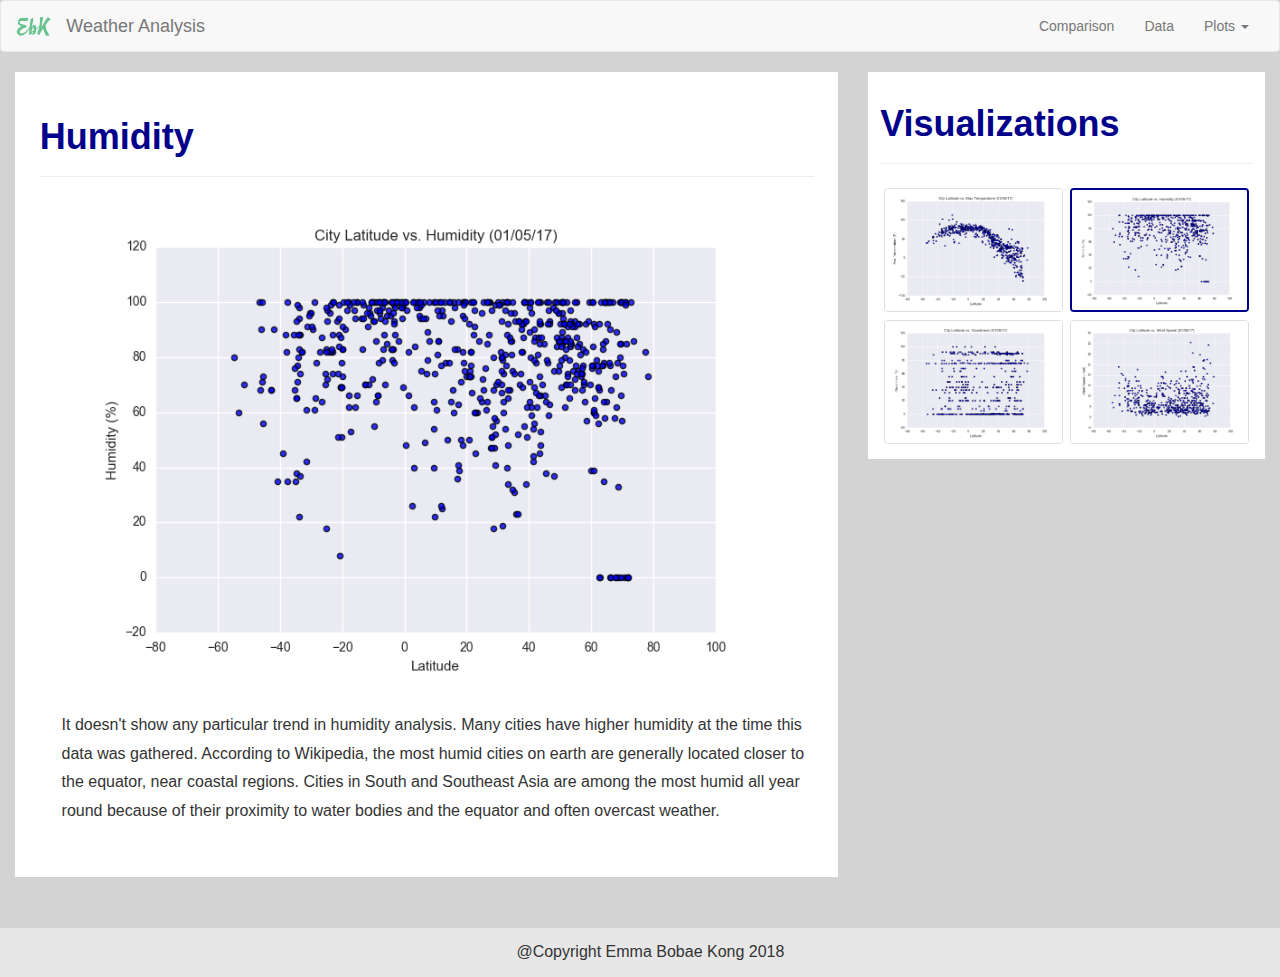
<file: humidity.html>
<!DOCTYPE html>
<html>

<head>
    <meta charset="utf-8" />
    <meta http-equiv="X-UA-Compatible" content="IE=edge">
    <title>Emma's Data Analytics</title>
    <meta name="viewport" content="width=device-width, initial-scale=1">
    <link rel="stylesheet" href="https://maxcdn.bootstrapcdn.com/bootstrap/3.3.6/css/bootstrap.min.css">
    <link rel="stylesheet" href="styles.css">
</head>

<body>

    <nav class="navbar navbar-default">
        <div class="container-fluid">
            <!-- Brand and toggle get grouped for better mobile display -->
            <div class="navbar-header">
                <button type="button" class="navbar-toggle collapsed" data-toggle="collapse" data-target="#bs-example-navbar-collapse-1"
                    aria-expanded="false">
                    <span class="sr-only">Toggle navigation</span>
                    <span class="icon-bar"></span>
                    <span class="icon-bar"></span>
                    <span class="icon-bar"></span>
                </button>
                <a class="navbar-brand" href="index.html">
                    <img alt="Brand_image" src=".\Resources\assets\EbK_mint.png" class="img-responsive">
                </a>
                <a class="navbar-brand" href="index.html" id="navbar-title">Weather Analysis</a>
            </div>

            <!-- Collect the nav links, forms, and other content for toggling -->
            <div class="collapse navbar-collapse" id="bs-example-navbar-collapse-1">
                <ul class="nav navbar-nav navbar-right">
                    <li>
                        <a href="comparison.html">Comparison</a>
                    </li>
                    <li>
                        <a href="data.html">Data</a>
                    </li>
                    <li class="dropdown">
                        <a href="#" class="dropdown-toggle" data-toggle="dropdown" role="button" aria-haspopup="true" aria-expanded="false">Plots
                            <span class="caret"></span>
                        </a>
                        <ul class="dropdown-menu">
                            <li>
                                <a href="temp.html">Max Temperature</a>
                            </li>
                            <li>
                                <a href="humidity.html">Humidity</a>
                            </li>
                            <li>
                                <a href="cloud.html">Cloudiness</a>
                            </li>
                            <li>
                                <a href="wind.html">Wind Speed</a>
                            </li>
                        </ul>
                    </li>
                </ul>
            </div>
            <!-- /.navbar-collapse -->
        </div>
        <!-- /.container-fluid -->
    </nav>


    <div class="container-fluid">
        <div class="row">
            <div class="col-xs-12 col-md-8" >
            <div class="col-md-12 column">
                <article>
                    <h1>Humidity</h1>
                    <hr>
                    <div class="row">
                        <img src=".\Resources\assets\images\Fig2.png" alt="figure2" class="plot-img">
                
                        <div class="plot-column">
                            <p>
                                It doesn't show any particular trend in humidity analysis. Many cities have higher humidity at the time this data was gathered.
                                According to Wikipedia, the most humid cities on earth are generally located closer to the equator, near coastal regions. 
                                Cities in South and Southeast Asia are among the most humid all year round because of their proximity to water bodies and the equator and often overcast weather.
                            </p>
                        </div>
                    </div>
                </article>
            </div>
            </div>
            
            <div class="col-xs-12 col-md-4">
            <div class="col-md-12 column">
                <article>
                    <h1>Visualizations</h1>
                    <hr>
                    <div class="row">
                        <div class="col-xs-12 col-md-12">
                            <img src=".\Resources\assets\images\Fig1.png" alt="figure1" class="img-thumbnail">
                            <img src=".\Resources\assets\images\Fig2.png" alt="figure2" class="img-thumbnail" id="select2">
                            <img src=".\Resources\assets\images\Fig3.png" alt="figure3" class="img-thumbnail">
                            <img src=".\Resources\assets\images\Fig4.png" alt="figure4" class="img-thumbnail">
                        </div>  
                    </div>
                </article>
            </div>
            </div>
        </div>
        <div class="push"></div>
    </div>

    <footer>
        <p> @Copyright Emma Bobae Kong 2018</p>
    </footer>

    <!-- jQuery CDN -->
    <script type="text/javascript" src="https://code.jquery.com/jquery-2.1.4.min.js"></script>

    <!-- Bootstrap CDN -->
    <script src="https://maxcdn.bootstrapcdn.com/bootstrap/3.3.6/js/bootstrap.min.js"></script>


</body>



</html>
</file>
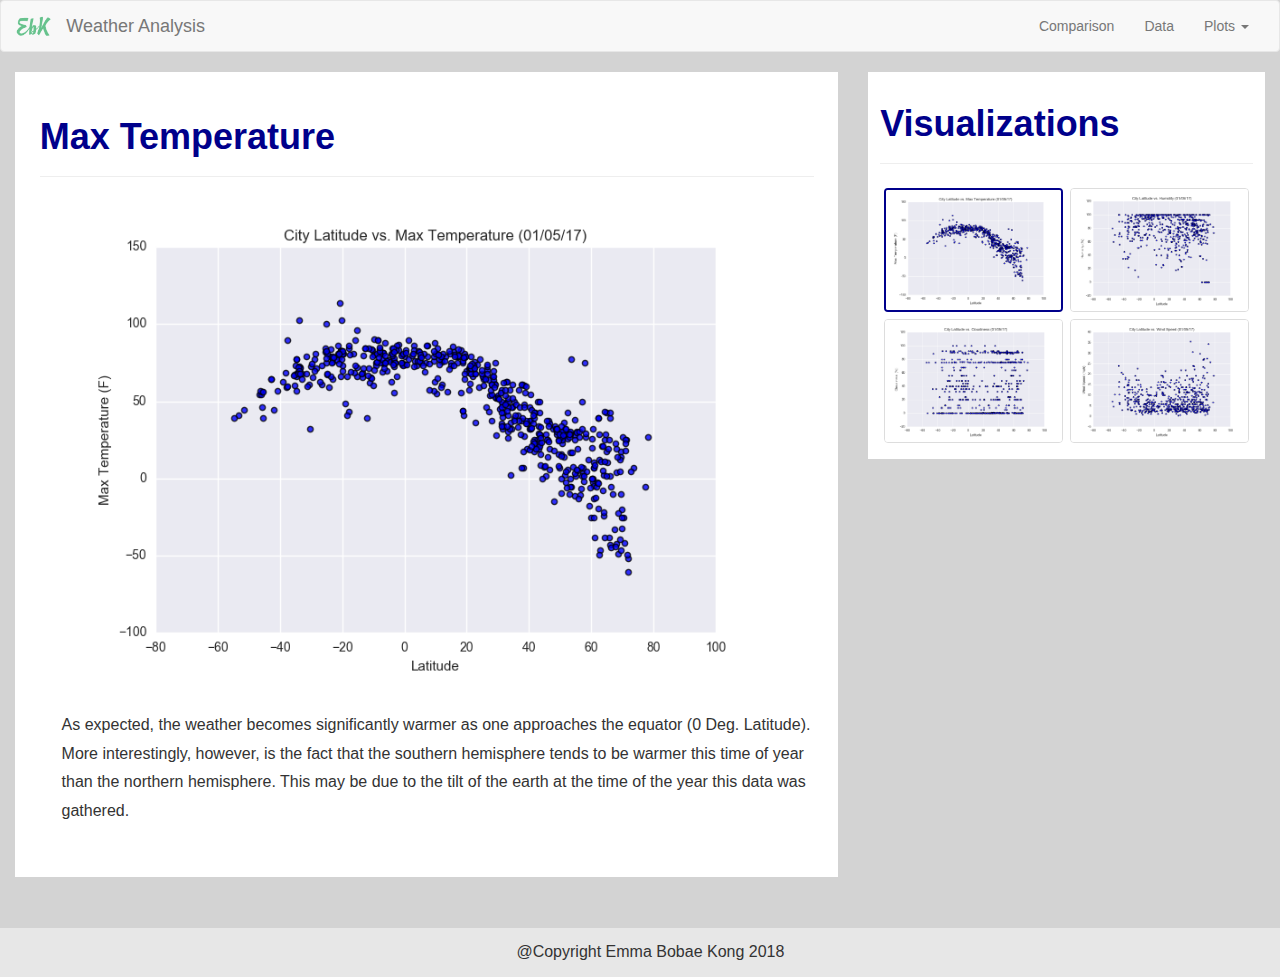
<file: temp.html>
<!DOCTYPE html>
<html>

<head>
    <meta charset="utf-8" />
    <meta http-equiv="X-UA-Compatible" content="IE=edge">
    <title>Emma's Data Analytics</title>
    <meta name="viewport" content="width=device-width, initial-scale=1">
    <link rel="stylesheet" href="https://maxcdn.bootstrapcdn.com/bootstrap/3.3.6/css/bootstrap.min.css">
    <link rel="stylesheet" href="styles.css">
</head>

<body>

    <nav class="navbar navbar-default">
        <div class="container-fluid">
            <!-- Brand and toggle get grouped for better mobile display -->
            <div class="navbar-header">
                <button type="button" class="navbar-toggle collapsed" data-toggle="collapse" data-target="#bs-example-navbar-collapse-1"
                    aria-expanded="false">
                    <span class="sr-only">Toggle navigation</span>
                    <span class="icon-bar"></span>
                    <span class="icon-bar"></span>
                    <span class="icon-bar"></span>
                </button>
                <a class="navbar-brand" href="index.html">
                    <img alt="Brand_image" src=".\Resources\assets\EbK_mint.png" class="img-responsive">
                </a>
                <a class="navbar-brand" href="index.html" id="navbar-title">Weather Analysis</a>
            </div>

            <!-- Collect the nav links, forms, and other content for toggling -->
            <div class="collapse navbar-collapse" id="bs-example-navbar-collapse-1">
                <ul class="nav navbar-nav navbar-right">
                    <li>
                        <a href="comparison.html">Comparison</a>
                    </li>
                    <li>
                        <a href="data.html">Data</a>
                    </li>
                    <li class="dropdown">
                        <a href="#" class="dropdown-toggle" data-toggle="dropdown" role="button" aria-haspopup="true" aria-expanded="false">Plots
                            <span class="caret"></span>
                        </a>
                        <ul class="dropdown-menu">
                            <li>
                                    <a href="temp.html">Max Temperature</a>
                                </li>
                                <li>
                                    <a href="humidity.html">Humidity</a>
                                </li>
                                <li>
                                    <a href="cloud.html">Cloudiness</a>
                                </li>
                                <li>
                                    <a href="wind.html">Wind Speed</a>
                            </li>
                        </ul>
                    </li>
                </ul>
            </div>
            <!-- /.navbar-collapse -->
        </div>
        <!-- /.container-fluid -->
    </nav>


    <div class="container-fluid">
        <div class="row">
            <div class="col-xs-12 col-md-8" >
            <div class="col-md-12 column">
                <article>
                    <h1>Max Temperature</h1>
                    <hr>
                    <div class="row">
                        <img src=".\Resources\assets\images\Fig1.png" alt="figure1" class="plot-img">
                
                        <div class="plot-column">
                            <p>
                                As expected, the weather becomes significantly warmer as one approaches the equator (0 Deg. Latitude). More interestingly, 
                                however, is the fact that the southern hemisphere tends to be warmer this time of year than the northern hemisphere. 
                                This may be due to the tilt of the earth at the time of the year this data was gathered.
                            </p>
                        </div>
                    </div>
                </article>
            </div>
            </div>
            
            <div class="col-xs-12 col-md-4">
            <div class="col-md-12 column">
                <article>
                    <h1>Visualizations</h1>
                    <hr>
                    <div class="row">
                        <div class="col-xs-12 col-md-12">
                            <img src=".\Resources\assets\images\Fig1.png" alt="figure1" class="img-thumbnail" id="select">
                            <img src=".\Resources\assets\images\Fig2.png" alt="figure2" class="img-thumbnail">
                            <img src=".\Resources\assets\images\Fig3.png" alt="figure3" class="img-thumbnail">
                            <img src=".\Resources\assets\images\Fig4.png" alt="figure4" class="img-thumbnail">
                        </div>  
                    </div>
                </article>
            </div>
            </div>
        </div>
        <div class="push"></div>
    </div>

    <footer>
        <p> @Copyright Emma Bobae Kong 2018</p>
    </footer>

    <!-- jQuery CDN -->
    <script type="text/javascript" src="https://code.jquery.com/jquery-2.1.4.min.js"></script>

    <!-- Bootstrap CDN -->
    <script src="https://maxcdn.bootstrapcdn.com/bootstrap/3.3.6/js/bootstrap.min.js"></script>


</body>



</html>
</file>
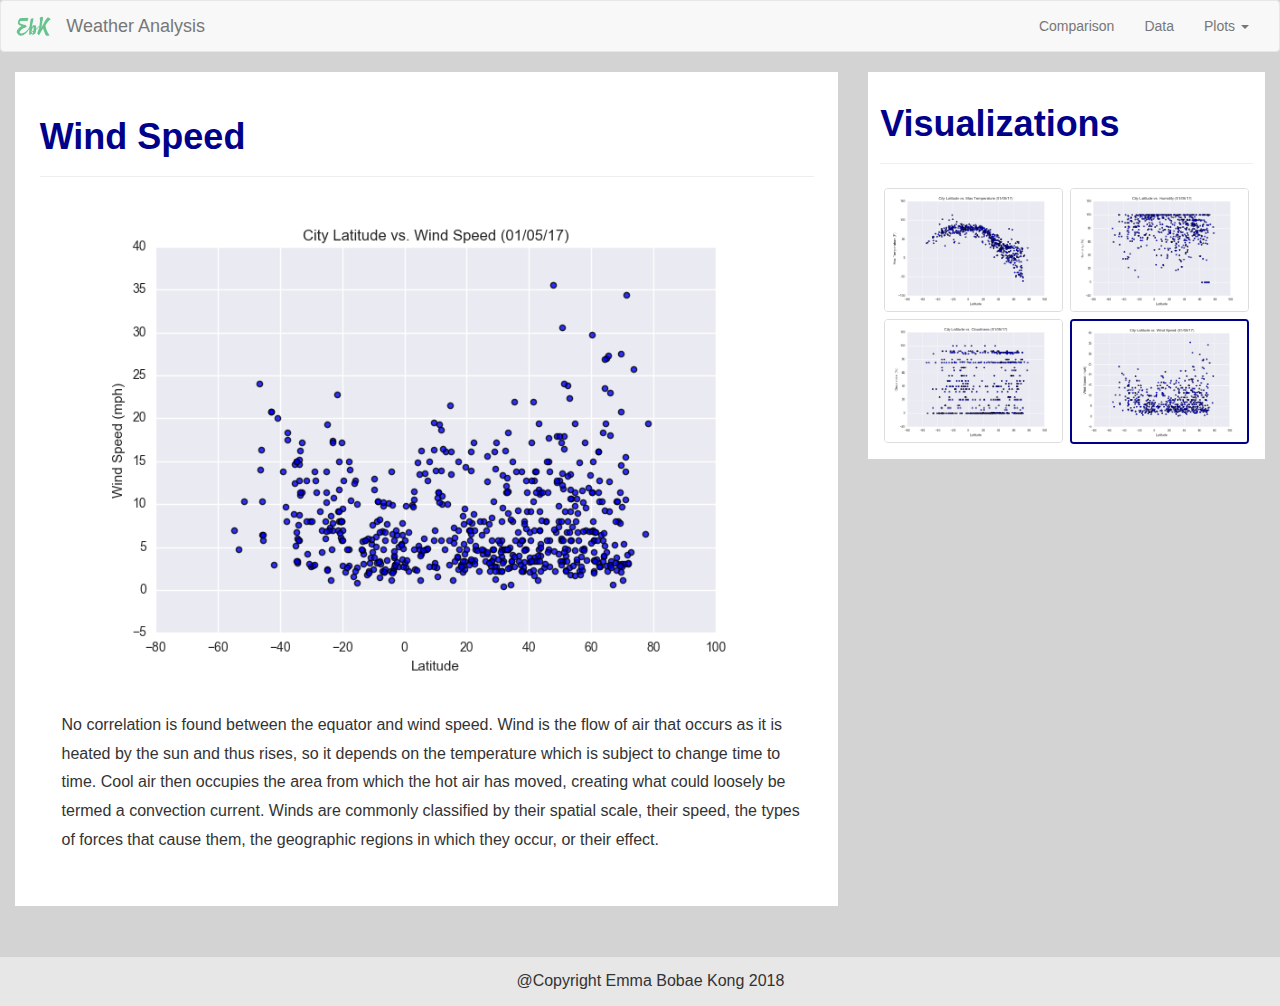
<file: wind.html>
<!DOCTYPE html>
<html>

<head>
    <meta charset="utf-8" />
    <meta http-equiv="X-UA-Compatible" content="IE=edge">
    <title>Emma's Data Analytics</title>
    <meta name="viewport" content="width=device-width, initial-scale=1">
    <link rel="stylesheet" href="https://maxcdn.bootstrapcdn.com/bootstrap/3.3.6/css/bootstrap.min.css">
    <link rel="stylesheet" href="styles.css">
</head>

<body>

    <nav class="navbar navbar-default">
        <div class="container-fluid">
            <!-- Brand and toggle get grouped for better mobile display -->
            <div class="navbar-header">
                <button type="button" class="navbar-toggle collapsed" data-toggle="collapse" data-target="#bs-example-navbar-collapse-1"
                    aria-expanded="false">
                    <span class="sr-only">Toggle navigation</span>
                    <span class="icon-bar"></span>
                    <span class="icon-bar"></span>
                    <span class="icon-bar"></span>
                </button>
                <a class="navbar-brand" href="index.html">
                    <img alt="Brand_image" src=".\Resources\assets\EbK_mint.png" class="img-responsive">
                </a>
                <a class="navbar-brand" href="index.html" id="navbar-title">Weather Analysis</a>
            </div>

            <!-- Collect the nav links, forms, and other content for toggling -->
            <div class="collapse navbar-collapse" id="bs-example-navbar-collapse-1">
                <ul class="nav navbar-nav navbar-right">
                    <li>
                        <a href="comparison.html">Comparison</a>
                    </li>
                    <li>
                        <a href="data.html">Data</a>
                    </li>
                    <li class="dropdown">
                        <a href="#" class="dropdown-toggle" data-toggle="dropdown" role="button" aria-haspopup="true" aria-expanded="false">Plots
                            <span class="caret"></span>
                        </a>
                        <ul class="dropdown-menu">
                            <li>
                                <a href="temp.html">Max Temperature</a>
                            </li>
                            <li>
                                <a href="humidity.html">Humidity</a>
                            </li>
                            <li>
                                <a href="cloud.html">Cloudiness</a>
                            </li>
                            <li>
                                <a href="wind.html">Wind Speed</a>
                            </li>
                        </ul>
                    </li>
                </ul>
            </div>
            <!-- /.navbar-collapse -->
        </div>
        <!-- /.container-fluid -->
    </nav>


    <div class="container-fluid">
        <div class="row">
            <div class="col-xs-12 col-md-8" >
            <div class="col-md-12 column">
                <article>
                    <h1>Wind Speed</h1>
                    <hr>
                    <div class="row">
                        <img src=".\Resources\assets\images\Fig4.png" alt="figure4" class="plot-img">
                
                        <div class="plot-column">
                            <p>
                                No correlation is found between the equator and wind speed.  
                                Wind is the flow of air that occurs as it is heated by the sun and thus rises, so it depends on the temperature which is subject to change time to time. 
                                Cool air then occupies the area from which the hot air has moved, creating what could loosely be termed a convection current. 
                                Winds are commonly classified by their spatial scale, their speed, the types of forces that cause them, the geographic regions in which they occur, or their effect.
                            </p>
                        </div>
                    </div>
                </article>
            </div>
            </div>
            
            <div class="col-xs-12 col-md-4">
            <div class="col-md-12 column">
                <article>
                    <h1>Visualizations</h1>
                    <hr>
                    <div class="row">
                        <div class="col-xs-12 col-md-12">
                            <img src=".\Resources\assets\images\Fig1.png" alt="figure1" class="img-thumbnail">
                            <img src=".\Resources\assets\images\Fig2.png" alt="figure2" class="img-thumbnail">
                            <img src=".\Resources\assets\images\Fig3.png" alt="figure3" class="img-thumbnail">
                            <img src=".\Resources\assets\images\Fig4.png" alt="figure4" class="img-thumbnail" id="select2">
                        </div>  
                    </div>
                </article>
            </div>
            </div>
        </div>
        <div class="push"></div>
    </div>

    <footer>
        <p> @Copyright Emma Bobae Kong 2018</p>
    </footer>

    <!-- jQuery CDN -->
    <script type="text/javascript" src="https://code.jquery.com/jquery-2.1.4.min.js"></script>

    <!-- Bootstrap CDN -->
    <script src="https://maxcdn.bootstrapcdn.com/bootstrap/3.3.6/js/bootstrap.min.js"></script>


</body>



</html>
</file>
<file: styles.css>
body{
    background-color: lightgrey;
    position: relative;
}

h1{
    font-family: Arial, Helvetica, sans-serif;
    color: darkblue;
    font-weight: bold;
}

h2{
    font-family: Arial, Helvetica, sans-serif;
    color: darkblue;
    font-size: 2em;
    text-align: center;
}

p{
    font-size: 16px;
    line-height: 1.8em;
    padding-left: 1.3em;
}

footer{
    position: absolute;
    left: 0;
    right: 0;
    bottom:0;
    width: 100%;
    background-color: #e7e7e7;
    text-align: center;
    padding-top: 1rem;
    margin-bottom: -50px
}

.img-thumbnail{
    margin: 1%;
    width: 48%;
    float: left;
    padding: initial;
}

.img-comparison{
    margin: 1%;
    width: 95%;
    padding: initial;
    display: block;
    margin-left: auto;
    margin-right: auto;
}

.column{
    padding: 3%;
    background-color: white;
}

.summary-img{
    position: relative;
    width: 40%;
}

.summary-column{
    position: relative;
    width: 60%;
    float: right;
}

.plot-img{
    position: relative;
    width: 90%;
    max-width: 800px;
    display: block;
    margin-left: auto;
    margin-right: auto;
}

.plot-column{
    position: relative;
    width: 100%;
    padding: 2%;
}

.img-responsive {
    height: 100%;
    display: block;
    margin-left: auto;
    margin-right: auto;
}

.comparison-box{
    background-color: white;
    margin: 1%;
    padding: 3%;
    max-width: 98%;
}

#select{
    border-color: darkblue;
    border-width: 2px;
    margin-bottom: auto;
}

#select2{
    border-color: darkblue;
    border-width: 2px;
}

#foot{
    position: fixed;
    left: 0;
    right: 0;
    bottom:0;
    width: 100%;
    background-color: #e7e7e7;
    text-align: center;
    padding-top: 1rem;
}

.push{
    height: 50px;
}

@media (max-width: 480px) {

    .column{
        padding: 3%;
        background-color: white;
        margin: 1%;
    }

    .img-thumbnail{
        margin: 5%;
        width: 90%;
    }

    #navbar-title{
        padding-left: 0px;
    }

    .summary-img{
        position: relative;
        width: 90%;
        margin:3%;
    }
    
    .summary-column{
        position: relative;
        width: auto;
        margin: 3%;
    }

    #foot{
        position: absolute;
        left: 0;
        right: 0;
        bottom:0;
        width: 100%;
        background-color: #e7e7e7;
        text-align: center;
        padding-top: 1rem;
        margin-bottom: -50px;
    }
  }
</file>
